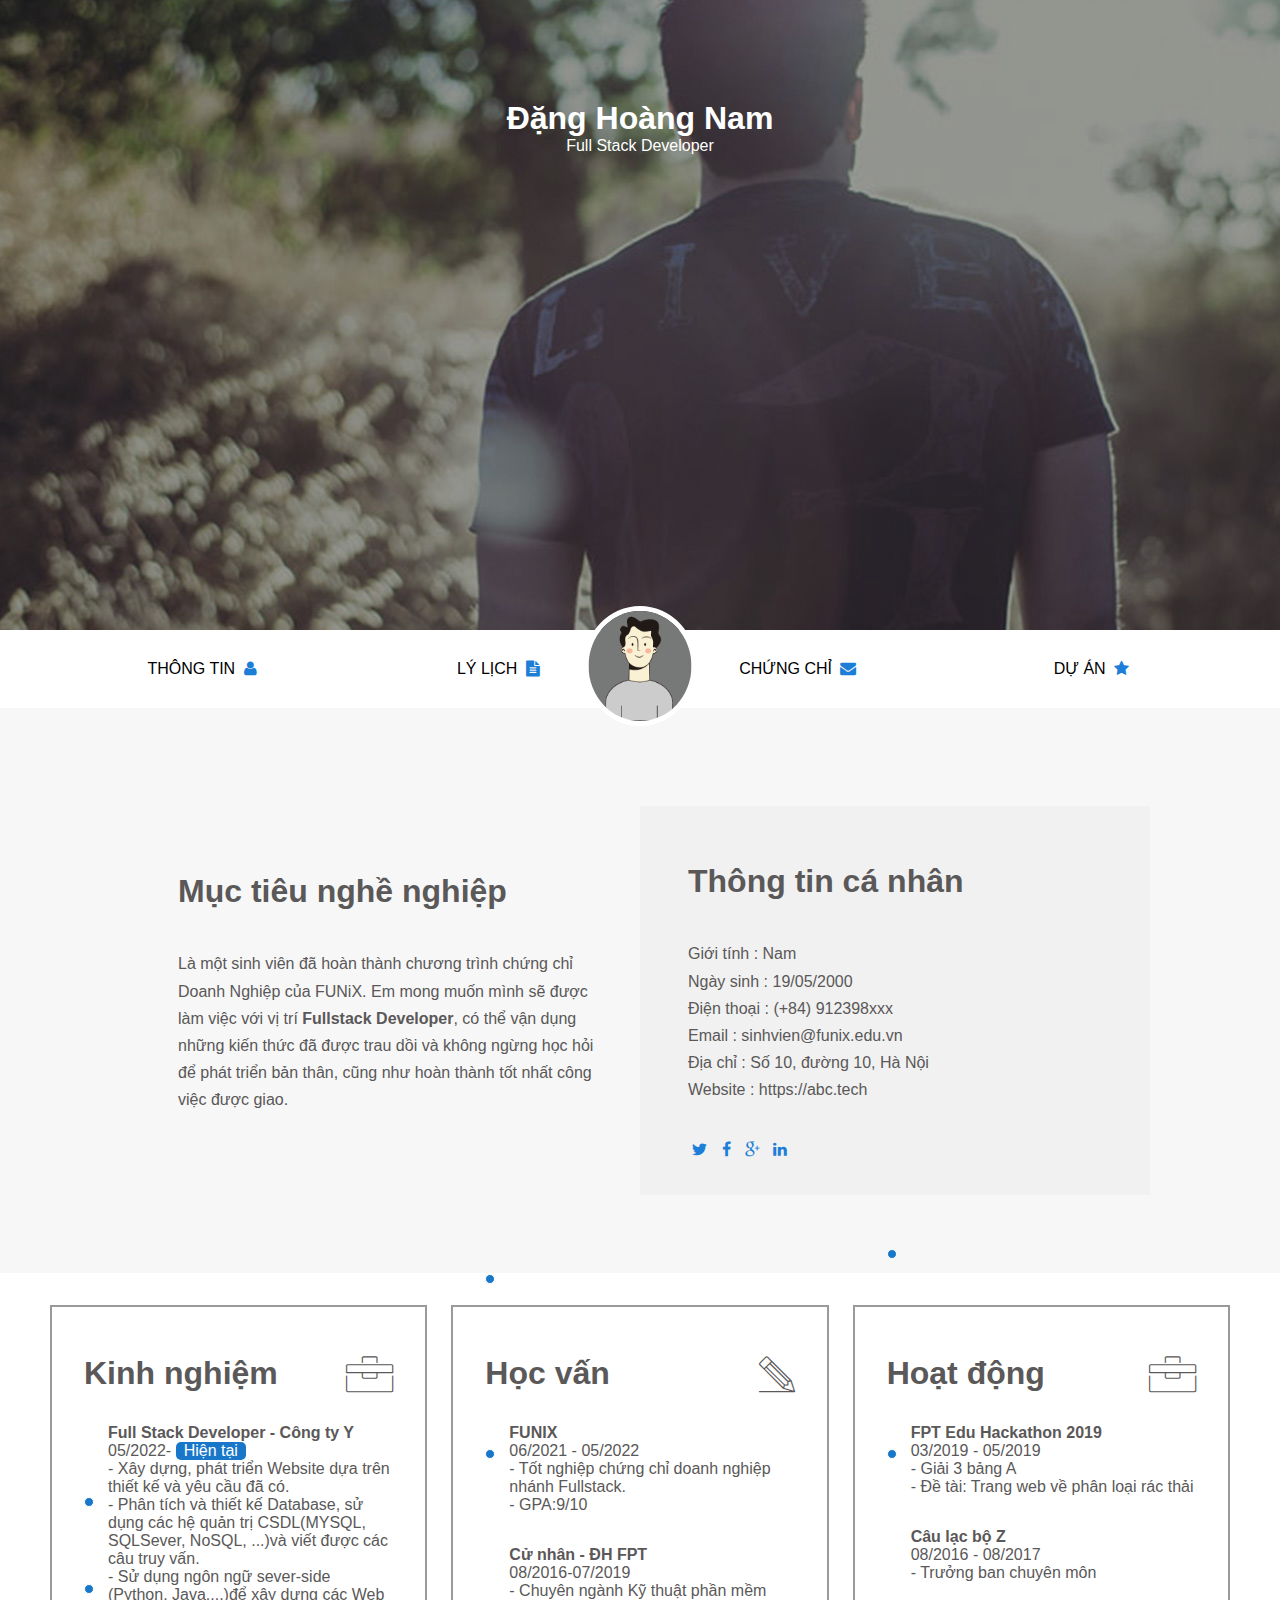
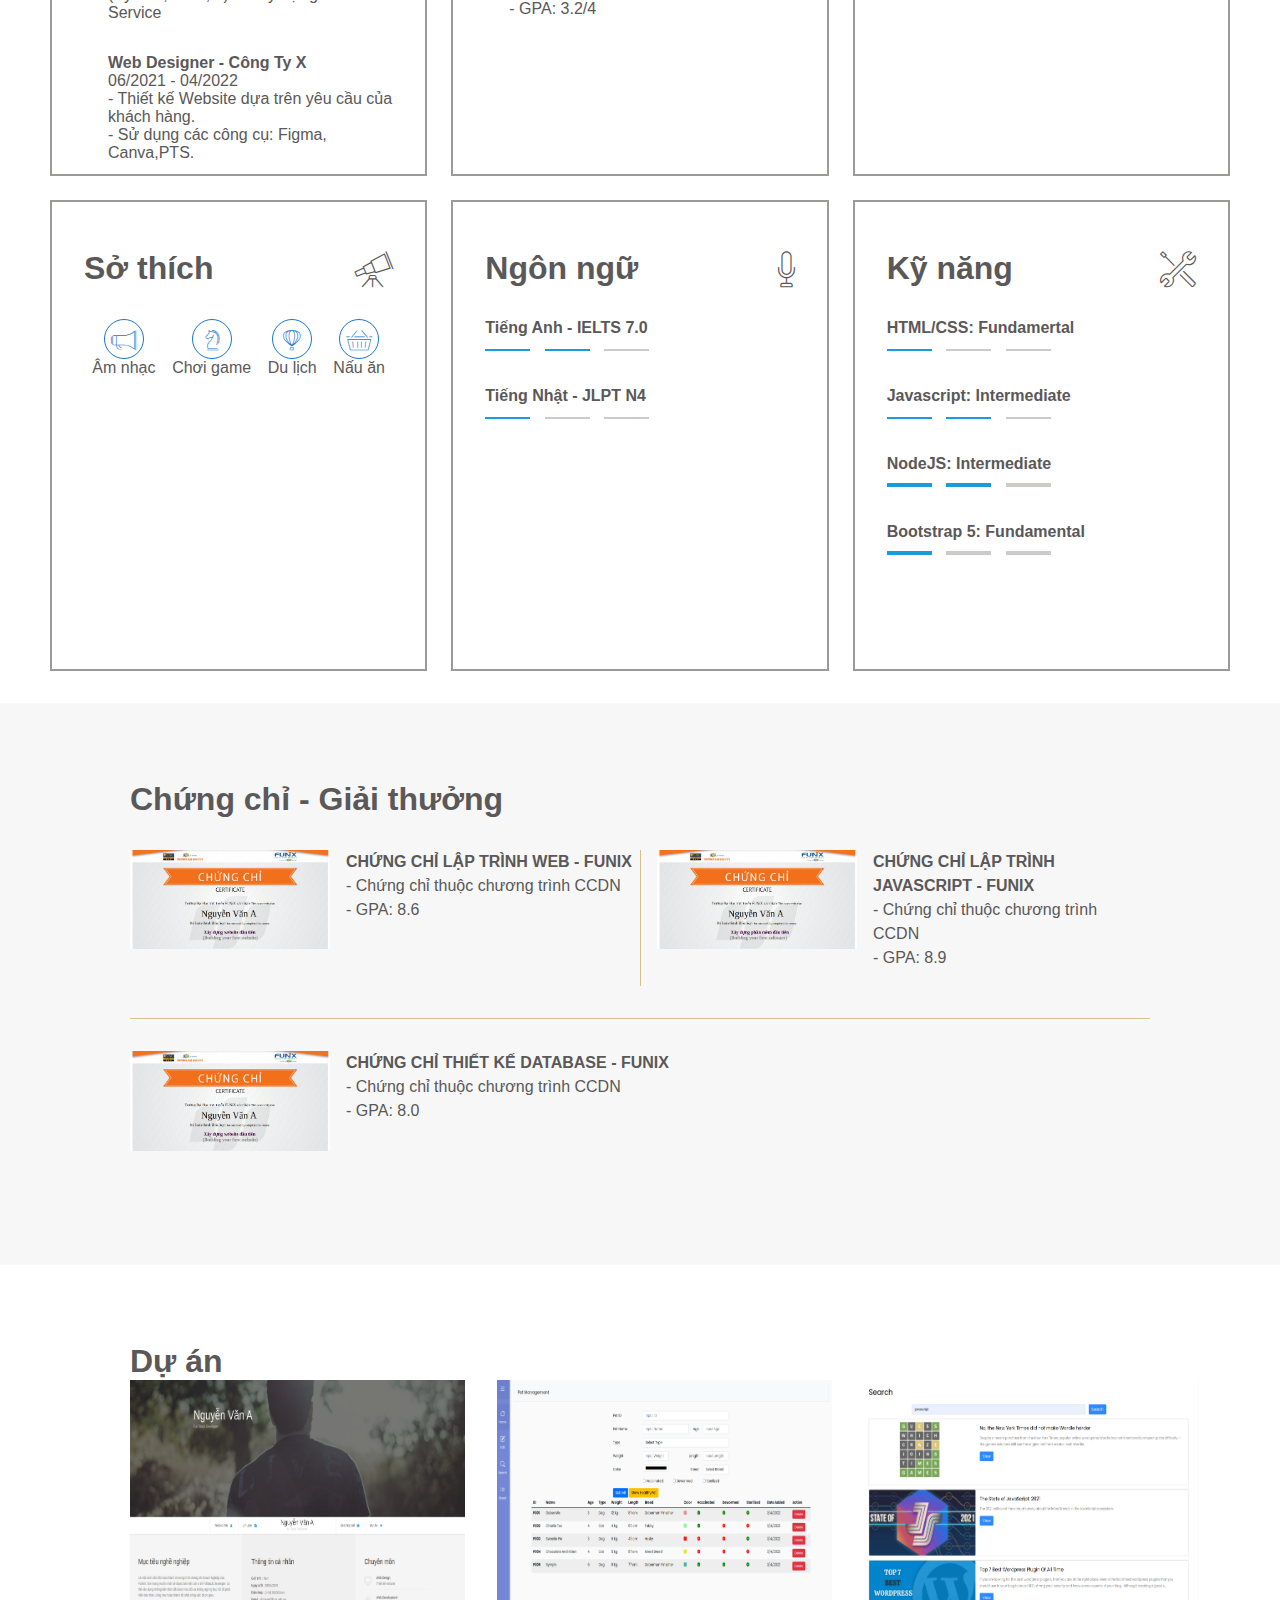
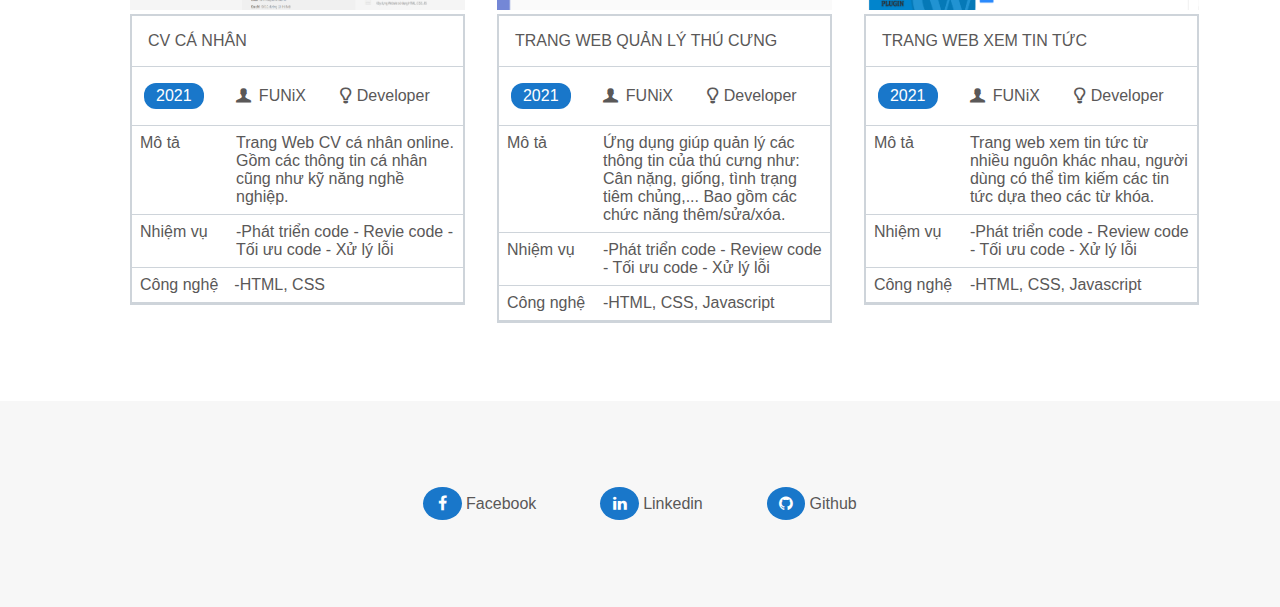
<file: index.html>
<!DOCTYPE html>
<html lang="en">
  <head>
    <meta charset="UTF-8" />
    <meta http-equiv="X-UA-Compatible" content="IE=edge" />
    <meta name="viewport" content="width=device-width, initial-scale=1.0" />
    <link
      href="https://cdn.jsdelivr.net/npm/bootstrap@5.0.2/dist/css/bootstrap.min.css"
      rel="stylesheet"
      integrity="sha384-EVSTQN3/azprG1Anm3QDgpJLIm9Nao0Yz1ztcQTwFspd3yD65VohhpuuCOmLASjC"
      crossorigin="anonymous"
    />
    <link rel="stylesheet" href="./css/laptop.css" />
    <link rel="stylesheet" href="./css/font.css" />
    <link rel="stylesheet" href="./css/tablet.css" />
    <link rel="stylesheet" href="./css/mobile.css" />
    <title>Assignment 03</title>
  </head>
  <body>
    <div id="banner">
      <div class="banner-1">
        <h1>Đặng Hoàng Nam</h1>
        <span>Full Stack Developer</span>
      </div>
      <div class="banner-img">
        <img
          class="avatar"
          src="images/default-avatar.webp"
          alt="avatar"
          width="113"
          height="120"
        />
      </div>
    </div>
    <section id="nav-bar">
      <nav class="container">
        <!-- <div class="nav-bar-1"> -->
        <a href="digital-cv.html">Thông tin <i class="icon-user nav-icon"></i></a>
        <a href="digital-cv.html">Lý lịch <i class="icon-doc-text-inv nav-icon"></i> </a>
        </div>
        <!-- <div class="nav-bar-2"> -->
        <a href="digital-cv.html">Chứng chỉ <i class="icon-mail-alt nav-icon"></i> </a>
        <a href="digital-cv.html">Dự Án <i class="icon-star-1 nav-icon"></i> </a>
        </div>
      </nav>
    </section>

    <section id="about" class="bg-grey">
      <div class="container">
        <div id="target">
          <h1 class="section-title">Mục tiêu nghề nghiệp</h1>
          <p>
            Là một sinh viên đã hoàn thành chương trình chứng chỉ Doanh Nghiệp
            của FUNiX. Em mong muốn mình sẽ được làm việc với vị trí
            <b>Fullstack Developer</b>, có thể vận dụng những kiến thức đã được
            trau dồi và không ngừng học hỏi để phát triển bản thân, cũng như
            hoàn thành tốt nhất công việc được giao.
          </p>
        </div>
        <div id="personal-info" style="margin-top: 20px">
          <h1 class="section-title">Thông tin cá nhân</h1>
          <ul class="mt-40 infoo">
            <li><span>Giới tính</span> : Nam</li>
            <li><span>Ngày sinh</span> : 19/05/2000</li>
            <li><span>Điện thoại</span> : (+84) 912398xxx</li>
            <li><span>Email</span> : sinhvien@funix.edu.vn</li>
            <li><span>Địa chỉ</span> : Số 10, đường 10, Hà Nội</li>
            <li><span>Website</span> : https://abc.tech</li>
          </ul>
          <div class="info-icon">
            <i class="icon-twitter"></i>
            <i class="icon-facebook"></i>
            <i class="icon-gplus"></i>
            <i class="icon-linkedin"></i>
          </div>
        </div>
      </div>
    </section>

    <section id="job-info">
      <div class="container">
        <div class="info">
          <h1 class="info-h">
            Kinh nghiệm <i class="ic-toolbox job-info-icon"></i>
          </h1>
          <ul>
            <li class="info-list">
              <div><strong>Full Stack Developer - Công ty Y</strong></div>
              <span>05/2022</span>- <span class="hientai">Hiện tại</span>
              <ul>
                <li>
                  - Xây dựng, phát triển Website dựa trên thiết kế và yêu cầu đã
                  có.
                </li>
                <li>
                  - Phân tích và thiết kế Database, sử dụng các hệ quản trị
                  CSDL(MYSQL, SQLSever, NoSQL, ...)và viết được các câu truy
                  vấn.
                </li>
                <li>
                  - Sử dụng ngôn ngữ sever-side (Python, Java,...)để xây dựng
                  các Web Service
                </li>
              </ul>
            </li>
            <li class="info-list">
              <div><strong>Web Designer - Công Ty X</strong></div>
              <span>06/2021 - 04/2022</span>
              <ul>
                <li>- Thiết kế Website dựa trên yêu cầu của khách hàng.</li>
                <li>- Sử dụng các công cụ: Figma, Canva,PTS.</li>
              </ul>
            </li>
          </ul>
          <button class="chamxanh kn-1"></button>
          <button class="chamxanh kn-2"></button>
        </div>
        <div class="info">
          <h1 class="info-h">
            Học vấn <i class="ic-pencil job-info-icon"></i>
          </h1>
          <ul>
            <li class="info-list">
              <div><strong>FUNIX</strong></div>
              <span>06/2021 - 05/2022</span>
              <ul>
                <li>- Tốt nghiệp chứng chỉ doanh nghiệp nhánh Fullstack.</li>
                <li>- GPA:9/10</li>
              </ul>
            </li>
            <li class="info-list">
              <div><strong>Cử nhân - ĐH FPT</strong></div>
              <span>08/2016-07/2019</span>
              <ul>
                <li>- Chuyên ngành Kỹ thuật phần mềm</li>
                <li>- GPA: 3.2/4</li>
              </ul>
            </li>
          </ul>
          <button class="chamxanh hv-1"></button>
          <button class="chamxanh hv-2"></button>
        </div>
        <div class="info info-hoatdong">
          <h1 class="info-h">
            Hoạt động <i class="ic-toolbox job-info-icon"></i>
          </h1>
          <ul>
            <li class="info-list">
              <div><strong>FPT Edu Hackathon 2019</strong></div>
              <span>03/2019 - 05/2019</span>
              <ul>
                <li>- Giải 3 bảng A</li>
                <li>- Đề tài: Trang web về phân loại rác thải</li>
              </ul>
            </li>
            <li class="info-list">
              <div><strong>Câu lạc bộ Z</strong></div>
              <span>08/2016 - 08/2017</span>
              <ul>
                <li>- Trưởng ban chuyên môn</li>
              </ul>
            </li>
          </ul>
          <button class="chamxanh hd-1"></button>
          <button class="chamxanh hd-2"></button>
        </div>
        <div class="info">
          <h1 class="info-h">
            Sở thích <i class="ic-telescope job-info-icon"></i>
          </h1>
          <div class="sothich">
            <div class="amnhac">
              <i class="ic-megaphone st-icon"></i>
              <p>Âm nhạc</p>
            </div>
            <div class="choigame">
              <i class="ic-strategy st-icon"></i>
              <p>Chơi game</p>
            </div>
            <div class="dulich">
              <i class="ic-hotairballoon st-icon"></i>
              <p>Du lịch</p>
            </div>
            <div class="nauan">
              <i class="ic-basket st-icon"></i>
              <p>Nấu ăn</p>
            </div>
          </div>
        </div>
        <div class="info info-ngonngu">
          <h1 class="info-h">Ngôn ngữ <i class="ic-mic job-info-icon"></i></h1>

          <p class="name-nn">Tiếng Anh - IELTS 7.0</p>
          <div class="thanhdiem">
            <div class="xanh"></div>
            <div class="xanh"></div>
            <div class="xanh xam"></div>
          </div>

          <p class="name-nn">Tiếng Nhật - JLPT N4</p>
          <div class="thanhdiem">
            <div class="xanh"></div>
            <div class="xanh xam"></div>
            <div class="xanh xam"></div>
          </div>
        </div>
        <div class="info info-kynang">
          <h1 class="info-h">
            Kỹ năng <i class="ic-tools-2 job-info-icon"></i>
          </h1>
          <p class="name-skill">HTML/CSS: Fundamertal</p>
          <div class="thanhdiem">
            <div class="xanh"></div>
            <div class="xanh xam"></div>
            <div class="xanh xam"></div>
          </div>
          <p class="name-skill">Javascript: Intermediate</p>
          <div class="thanhdiem">
            <div class="xanh"></div>
            <div class="xanh"></div>
            <div class="xanh xam"></div>
          </div>
          <p class="name-skill">NodeJS: Intermediate</p>
          <div class="thanhdiem">
            <div class="xanh xanh-1"></div>
            <div class="xanh xanh-1"></div>
            <div class="xanh xam xam-1"></div>
          </div>
          <p class="name-skill">Bootstrap 5: Fundamental</p>
          <div class="thanhdiem">
            <div class="xanh xanh-1"></div>
            <div class="xanh xam xam-1"></div>
            <div class="xanh xam xam-1"></div>
          </div>
        </div>
      </div>
    </section>
    <section id="certificate" class="bg-grey">
      <div class="container">
        <h1 class="section-title">Chứng chỉ - Giải thưởng</h1>
        <div class="chungchi">
          <div class="chungchi-1">
            <div class="img-cc">
              <img src="images/Cert_DBI.png" alt="chungchi" width="200" />
            </div>
            <div class="info-cc">
              <strong>CHỨNG CHỈ LẬP TRÌNH WEB - FUNIX</strong>
              <ul>
                <li>- Chứng chỉ thuộc chương trình CCDN</li>
                <li>- GPA: 8.6</li>
              </ul>
            </div>
          </div>
          <div class="chungchi-1">
            <div class="img-cc">
              <img src="images/Cert_PRF.png" alt="chungchi" width="200" />
            </div>
            <div class="info-cc">
              <strong>CHỨNG CHỈ LẬP TRÌNH JAVASCRIPT - FUNIX</strong>
              <ul>
                <li>- Chứng chỉ thuộc chương trình CCDN</li>
                <li>- GPA: 8.9</li>
              </ul>
            </div>
          </div>
          <div class="chungchi-1">
            <div class="img-cc">
              <img src="images/Cert_WEB.png" alt="chungchi" width="200" />
            </div>
            <div class="info-cc">
              <strong>CHỨNG CHỈ THIẾT KẾ DATABASE - FUNIX</strong>
              <ul>
                <li>- Chứng chỉ thuộc chương trình CCDN</li>
                <li>- GPA: 8.0</li>
              </ul>
            </div>
          </div>
        </div>
      </div>
    </section>

    <section id="project">
      <div class="container">
        <h1 class="section-title">Dự án</h1>
        <div class="duan">
          <div class="duan-1">
            <img
              src="images/project_1.png"
              alt="project"
              class="img-duan"
              height="230"
            />
            <div class="duan-2">
              <div class="duan-name"><p>CV CÁ NHÂN</p></div>
              <div class="duan-info">
                <span class="duan-blue">2021</span>
                <span><i class="icon-user-1"></i> FUNiX</span>
                <span><i class="icon-lamp"></i>Developer</span>
              </div>
              <div class="duan-table">
                <p class="table-1">Mô tả</p>
                <p>
                  Trang Web CV cá nhân online. Gồm các thông tin cá nhân cũng
                  như kỹ năng nghề nghiệp.
                </p>
              </div>

              <div class="duan-table">
                <p class="table-1">Nhiệm vụ</p>
                <p>-Phát triển code - Revie code - Tối ưu code - Xử lý lỗi</p>
              </div>
              <div class="duan-table">
                <p classs="table-1">Công nghệ</p>
                <p>-HTML, CSS</p>
              </div>
            </div>
          </div>
          <div class="duan-1">
            <img
              src="images/project_2.png"
              alt="project"
              class="img-duan"
              height="230"
            />
            <div class="duan-2">
              <div class="duan-name">TRANG WEB QUẢN LÝ THÚ CƯNG</div>
              <div class="duan-info">
                <span class="duan-blue">2021</span>
                <span><i class="icon-user-1"></i> FUNiX</span>
                <span><i class="icon-lamp"></i>Developer</span>
              </div>
              <div class="duan-table">
                <p class="table-1">Mô tả</p>
                <p>
                  Ứng dụng giúp quản lý các thông tin của thú cưng như: Cân
                  nặng, giống, tình trạng tiêm chủng,... Bao gồm các chức năng
                  thêm/sửa/xóa.
                </p>
              </div>
              <div class="duan-table">
                <p class="table-1">Nhiệm vụ</p>
                <p>-Phát triển code - Review code - Tối ưu code - Xử lý lỗi</p>
              </div>
              <div class="duan-table">
                <p class="table-1">Công nghệ</p>
                <p>-HTML, CSS, Javascript</p>
              </div>
            </div>
          </div>
          <div class="duan1">
            <img
              src="images/project_3.png"
              alt="project"
              class="img-duan"
              height="230"
            />
            <div class="duan-2">
              <div class="duan-name">TRANG WEB XEM TIN TỨC</div>
              <div class="duan-info">
                <span class="duan-blue">2021</span>
                <span><i class="icon-user-1"></i> FUNiX</span>
                <span><i class="icon-lamp"></i>Developer</span>
              </div>
              <div class="duan-table">
                <p class="table-1">Mô tả</p>
                <p>
                  Trang web xem tin tức từ nhiều nguôn khác nhau, người dùng có
                  thể tìm kiếm các tin tức dựa theo các từ khóa.
                </p>
              </div>
              <div class="duan-table">
                <p class="table-1">Nhiệm vụ</p>
                <p>-Phát triển code - Review code - Tối ưu code - Xử lý lỗi</p>
              </div>
              <div class="duan-table">
                <p class="table-1">Công nghệ</p>
                <p>-HTML, CSS, Javascript</p>
              </div>
            </div>
          </div>
        </div>
      </div>
    </section>

    <section id="footer" class="bg-grey">
      <div class="container">
        <ul>
          <li>
            <i class="icon-facebook footer-icon"></i><a href="#"> Facebook</a>
          </li>
          <li>
            <i class="icon-linkedin footer-icon"></i><a href="#"> Linkedin</a>
          </li>
          <li>
            <i class="icon-github-circled footer-icon"></i
            ><a href="#"> Github</a>
          </li>
        </ul>
      </div>
    </section>
    <script
      src="https://cdn.jsdelivr.net/npm/bootstrap@5.0.2/dist/js/bootstrap.bundle.min.js"
      integrity="sha384-MrcW6ZMFYlzcLA8Nl+NtUVF0sA7MsXsP1UyJoMp4YLEuNSfAP+JcXn/tWtIaxVXM"
      crossorigin="anonymous"
    ></script>
  </body>
</html>
</file>
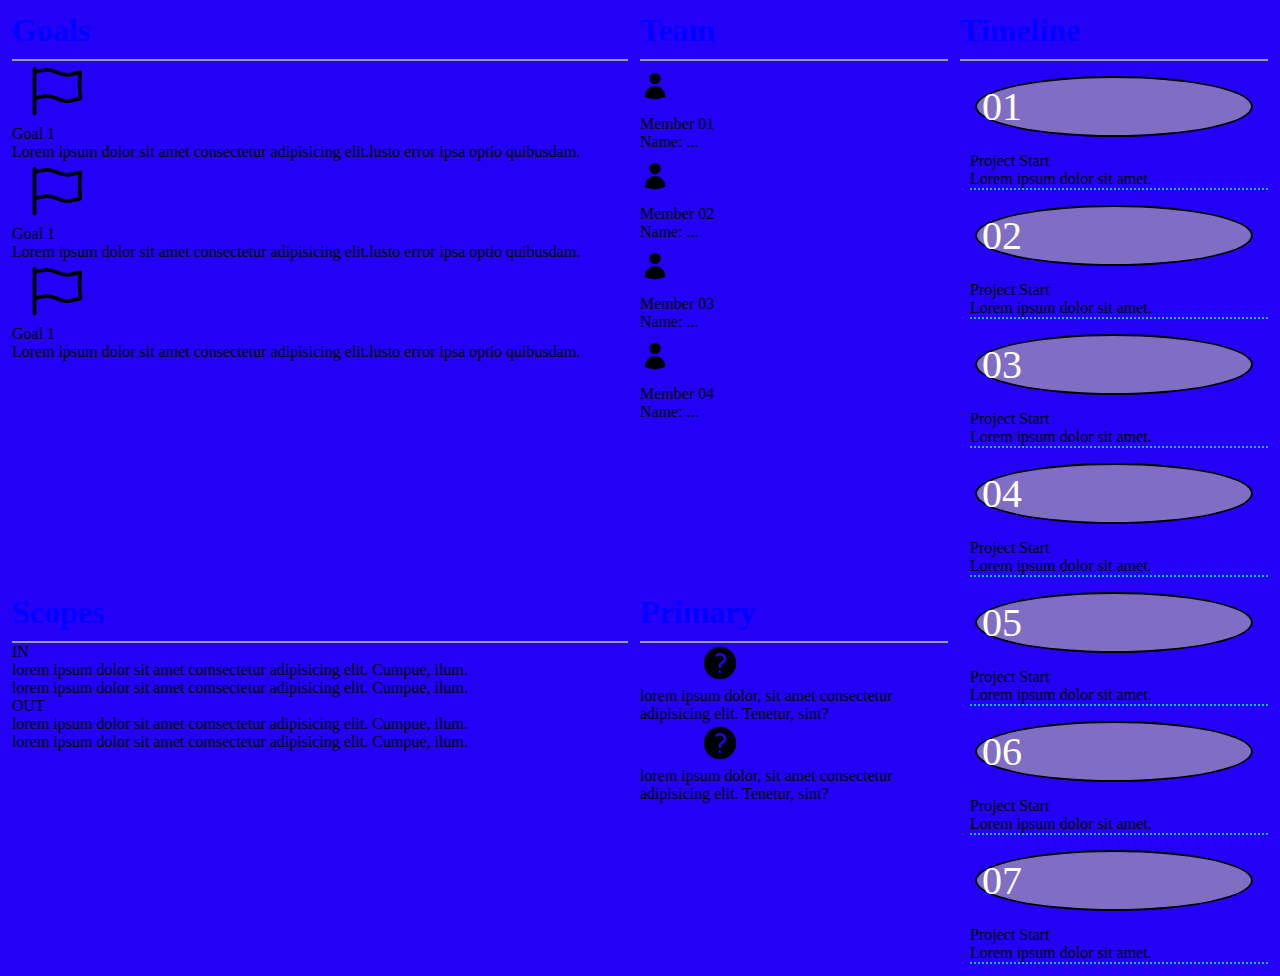
<file: digital-cv.html>
<!DOCTYPE html>
<html lang="en">
  <head>
    <meta charset="UTF-8" />
    <meta http-equiv="X-UA-Compatible" content="IE=edge" />
    <meta name="viewport" content="width=device-width, initial-scale=1.0" />
    <link
      href="https://cdn.jsdelivr.net/npm/bootstrap@5.0.2/dist/css/bootstrap.min.css"
      rel="stylesheet"
      integrity="sha384-EVSTQN3/azprG1Anm3QDgpJLIm9Nao0Yz1ztcQTwFspd3yD65VohhpuuCOmLASjC"
      crossorigin="anonymous"
    />
    <link rel="stylesheet" href="./css/laptop1.css" />
    <link rel="stylesheet" href="./css/mobile1.css" />
    <link rel="stylesheet" href="./css/tablet1.css" />
    <title>Document</title>
  </head>
  <body>
    <div id="digital-cv">
      <div class="container">
        <!-- goals -->
        <div class="goals bg-light p-3">
          <h1>Goals</h1>
          <div class="goals-1 d-md-flex border-bottom">
            <svg
              xmlns="http://www.w3.org/2000/svg"
              fill="none"
              viewBox="0 0 24 24"
              stroke-width="1.5"
              stroke="currentColor"
              class="w-6 h-6 icon-goals"
              style="width: 90px; height: 60px"
            >
              <path
                stroke-linecap="round"
                stroke-linejoin="round"
                d="M3 3v1.5M3 21v-6m0 0l2.77-.693a9 9 0 016.208.682l.108.054a9 9 0 006.086.71l3.114-.732a48.524 48.524 0 01-.005-10.499l-3.11.732a9 9 0 01-6.085-.711l-.108-.054a9 9 0 00-6.208-.682L3 4.5M3 15V4.5"
              />
            </svg>
            <div class="ps-4">
              <p class="fw-bold">Goal 1</p>
              <p>
                Lorem ipsum dolor sit amet consectetur adipisicing elit.lusto
                error ipsa optio quibusdam.
              </p>
            </div>
          </div>
          <div class="goals-1 d-md-flex border-bottom">
            <svg
              xmlns="http://www.w3.org/2000/svg"
              fill="none"
              viewBox="0 0 24 24"
              stroke-width="1.5"
              stroke="currentColor"
              class="w-6 h-6 icon-goals"
              style="width: 90px; height: 60px"
            >
              <path
                stroke-linecap="round"
                stroke-linejoin="round"
                d="M3 3v1.5M3 21v-6m0 0l2.77-.693a9 9 0 016.208.682l.108.054a9 9 0 006.086.71l3.114-.732a48.524 48.524 0 01-.005-10.499l-3.11.732a9 9 0 01-6.085-.711l-.108-.054a9 9 0 00-6.208-.682L3 4.5M3 15V4.5"
              />
            </svg>
            <div class="ps-4">
              <p class="fw-bold">Goal 1</p>
              <p>
                Lorem ipsum dolor sit amet consectetur adipisicing elit.lusto
                error ipsa optio quibusdam.
              </p>
            </div>
          </div>
          <div class="goals-1 d-md-flex border-bottom">
            <svg
              xmlns="http://www.w3.org/2000/svg"
              fill="none"
              viewBox="0 0 24 24"
              stroke-width="1.5"
              stroke="currentColor"
              class="w-6 h-6 icon-goals"
              style="width: 90px; height: 60px"
            >
              <path
                stroke-linecap="round"
                stroke-linejoin="round"
                d="M3 3v1.5M3 21v-6m0 0l2.77-.693a9 9 0 016.208.682l.108.054a9 9 0 006.086.71l3.114-.732a48.524 48.524 0 01-.005-10.499l-3.11.732a9 9 0 01-6.085-.711l-.108-.054a9 9 0 00-6.208-.682L3 4.5M3 15V4.5"
              />
            </svg>
            <div class="ps-4">
              <p class="fw-bold">Goal 1</p>
              <p>
                Lorem ipsum dolor sit amet consectetur adipisicing elit.lusto
                error ipsa optio quibusdam.
              </p>
            </div>
          </div>
        </div>
        <!-- Scopes -->
        <div class="scopes bg-light p-3">
          <h1>Scopes</h1>
          <div class="scopes-12 d-md-flex">
            <div class="scopes-1 pe-4">
              <p class="fw-bold">IN</p>
              <p>
                lorem ipsum dolor sit amet comsectetur adipisicing elit. Cumpue,
                ilum.
              </p>
              <p>
                lorem ipsum dolor sit amet comsectetur adipisicing elit. Cumpue,
                ilum.
              </p>
            </div>
            <div class="scopes-1">
              <p class="fw-bold">OUT</p>
              <p>
                lorem ipsum dolor sit amet comsectetur adipisicing elit. Cumpue,
                ilum.
              </p>
              <p>
                lorem ipsum dolor sit amet comsectetur adipisicing elit. Cumpue,
                ilum.
              </p>
            </div>
          </div>
        </div>
        <!-- Team -->
        <div class="team bg-light p-3">
          <h1>Team</h1>
          <div class="team-1 d-md-flex">
            <svg
              xmlns="http://www.w3.org/2000/svg"
              viewBox="0 0 24 24"
              fill="currentColor"
              class="w-6 h-6 icon-team"
              style="width: 30px; height: 50px"
            >
              <path
                fill-rule="evenodd"
                d="M7.5 6a4.5 4.5 0 119 0 4.5 4.5 0 01-9 0zM3.751 20.105a8.25 8.25 0 0116.498 0 .75.75 0 01-.437.695A18.683 18.683 0 0112 22.5c-2.786 0-5.433-.608-7.812-1.7a.75.75 0 01-.437-.695z"
                clip-rule="evenodd"
              />
            </svg>
            <div>
              <p class="fw-bold">Member 01</p>
              <p>Name: ...</p>
            </div>
          </div>
          <div class="team-1 d-md-flex">
            <svg
              xmlns="http://www.w3.org/2000/svg"
              viewBox="0 0 24 24"
              fill="currentColor"
              class="w-6 h-6 icon-team"
              style="width: 30px; height: 50px"
            >
              <path
                fill-rule="evenodd"
                d="M7.5 6a4.5 4.5 0 119 0 4.5 4.5 0 01-9 0zM3.751 20.105a8.25 8.25 0 0116.498 0 .75.75 0 01-.437.695A18.683 18.683 0 0112 22.5c-2.786 0-5.433-.608-7.812-1.7a.75.75 0 01-.437-.695z"
                clip-rule="evenodd"
              />
            </svg>
            <div>
              <p class="fw-bold">Member 02</p>
              <p>Name: ...</p>
            </div>
          </div>
          <div class="team-1 d-md-flex">
            <svg
              xmlns="http://www.w3.org/2000/svg"
              viewBox="0 0 24 24"
              fill="currentColor"
              class="w-6 h-6 icon-team"
              style="width: 30px; height: 50px"
            >
              <path
                fill-rule="evenodd"
                d="M7.5 6a4.5 4.5 0 119 0 4.5 4.5 0 01-9 0zM3.751 20.105a8.25 8.25 0 0116.498 0 .75.75 0 01-.437.695A18.683 18.683 0 0112 22.5c-2.786 0-5.433-.608-7.812-1.7a.75.75 0 01-.437-.695z"
                clip-rule="evenodd"
              />
            </svg>
            <div>
              <p class="fw-bold">Member 03</p>
              <p>Name: ...</p>
            </div>
          </div>
          <div class="team-1 d-md-flex">
            <svg
              xmlns="http://www.w3.org/2000/svg"
              viewBox="0 0 24 24"
              fill="currentColor"
              class="w-6 h-6 icon-team"
              style="width: 30px; height: 50px"
            >
              <path
                fill-rule="evenodd"
                d="M7.5 6a4.5 4.5 0 119 0 4.5 4.5 0 01-9 0zM3.751 20.105a8.25 8.25 0 0116.498 0 .75.75 0 01-.437.695A18.683 18.683 0 0112 22.5c-2.786 0-5.433-.608-7.812-1.7a.75.75 0 01-.437-.695z"
                clip-rule="evenodd"
              />
            </svg>
            <div>
              <p class="fw-bold">Member 04</p>
              <p>Name: ...</p>
            </div>
          </div>
        </div>
        <!-- Primary -->
        <div class="primary bg-light p-3">
          <h1>Primary</h1>
          <div class="primary-1 d-md-flex">
            <svg
              xmlns="http://www.w3.org/2000/svg"
              viewBox="0 0 24 24"
              fill="currentColor"
              class="w-6 h-6 icon-primary"
              style="width: 160px; height: 40px"
            >
              <path
                fill-rule="evenodd"
                d="M2.25 12c0-5.385 4.365-9.75 9.75-9.75s9.75 4.365 9.75 9.75-4.365 9.75-9.75 9.75S2.25 17.385 2.25 12zm11.378-3.917c-.89-.777-2.366-.777-3.255 0a.75.75 0 01-.988-1.129c1.454-1.272 3.776-1.272 5.23 0 1.513 1.324 1.513 3.518 0 4.842a3.75 3.75 0 01-.837.552c-.676.328-1.028.774-1.028 1.152v.75a.75.75 0 01-1.5 0v-.75c0-1.279 1.06-2.107 1.875-2.502.182-.088.351-.199.503-.331.83-.727.83-1.857 0-2.584zM12 18a.75.75 0 100-1.5.75.75 0 000 1.5z"
                clip-rule="evenodd"
              ></path>
            </svg>
            <p>
              lorem ipsum dolor, sit amet consectetur adipisicing elit. Tenetur,
              sint?
            </p>
          </div>
          <div class="primary-1 d-md-flex">
            <svg
              xmlns="http://www.w3.org/2000/svg"
              viewBox="0 0 24 24"
              fill="currentColor"
              class="w-6 h-6 icon-primary"
              style="width: 160px; height: 40px"
            >
              <path
                fill-rule="evenodd"
                d="M2.25 12c0-5.385 4.365-9.75 9.75-9.75s9.75 4.365 9.75 9.75-4.365 9.75-9.75 9.75S2.25 17.385 2.25 12zm11.378-3.917c-.89-.777-2.366-.777-3.255 0a.75.75 0 01-.988-1.129c1.454-1.272 3.776-1.272 5.23 0 1.513 1.324 1.513 3.518 0 4.842a3.75 3.75 0 01-.837.552c-.676.328-1.028.774-1.028 1.152v.75a.75.75 0 01-1.5 0v-.75c0-1.279 1.06-2.107 1.875-2.502.182-.088.351-.199.503-.331.83-.727.83-1.857 0-2.584zM12 18a.75.75 0 100-1.5.75.75 0 000 1.5z"
                clip-rule="evenodd"
              ></path>
            </svg>
            <p>
              lorem ipsum dolor, sit amet consectetur adipisicing elit. Tenetur,
              sint?
            </p>
          </div>
        </div>
        <!-- timeline -->
        <div class="timeline bg-light p-3">
          <h1>Timeline</h1>
          <div class="timeline-1 d-flex">
            <div class="number">01</div>
            <div class="timeline-bottom">
              <p class="fw-bold">Project Start</p>
              <p>Lorem ipsum dolor sit amet.</p>
            </div>
          </div>
          <div class="timeline-1 d-flex">
            <div class="number">02</div>
            <div class="timeline-bottom">
              <p class="fw-bold">Project Start</p>
              <p>Lorem ipsum dolor sit amet.</p>
            </div>
          </div>
          <div class="timeline-1 d-flex">
            <div class="number">03</div>
            <div class="timeline-bottom">
              <p class="fw-bold">Project Start</p>
              <p>Lorem ipsum dolor sit amet.</p>
            </div>
          </div>
          <div class="timeline-1 d-flex">
            <div class="number">04</div>
            <div class="timeline-bottom">
              <p class="fw-bold">Project Start</p>
              <p>Lorem ipsum dolor sit amet.</p>
            </div>
          </div>
          <div class="timeline-1 d-flex">
            <div class="number">05</div>
            <div class="timeline-bottom">
              <p class="fw-bold">Project Start</p>
              <p>Lorem ipsum dolor sit amet.</p>
            </div>
          </div>
          <div class="timeline-1 d-flex">
            <div class="number">06</div>
            <div class="timeline-bottom">
              <p class="fw-bold">Project Start</p>
              <p>Lorem ipsum dolor sit amet.</p>
            </div>
          </div>
          <div class="timeline-1 d-flex">
            <div class="number">07</div>
            <div class="timeline-bottom">
              <p class="fw-bold">Project Start</p>
              <p>Lorem ipsum dolor sit amet.</p>
            </div>
          </div>
        </div>
      </div>
    </div>

    <script
      src="https://cdn.jsdelivr.net/npm/bootstrap@5.0.2/dist/js/bootstrap.bundle.min.js"
      integrity="sha384-MrcW6ZMFYlzcLA8Nl+NtUVF0sA7MsXsP1UyJoMp4YLEuNSfAP+JcXn/tWtIaxVXM"
      crossorigin="anonymous"
    ></script>
  </body>
</html>
</file>
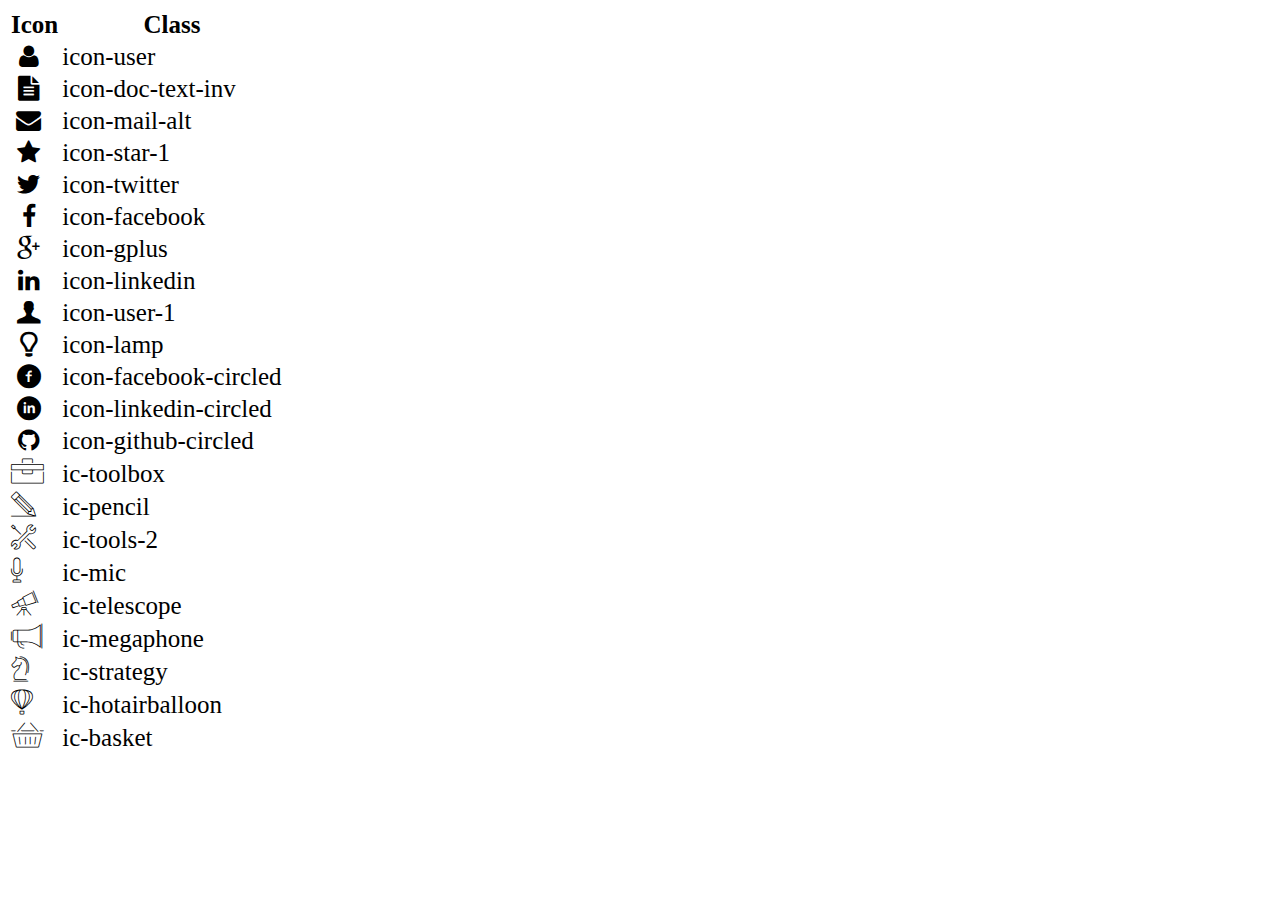
<file: icon-list.html>
<!DOCTYPE html>
<html lang="en">

<head>
    <meta charset="UTF-8">
    <meta http-equiv="X-UA-Compatible" content="IE=edge">
    <meta name="viewport" content="width=device-width, initial-scale=1.0">
    <link rel="stylesheet" href="css/font.css">
    <title>Icon List</title>
</head>

<body>
    <table style="font-size: 25px;">
        <thead>
            <tr>
                <th>Icon</th>
                <th>Class</th>
            </tr>
        </thead>
        <tbody>
            <tr>
                <td><i class="icon-user"></i></td>
                <td>icon-user</td>
            </tr>
            <tr>
                <td><i class="icon-doc-text-inv"></i></td>
                <td>icon-doc-text-inv</td>
            </tr>
            <tr>
                <td><i class="icon-mail-alt"></i></td>
                <td>icon-mail-alt</td>
            </tr>
            <tr>
                <td><i class="icon-star-1"></i></td>
                <td>icon-star-1</td>
            </tr>
            <tr>
                <td><i class="icon-twitter"></i></td>
                <td>icon-twitter</td>
            </tr>
            <tr>
                <td><i class="icon-facebook"></i></td>
                <td>icon-facebook</td>
            </tr>
            <tr>
                <td><i class="icon-gplus"></i></td>
                <td>icon-gplus</td>
            </tr>
            <tr>
                <td><i class="icon-linkedin"></i></td>
                <td>icon-linkedin</td>
            </tr>
            <tr>
                <td><i class="icon-user-1"></i></td>
                <td>icon-user-1</td>
            </tr>
            <tr>
                <td><i class="icon-lamp"></i></td>
                <td>icon-lamp</td>
            </tr>
            <tr>
                <td><i class="icon-facebook-circled"></i></td>
                <td>icon-facebook-circled</td>
            </tr>
            <tr>
                <td><i class="icon-linkedin-circled"></i></td>
                <td>icon-linkedin-circled</td>
            </tr>
            <tr>
                <td><i class="icon-github-circled"></i></td>
                <td>icon-github-circled</td>
            </tr>
            <tr>
                <td><i class="ic-toolbox"></i></td>
                <td>ic-toolbox</td>
            </tr>
            <tr>
                <td><i class="ic-pencil"></i></td>
                <td>ic-pencil</td>
            </tr>
            <tr>
                <td><i class="ic-tools-2"></i></td>
                <td>ic-tools-2</td>
            </tr>

            <tr>
                <td><i class="ic-mic"></i></td>
                <td>ic-mic</td>
            </tr>
            <tr>
                <td><i class="ic-telescope"></i></td>
                <td>ic-telescope</td>
            </tr>
            <tr>
                <td><i class="ic-megaphone"></i></td>
                <td>ic-megaphone</td>
            </tr>
            <tr>
                <td><i class="ic-strategy"></i></td>
                <td>ic-strategy</td>
            </tr>
            <tr>
                <td><i class="ic-hotairballoon"></i></td>
                <td>ic-hotairballoon</td>
            </tr>
            <tr>
                <td><i class="ic-basket"></i></td>
                <td>ic-basket</td>
            </tr>
        </tbody>
    </table>
</body>

</html>
</file>
<file: css/laptop.css>
* {
  margin: 0;
  padding: 0;
  box-sizing: border-box;
}

body {
  font-family: sans-serif;
  color: #5a5858;
}

section > .container {
  /* width: 1170px; */
  margin: auto;
  display: block;

  padding: 30px 50px;
}
/* Anh Nen  */
#banner {
  text-align: center;
  color: #fff;
  background-image: linear-gradient(rgba(0, 0, 0, 0.39), rgba(0, 0, 0, 0.39)),
    url(../images/banner.jpg);
  height: 70vh;
  position: relative;
}
.banner-1 {
  margin-top: 100px;
  display: inline-block;
}
.avatar {
  border-radius: 50%;
  border: 5px solid #fff;
  position: absolute;
  left: 50%;
  bottom: 0;
  transform: translate(-50%, 80%);
}
/* Can Chinh Navbar */
#nav-bar .container {
  display: flex;
  justify-content: space-around;
}
#nav-bar a {
  text-decoration: none;
  color: rgb(0, 0, 0);
  text-transform: uppercase;
  display: inline-block;
  padding: 0 16px;
}
.nav-icon {
  color: #1c7ed6;
  display: inline-block;
}
/* Thong tin ca nhan  */
#about .container {
  display: grid;
  grid-template-columns: 1fr 1fr;
  color: #5a5858;
}
#target {
  background-color: #f7f7f7;
  padding: 78px 32px 32px 48px;
  line-height: 1.7;
}
#personal-info {
  background-color: #f1f1f1;
  padding: 48px 32px 32px 48px;
  line-height: 1.7;
}
.info-icon {
  margin-top: 32px;
  color: #1c7ed6;
}
ul {
  list-style: none;
}
/* Thong tin nghe nghiep  */
#job-info .container {
  display: grid;
  grid-template-columns: 1fr 1fr 1fr;
  grid-template-rows: 1fr 1fr;
  gap: 24px;
  padding: 32px 50px;
}
.info {
  border: 2px solid #9c9999;
  display: flex;
  flex-direction: column;
  padding: 48px 32px 12px 32px;
  position: relative;
}
.info-h {
  display: flex;
  justify-content: space-between;
  align-items: flex-end;
}

.info-list {
  padding: 32px 0 0 24px;
}
.job-info-icon {
  font-size: 36px;
  color: #5a5858;
}
/* .info-kynang {
  grid-area: 1 / 2 / 2 / 3;
}
.info-ngonngu {
  grid-area: 1 / 3 / 2 / 4;
}
.info-hoatdong {
  grid-area: 2 / 1 / 3 / 2;
} */
.hientai {
  display: inline-block;
  background-color: #1977ca;
  padding: 0 8px;
  border-radius: 5px;
  color: #fff;
}
/* Cham Xanh */
.chamxanh {
  background-color: #1977ca;
  width: 10px;
  height: 10px;
  border-radius: 50%;
  border: 1px solid #fff;
  position: absolute;
}
.kn-1 {
  top: 190px;
}
.kn-2 {
  bottom: 180px;
}
.hd-1 {
  top: 142px;
}
.hd-2 {
  bottom: 515px;
}
.hv-1 {
  top: 142px;
}
.hv-2 {
  bottom: 490px;
}
/* So Thich */
.sothich {
  display: flex;
  justify-content: space-around;
  padding-top: 32px;
  text-align: center;
}
.st-icon {
  border: 1px solid #1977ca;
  width: 40px;
  height: 40px;
  color: #1977ca;
  border-radius: 50%;
  padding: 10px 0;
  font-size: 20px;
}
/* Thanh diem ngon ngu  */

.xanh {
  background: #199cdb;
  display: inline-block;
  height: 2px;
  margin-right: 10px;
  width: 45px;
}
.xam {
  background-color: #cfcaca;
}
.name-nn,
.name-skill {
  padding-top: 32px;
  font-weight: bold;
}
.xanh-1,
.xam-1 {
  height: 4px;
}
/* Chung Chi  */
.bg-grey {
  background-color: #f7f7f7;
  padding: 48px 80px;
}
.bg-grey .section-title {
  padding-bottom: 32px;
}
.chungchi {
  display: grid;
  grid-template-columns: 1fr 1fr;
  grid-template-rows: 1fr 1fr;
}
.chungchi-1 {
  display: flex;
  margin-bottom: 32px;
}
.chungchi-1:last-child {
  border-top: 1px solid #d6c08d;
  grid-column: 1 /-1;
  padding-top: 32px;
}
.chungchi-1:nth-child(2) {
  border-left: 1px solid #d6c08d;
  padding: 0 16px;
}

.img-cc {
  padding-right: 16px;
}
.info-cc {
  line-height: 1.5;
}
/* Du An  */
#project {
  padding: 48px 80px;
}
.duan {
  display: grid;
  grid-template-columns: 1fr 1fr 1fr;
  gap: 32px;
}
.duan-2 {
  border: 2px solid #ced4da;
}
.duan-name {
  border-bottom: 1px solid #ced4da;
  padding: 16px;
}
.duan-info {
  border-bottom: 1px solid #ced4da;
}
.duan-info span {
  display: inline-block;
  margin: 16px 12px;
}
.duan-blue {
  background-color: #1977ca;
  color: #fff;
  border-radius: 12px;
  padding: 4px 12px;
}
.duan-table {
  border-bottom: 1px solid #ced4da;
  display: flex;
}
.duan-table p {
  padding: 8px;
}
.table-1 {
  min-width: 96px;
}
/* Lien he  */
#footer ul {
  display: flex;
  justify-content: center;
}
#footer li {
  padding: 16px 32px;
}
#footer a {
  text-decoration: none;
  color: #5a5858;
}
.footer-icon {
  background-color: #1977ca;
  color: #fff;
  border-radius: 50%;
  padding: 8px;
}
</file>
<file: css/font.css>
@font-face {
	font-family: 'open_sanslight';
	src: url('../fonts/OpenSans-Light-webfont.eot');
	src: url('../fonts/OpenSans-Light-webfont.eot#iefix') format('embedded-opentype'),
		url('../fonts/OpenSans-Light-webfont.woff') format('woff'),
		url('../fonts/OpenSans-Light-webfont.ttf') format('truetype'),
		url('../fonts/OpenSans-Light-webfont.svg#open_sanslight') format('svg');
	font-weight: normal;
	font-style: normal;

}

@font-face {
	font-family: 'open_sansitalic';
	src: url('../fonts/OpenSans-Italic-webfont.eot');
	src: url('../fonts/OpenSans-Italic-webfont.eot#iefix') format('embedded-opentype'),
		url('../fonts/OpenSans-Italic-webfont.woff') format('woff'),
		url('../fonts/OpenSans-Italic-webfont.ttf') format('truetype'),
		url('../fonts/OpenSans-Italic-webfont.svg#open_sansitalic') format('svg');
	font-weight: normal;
	font-style: normal;

}

@font-face {
	font-family: 'open_sanssemibold';
	src: url('../fonts/OpenSans-Semibold-webfont.eot');
	src: url('../fonts/OpenSans-Semibold-webfont.eot#iefix') format('embedded-opentype'),
		url('../fonts/OpenSans-Semibold-webfont.woff') format('woff'),
		url('../fonts/OpenSans-Semibold-webfont.ttf') format('truetype'),
		url('../fonts/OpenSans-Semibold-webfont.svg#open_sanssemibold') format('svg');
	font-weight: normal;
	font-style: normal;

}


@font-face {
	font-family: 'open_sanslight_italic';
	src: url('../fonts/OpenSans-LightItalic-webfont.eot');
	src: url('../fonts/OpenSans-LightItalic-webfont.eot#iefix') format('embedded-opentype'),
		url('../fonts/OpenSans-LightItalic-webfont.woff') format('woff'),
		url('../fonts/OpenSans-LightItalic-webfont.ttf') format('truetype'),
		url('../fonts/OpenSans-LightItalic-webfont.svg#open_sanslight_italic') format('svg');
	font-weight: normal;
	font-style: normal;

}

@font-face {
	font-family: 'open_sansregular';
	src: url('../fonts/OpenSans-Regular-webfont.eot');
	src: url('../fonts/OpenSans-Regular-webfont.eot#iefix') format('embedded-opentype'),
		url('../fonts/OpenSans-Regular-webfont.woff') format('woff'),
		url('../fonts/OpenSans-Regular-webfont.ttf') format('truetype'),
		url('../fonts/OpenSans-Regular-webfont.svg#open_sansregular') format('svg');
	font-weight: normal;
	font-style: normal;

}


@font-face {
	font-family: 'fontello';
	src: url('../fonts/fontello.eot');
	src: url('../fonts/fontello.eot#iefix') format('embedded-opentype'),
		url('../fonts/fontello.woff') format('woff'),
		url('../fonts/fontello.ttf') format('truetype'),
		url('../fonts/fontello.svg#fontello') format('svg');
	font-weight: normal;
	font-style: normal;
}

[class^="icon-"]:before,
[class*=" icon-"]:before {
	font-family: "fontello";
	font-style: normal;
	font-weight: normal;
	speak: none;

	display: inline-block;
	text-decoration: inherit;
	width: 1em;
	margin-right: .2em;
	text-align: center;
	/* opacity: .8; */

	/* For safety - reset parent styles, that can break glyph codes*/
	font-variant: normal;
	text-transform: none;

	/* fix buttons height, for twitter bootstrap */
	line-height: 1em;

	/* Animation center compensation - margins should be symmetric */
	/* remove if not needed */
	margin-left: .2em;

	/* you can be more comfortable with increased icons size */
	/* font-size: 120%; */

	/* Font smoothing. That was taken from TWBS */
	-webkit-font-smoothing: antialiased;
	-moz-osx-font-smoothing: grayscale;

	/* Uncomment for 3D effect */
	/* text-shadow: 1px 1px 1px rgba(127, 127, 127, 0.3); */
}

.icon-emo-happy:before {
	content: '\e800';
}

/* '' */
.icon-emo-wink:before {
	content: '\e801';
}

/* '' */
.icon-emo-wink2:before {
	content: '\e802';
}

/* '' */
.icon-emo-unhappy:before {
	content: '\e803';
}

/* '' */
.icon-emo-sleep:before {
	content: '\e804';
}

/* '' */
.icon-emo-thumbsup:before {
	content: '\e805';
}

/* '' */
.icon-emo-devil:before {
	content: '\e806';
}

/* '' */
.icon-emo-surprised:before {
	content: '\e807';
}

/* '' */
.icon-emo-tongue:before {
	content: '\e808';
}

/* '' */
.icon-emo-coffee:before {
	content: '\e809';
}

/* '' */
.icon-emo-sunglasses:before {
	content: '\e80a';
}

/* '' */
.icon-emo-displeased:before {
	content: '\e80b';
}

/* '' */
.icon-emo-beer:before {
	content: '\e80c';
}

/* '' */
.icon-emo-grin:before {
	content: '\e80d';
}

/* '' */
.icon-emo-angry:before {
	content: '\e80e';
}

/* '' */
.icon-emo-saint:before {
	content: '\e80f';
}

/* '' */
.icon-emo-cry:before {
	content: '\e810';
}

/* '' */
.icon-emo-shoot:before {
	content: '\e811';
}

/* '' */
.icon-emo-squint:before {
	content: '\e812';
}

/* '' */
.icon-emo-laugh:before {
	content: '\e813';
}

/* '' */
.icon-spin1:before {
	content: '\e814';
}

/* '' */
.icon-spin2:before {
	content: '\e815';
}

/* '' */
.icon-spin3:before {
	content: '\e816';
}

/* '' */
.icon-spin4:before {
	content: '\e817';
}

/* '' */
.icon-spin5:before {
	content: '\e818';
}

/* '' */
.icon-spin6:before {
	content: '\e819';
}

/* '' */
.icon-firefox:before {
	content: '\e81a';
}

/* '' */
.icon-chrome:before {
	content: '\e81b';
}

/* '' */
.icon-opera:before {
	content: '\e81c';
}

/* '' */
.icon-ie:before {
	content: '\e81d';
}

/* '' */
.icon-crown:before {
	content: '\e81e';
}

/* '' */
.icon-crown-plus:before {
	content: '\e81f';
}

/* '' */
.icon-crown-minus:before {
	content: '\e820';
}

/* '' */
.icon-marquee:before {
	content: '\e821';
}

/* '' */
.icon-glass:before {
	content: '\e822';
}

/* '' */
.icon-music:before {
	content: '\e823';
}

/* '' */
.icon-search:before {
	content: '\e824';
}

/* '' */
.icon-mail:before {
	content: '\e825';
}

/* '' */
.icon-mail-alt:before {
	content: '\e826';
}

/* '' */
.icon-mail-squared:before {
	content: '\e827';
}

/* '' */
.icon-heart:before {
	content: '\e828';
}

/* '' */
.icon-heart-empty:before {
	content: '\e829';
}

/* '' */
.icon-star-1:before {
	content: '\e82a';
}

/* '' */
.icon-star-empty-1:before {
	content: '\e82b';
}

/* '' */
.icon-star-half:before {
	content: '\e82c';
}

/* '' */
.icon-star-half-alt:before {
	content: '\e82d';
}

/* '' */
.icon-user:before {
	content: '\e82e';
}

/* '' */
.icon-user-plus:before {
	content: '\e82f';
}

/* '' */
.icon-user-times:before {
	content: '\e830';
}

/* '' */
.icon-users:before {
	content: '\e831';
}

/* '' */
.icon-male:before {
	content: '\e832';
}

/* '' */
.icon-female:before {
	content: '\e833';
}

/* '' */
.icon-child:before {
	content: '\e834';
}

/* '' */
.icon-user-secret:before {
	content: '\e835';
}

/* '' */
.icon-video:before {
	content: '\e836';
}

/* '' */
.icon-videocam:before {
	content: '\e837';
}

/* '' */
.icon-picture:before {
	content: '\e838';
}

/* '' */
.icon-camera:before {
	content: '\e839';
}

/* '' */
.icon-camera-alt:before {
	content: '\e83a';
}

/* '' */
.icon-th-large:before {
	content: '\e83b';
}

/* '' */
.icon-th:before {
	content: '\e83c';
}

/* '' */
.icon-th-list:before {
	content: '\e83d';
}

/* '' */
.icon-ok:before {
	content: '\e83e';
}

/* '' */
.icon-ok-circled:before {
	content: '\e83f';
}

/* '' */
.icon-ok-circled2:before {
	content: '\e840';
}

/* '' */
.icon-ok-squared:before {
	content: '\e841';
}

/* '' */
.icon-cancel:before {
	content: '\e842';
}

/* '' */
.icon-cancel-circled:before {
	content: '\e843';
}

/* '' */
.icon-cancel-circled2:before {
	content: '\e844';
}

/* '' */
.icon-plus:before {
	content: '\e845';
}

/* '' */
.icon-plus-circled:before {
	content: '\e846';
}

/* '' */
.icon-plus-squared:before {
	content: '\e847';
}

/* '' */
.icon-plus-squared-alt:before {
	content: '\e848';
}

/* '' */
.icon-minus:before {
	content: '\e849';
}

/* '' */
.icon-minus-circled:before {
	content: '\e84a';
}

/* '' */
.icon-minus-squared:before {
	content: '\e84b';
}

/* '' */
.icon-minus-squared-alt:before {
	content: '\e84c';
}

/* '' */
.icon-help:before {
	content: '\e84d';
}

/* '' */
.icon-help-circled:before {
	content: '\e84e';
}

/* '' */
.icon-info-circled:before {
	content: '\e84f';
}

/* '' */
.icon-info:before {
	content: '\e850';
}

/* '' */
.icon-home:before {
	content: '\e851';
}

/* '' */
.icon-link:before {
	content: '\e852';
}

/* '' */
.icon-unlink:before {
	content: '\e853';
}

/* '' */
.icon-link-ext:before {
	content: '\e854';
}

/* '' */
.icon-link-ext-alt:before {
	content: '\e855';
}

/* '' */
.icon-attach:before {
	content: '\e856';
}

/* '' */
.icon-lock:before {
	content: '\e857';
}

/* '' */
.icon-lock-open:before {
	content: '\e858';
}

/* '' */
.icon-lock-open-alt:before {
	content: '\e859';
}

/* '' */
.icon-pin:before {
	content: '\e85a';
}

/* '' */
.icon-eye:before {
	content: '\e85b';
}

/* '' */
.icon-eye-off:before {
	content: '\e85c';
}

/* '' */
.icon-tag-1:before {
	content: '\e85d';
}

/* '' */
.icon-tags:before {
	content: '\e85e';
}

/* '' */
.icon-bookmark:before {
	content: '\e85f';
}

/* '' */
.icon-bookmark-empty:before {
	content: '\e860';
}

/* '' */
.icon-flag:before {
	content: '\e861';
}

/* '' */
.icon-flag-empty:before {
	content: '\e862';
}

/* '' */
.icon-flag-checkered:before {
	content: '\e863';
}

/* '' */
.icon-thumbs-up:before {
	content: '\e864';
}

/* '' */
.icon-thumbs-down:before {
	content: '\e865';
}

/* '' */
.icon-thumbs-up-alt:before {
	content: '\e866';
}

/* '' */
.icon-thumbs-down-alt:before {
	content: '\e867';
}

/* '' */
.icon-download:before {
	content: '\e868';
}

/* '' */
.icon-upload:before {
	content: '\e869';
}

/* '' */
.icon-download-cloud:before {
	content: '\e86a';
}

/* '' */
.icon-upload-cloud:before {
	content: '\e86b';
}

/* '' */
.icon-reply:before {
	content: '\e86c';
}

/* '' */
.icon-reply-all:before {
	content: '\e86d';
}

/* '' */
.icon-forward:before {
	content: '\e86e';
}

/* '' */
.icon-quote-left:before {
	content: '\e86f';
}

/* '' */
.icon-quote-right:before {
	content: '\e870';
}

/* '' */
.icon-code:before {
	content: '\e871';
}

/* '' */
.icon-export:before {
	content: '\e872';
}

/* '' */
.icon-export-alt:before {
	content: '\e873';
}

/* '' */
.icon-share:before {
	content: '\e874';
}

/* '' */
.icon-share-squared:before {
	content: '\e875';
}

/* '' */
.icon-pencil:before {
	content: '\e876';
}

/* '' */
.icon-pencil-squared:before {
	content: '\e877';
}

/* '' */
.icon-edit:before {
	content: '\e878';
}

/* '' */
.icon-print:before {
	content: '\e879';
}

/* '' */
.icon-retweet:before {
	content: '\e87a';
}

/* '' */
.icon-keyboard:before {
	content: '\e87b';
}

/* '' */
.icon-gamepad:before {
	content: '\e87c';
}

/* '' */
.icon-comment:before {
	content: '\e87d';
}

/* '' */
.icon-chat:before {
	content: '\e87e';
}

/* '' */
.icon-comment-empty:before {
	content: '\e87f';
}

/* '' */
.icon-chat-empty:before {
	content: '\e880';
}

/* '' */
.icon-bell:before {
	content: '\e881';
}

/* '' */
.icon-bell-alt:before {
	content: '\e882';
}

/* '' */
.icon-bell-off:before {
	content: '\e883';
}

/* '' */
.icon-bell-off-empty:before {
	content: '\e884';
}

/* '' */
.icon-attention-alt:before {
	content: '\e885';
}

/* '' */
.icon-attention:before {
	content: '\e886';
}

/* '' */
.icon-attention-circled:before {
	content: '\e887';
}

/* '' */
.icon-location:before {
	content: '\e888';
}

/* '' */
.icon-direction:before {
	content: '\e889';
}

/* '' */
.icon-compass:before {
	content: '\e88a';
}

/* '' */
.icon-trash:before {
	content: '\e88b';
}

/* '' */
.icon-trash-empty:before {
	content: '\e88c';
}

/* '' */
.icon-doc:before {
	content: '\e88d';
}

/* '' */
.icon-docs:before {
	content: '\e88e';
}

/* '' */
.icon-doc-text:before {
	content: '\e88f';
}

/* '' */
.icon-doc-inv:before {
	content: '\e890';
}

/* '' */
.icon-doc-text-inv:before {
	content: '\e891';
}

/* '' */
.icon-file-pdf:before {
	content: '\e892';
}

/* '' */
.icon-file-word:before {
	content: '\e893';
}

/* '' */
.icon-file-excel:before {
	content: '\e894';
}

/* '' */
.icon-file-powerpoint:before {
	content: '\e895';
}

/* '' */
.icon-file-image:before {
	content: '\e896';
}

/* '' */
.icon-file-archive:before {
	content: '\e897';
}

/* '' */
.icon-file-audio:before {
	content: '\e898';
}

/* '' */
.icon-file-video:before {
	content: '\e899';
}

/* '' */
.icon-file-code:before {
	content: '\e89a';
}

/* '' */
.icon-folder:before {
	content: '\e89b';
}

/* '' */
.icon-folder-open:before {
	content: '\e89c';
}

/* '' */
.icon-folder-empty:before {
	content: '\e89d';
}

/* '' */
.icon-folder-open-empty:before {
	content: '\e89e';
}

/* '' */
.icon-box:before {
	content: '\e89f';
}

/* '' */
.icon-rss:before {
	content: '\e8a0';
}

/* '' */
.icon-rss-squared:before {
	content: '\e8a1';
}

/* '' */
.icon-phone:before {
	content: '\e8a2';
}

/* '' */
.icon-phone-squared:before {
	content: '\e8a3';
}

/* '' */
.icon-fax:before {
	content: '\e8a4';
}

/* '' */
.icon-menu:before {
	content: '\e8a5';
}

/* '' */
.icon-cog:before {
	content: '\e8a6';
}

/* '' */
.icon-cog-alt:before {
	content: '\e8a7';
}

/* '' */
.icon-wrench:before {
	content: '\e8a8';
}

/* '' */
.icon-sliders:before {
	content: '\e8a9';
}

/* '' */
.icon-basket:before {
	content: '\e8aa';
}

/* '' */
.icon-cart-plus:before {
	content: '\e8ab';
}

/* '' */
.icon-cart-arrow-down:before {
	content: '\e8ac';
}

/* '' */
.icon-calendar:before {
	content: '\e8ad';
}

/* '' */
.icon-calendar-empty:before {
	content: '\e8ae';
}

/* '' */
.icon-login:before {
	content: '\e8af';
}

/* '' */
.icon-logout:before {
	content: '\e8b0';
}

/* '' */
.icon-mic:before {
	content: '\e8b1';
}

/* '' */
.icon-mute:before {
	content: '\e8b2';
}

/* '' */
.icon-volume-off:before {
	content: '\e8b3';
}

/* '' */
.icon-volume-down:before {
	content: '\e8b4';
}

/* '' */
.icon-volume-up:before {
	content: '\e8b5';
}

/* '' */
.icon-headphones:before {
	content: '\e8b6';
}

/* '' */
.icon-clock:before {
	content: '\e8b7';
}

/* '' */
.icon-lightbulb:before {
	content: '\e8b8';
}

/* '' */
.icon-block:before {
	content: '\e8b9';
}

/* '' */
.icon-resize-full:before {
	content: '\e8ba';
}

/* '' */
.icon-resize-full-alt:before {
	content: '\e8bb';
}

/* '' */
.icon-resize-small:before {
	content: '\e8bc';
}

/* '' */
.icon-resize-vertical:before {
	content: '\e8bd';
}

/* '' */
.icon-resize-horizontal:before {
	content: '\e8be';
}

/* '' */
.icon-move:before {
	content: '\e8bf';
}

/* '' */
.icon-zoom-in:before {
	content: '\e8c0';
}

/* '' */
.icon-zoom-out:before {
	content: '\e8c1';
}

/* '' */
.icon-down-circled2:before {
	content: '\e8c2';
}

/* '' */
.icon-up-circled2:before {
	content: '\e8c3';
}

/* '' */
.icon-left-circled2:before {
	content: '\e8c4';
}

/* '' */
.icon-right-circled2:before {
	content: '\e8c5';
}

/* '' */
.icon-down-dir:before {
	content: '\e8c6';
}

/* '' */
.icon-up-dir:before {
	content: '\e8c7';
}

/* '' */
.icon-left-dir:before {
	content: '\e8c8';
}

/* '' */
.icon-right-dir:before {
	content: '\e8c9';
}

/* '' */
.icon-down-open:before {
	content: '\e8ca';
}

/* '' */
.icon-left-open:before {
	content: '\e8cb';
}

/* '' */
.icon-right-open:before {
	content: '\e8cc';
}

/* '' */
.icon-up-open:before {
	content: '\e8cd';
}

/* '' */
.icon-angle-left:before {
	content: '\e8ce';
}

/* '' */
.icon-angle-right:before {
	content: '\e8cf';
}

/* '' */
.icon-angle-up:before {
	content: '\e8d0';
}

/* '' */
.icon-angle-down:before {
	content: '\e8d1';
}

/* '' */
.icon-angle-circled-left:before {
	content: '\e8d2';
}

/* '' */
.icon-angle-circled-right:before {
	content: '\e8d3';
}

/* '' */
.icon-angle-circled-up:before {
	content: '\e8d4';
}

/* '' */
.icon-angle-circled-down:before {
	content: '\e8d5';
}

/* '' */
.icon-angle-double-left:before {
	content: '\e8d6';
}

/* '' */
.icon-angle-double-right:before {
	content: '\e8d7';
}

/* '' */
.icon-angle-double-up:before {
	content: '\e8d8';
}

/* '' */
.icon-angle-double-down:before {
	content: '\e8d9';
}

/* '' */
.icon-down:before {
	content: '\e8da';
}

/* '' */
.icon-left:before {
	content: '\e8db';
}

/* '' */
.icon-right:before {
	content: '\e8dc';
}

/* '' */
.icon-up:before {
	content: '\e8dd';
}

/* '' */
.icon-down-big:before {
	content: '\e8de';
}

/* '' */
.icon-left-big:before {
	content: '\e8df';
}

/* '' */
.icon-right-big:before {
	content: '\e8e0';
}

/* '' */
.icon-up-big:before {
	content: '\e8e1';
}

/* '' */
.icon-right-hand:before {
	content: '\e8e2';
}

/* '' */
.icon-left-hand:before {
	content: '\e8e3';
}

/* '' */
.icon-up-hand:before {
	content: '\e8e4';
}

/* '' */
.icon-down-hand:before {
	content: '\e8e5';
}

/* '' */
.icon-left-circled:before {
	content: '\e8e6';
}

/* '' */
.icon-right-circled:before {
	content: '\e8e7';
}

/* '' */
.icon-up-circled:before {
	content: '\e8e8';
}

/* '' */
.icon-down-circled:before {
	content: '\e8e9';
}

/* '' */
.icon-cw:before {
	content: '\e8ea';
}

/* '' */
.icon-ccw:before {
	content: '\e8eb';
}

/* '' */
.icon-arrows-cw:before {
	content: '\e8ec';
}

/* '' */
.icon-level-up:before {
	content: '\e8ed';
}

/* '' */
.icon-level-down:before {
	content: '\e8ee';
}

/* '' */
.icon-shuffle:before {
	content: '\e8ef';
}

/* '' */
.icon-exchange:before {
	content: '\e8f0';
}

/* '' */
.icon-history:before {
	content: '\e8f1';
}

/* '' */
.icon-expand:before {
	content: '\e8f2';
}

/* '' */
.icon-collapse:before {
	content: '\e8f3';
}

/* '' */
.icon-expand-right:before {
	content: '\e8f4';
}

/* '' */
.icon-collapse-left:before {
	content: '\e8f5';
}

/* '' */
.icon-play:before {
	content: '\e8f6';
}

/* '' */
.icon-play-circled:before {
	content: '\e8f7';
}

/* '' */
.icon-play-circled2:before {
	content: '\e8f8';
}

/* '' */
.icon-stop:before {
	content: '\e8f9';
}

/* '' */
.icon-pause:before {
	content: '\e8fa';
}

/* '' */
.icon-to-end:before {
	content: '\e8fb';
}

/* '' */
.icon-to-end-alt:before {
	content: '\e8fc';
}

/* '' */
.icon-to-start:before {
	content: '\e8fd';
}

/* '' */
.icon-to-start-alt:before {
	content: '\e8fe';
}

/* '' */
.icon-fast-fw:before {
	content: '\e8ff';
}

/* '' */
.icon-fast-bw:before {
	content: '\e900';
}

/* '' */
.icon-eject:before {
	content: '\e901';
}

/* '' */
.icon-target:before {
	content: '\e902';
}

/* '' */
.icon-signal:before {
	content: '\e903';
}

/* '' */
.icon-wifi:before {
	content: '\e904';
}

/* '' */
.icon-award:before {
	content: '\e905';
}

/* '' */
.icon-desktop:before {
	content: '\e906';
}

/* '' */
.icon-laptop:before {
	content: '\e907';
}

/* '' */
.icon-tablet:before {
	content: '\e908';
}

/* '' */
.icon-mobile:before {
	content: '\e909';
}

/* '' */
.icon-inbox:before {
	content: '\e90a';
}

/* '' */
.icon-globe:before {
	content: '\e90b';
}

/* '' */
.icon-sun:before {
	content: '\e90c';
}

/* '' */
.icon-cloud:before {
	content: '\e90d';
}

/* '' */
.icon-flash:before {
	content: '\e90e';
}

/* '' */
.icon-moon:before {
	content: '\e90f';
}

/* '' */
.icon-umbrella-1:before {
	content: '\e910';
}

/* '' */
.icon-flight:before {
	content: '\e911';
}

/* '' */
.icon-fighter-jet:before {
	content: '\e912';
}

/* '' */
.icon-paper-plane:before {
	content: '\e913';
}

/* '' */
.icon-paper-plane-empty:before {
	content: '\e914';
}

/* '' */
.icon-space-shuttle:before {
	content: '\e915';
}

/* '' */
.icon-leaf:before {
	content: '\e916';
}

/* '' */
.icon-font:before {
	content: '\e917';
}

/* '' */
.icon-bold:before {
	content: '\e918';
}

/* '' */
.icon-medium:before {
	content: '\e919';
}

/* '' */
.icon-italic:before {
	content: '\e91a';
}

/* '' */
.icon-header:before {
	content: '\e91b';
}

/* '' */
.icon-paragraph:before {
	content: '\e91c';
}

/* '' */
.icon-text-height:before {
	content: '\e91d';
}

/* '' */
.icon-text-width:before {
	content: '\e91e';
}

/* '' */
.icon-align-left:before {
	content: '\e91f';
}

/* '' */
.icon-align-center:before {
	content: '\e920';
}

/* '' */
.icon-align-right:before {
	content: '\e921';
}

/* '' */
.icon-align-justify:before {
	content: '\e922';
}

/* '' */
.icon-list:before {
	content: '\e923';
}

/* '' */
.icon-indent-left:before {
	content: '\e924';
}

/* '' */
.icon-indent-right:before {
	content: '\e925';
}

/* '' */
.icon-list-bullet:before {
	content: '\e926';
}

/* '' */
.icon-list-numbered:before {
	content: '\e927';
}

/* '' */
.icon-strike:before {
	content: '\e928';
}

/* '' */
.icon-underline:before {
	content: '\e929';
}

/* '' */
.icon-superscript:before {
	content: '\e92a';
}

/* '' */
.icon-subscript:before {
	content: '\e92b';
}

/* '' */
.icon-table:before {
	content: '\e92c';
}

/* '' */
.icon-columns:before {
	content: '\e92d';
}

/* '' */
.icon-crop:before {
	content: '\e92e';
}

/* '' */
.icon-scissors:before {
	content: '\e92f';
}

/* '' */
.icon-paste:before {
	content: '\e930';
}

/* '' */
.icon-briefcase:before {
	content: '\e931';
}

/* '' */
.icon-suitcase:before {
	content: '\e932';
}

/* '' */
.icon-ellipsis:before {
	content: '\e933';
}

/* '' */
.icon-ellipsis-vert:before {
	content: '\e934';
}

/* '' */
.icon-off:before {
	content: '\e935';
}

/* '' */
.icon-road:before {
	content: '\e936';
}

/* '' */
.icon-list-alt:before {
	content: '\e937';
}

/* '' */
.icon-qrcode:before {
	content: '\e938';
}

/* '' */
.icon-barcode:before {
	content: '\e939';
}

/* '' */
.icon-book:before {
	content: '\e93a';
}

/* '' */
.icon-ajust:before {
	content: '\e93b';
}

/* '' */
.icon-tint:before {
	content: '\e93c';
}

/* '' */
.icon-toggle-off:before {
	content: '\e93d';
}

/* '' */
.icon-toggle-on:before {
	content: '\e93e';
}

/* '' */
.icon-check:before {
	content: '\e93f';
}

/* '' */
.icon-check-empty:before {
	content: '\e940';
}

/* '' */
.icon-circle:before {
	content: '\e941';
}

/* '' */
.icon-circle-empty:before {
	content: '\e942';
}

/* '' */
.icon-circle-thin:before {
	content: '\e943';
}

/* '' */
.icon-circle-notch:before {
	content: '\e944';
}

/* '' */
.icon-dot-circled:before {
	content: '\e945';
}

/* '' */
.icon-asterisk:before {
	content: '\e946';
}

/* '' */
.icon-gift:before {
	content: '\e947';
}

/* '' */
.icon-fire:before {
	content: '\e948';
}

/* '' */
.icon-magnet:before {
	content: '\e949';
}

/* '' */
.icon-chart-bar:before {
	content: '\e94a';
}

/* '' */
.icon-chart-area:before {
	content: '\e94b';
}

/* '' */
.icon-chart-pie:before {
	content: '\e94c';
}

/* '' */
.icon-chart-line:before {
	content: '\e94d';
}

/* '' */
.icon-ticket:before {
	content: '\e94e';
}

/* '' */
.icon-credit-card:before {
	content: '\e94f';
}

/* '' */
.icon-floppy:before {
	content: '\e950';
}

/* '' */
.icon-megaphone:before {
	content: '\e951';
}

/* '' */
.icon-hdd:before {
	content: '\e952';
}

/* '' */
.icon-key:before {
	content: '\e953';
}

/* '' */
.icon-fork:before {
	content: '\e954';
}

/* '' */
.icon-rocket:before {
	content: '\e955';
}

/* '' */
.icon-bug:before {
	content: '\e956';
}

/* '' */
.icon-certificate:before {
	content: '\e957';
}

/* '' */
.icon-tasks:before {
	content: '\e958';
}

/* '' */
.icon-filter:before {
	content: '\e959';
}

/* '' */
.icon-beaker:before {
	content: '\e95a';
}

/* '' */
.icon-magic:before {
	content: '\e95b';
}

/* '' */
.icon-cab:before {
	content: '\e95c';
}

/* '' */
.icon-taxi:before {
	content: '\e95d';
}

/* '' */
.icon-truck:before {
	content: '\e95e';
}

/* '' */
.icon-bus:before {
	content: '\e95f';
}

/* '' */
.icon-bicycle:before {
	content: '\e960';
}

/* '' */
.icon-motorcycle:before {
	content: '\e961';
}

/* '' */
.icon-train:before {
	content: '\e962';
}

/* '' */
.icon-subway:before {
	content: '\e963';
}

/* '' */
.icon-ship:before {
	content: '\e964';
}

/* '' */
.icon-money:before {
	content: '\e965';
}

/* '' */
.icon-euro:before {
	content: '\e966';
}

/* '' */
.icon-pound:before {
	content: '\e967';
}

/* '' */
.icon-dollar:before {
	content: '\e968';
}

/* '' */
.icon-rupee:before {
	content: '\e969';
}

/* '' */
.icon-yen:before {
	content: '\e96a';
}

/* '' */
.icon-rouble:before {
	content: '\e96b';
}

/* '' */
.icon-shekel:before {
	content: '\e96c';
}

/* '' */
.icon-try:before {
	content: '\e96d';
}

/* '' */
.icon-won:before {
	content: '\e96e';
}

/* '' */
.icon-bitcoin:before {
	content: '\e96f';
}

/* '' */
.icon-viacoin:before {
	content: '\e970';
}

/* '' */
.icon-sort:before {
	content: '\e971';
}

/* '' */
.icon-sort-down:before {
	content: '\e972';
}

/* '' */
.icon-sort-up:before {
	content: '\e973';
}

/* '' */
.icon-sort-alt-up:before {
	content: '\e974';
}

/* '' */
.icon-sort-alt-down:before {
	content: '\e975';
}

/* '' */
.icon-sort-name-up:before {
	content: '\e976';
}

/* '' */
.icon-sort-name-down:before {
	content: '\e977';
}

/* '' */
.icon-sort-number-up:before {
	content: '\e978';
}

/* '' */
.icon-sort-number-down:before {
	content: '\e979';
}

/* '' */
.icon-hammer:before {
	content: '\e97a';
}

/* '' */
.icon-gauge:before {
	content: '\e97b';
}

/* '' */
.icon-sitemap:before {
	content: '\e97c';
}

/* '' */
.icon-spinner:before {
	content: '\e97d';
}

/* '' */
.icon-coffee:before {
	content: '\e97e';
}

/* '' */
.icon-food:before {
	content: '\e97f';
}

/* '' */
.icon-beer:before {
	content: '\e980';
}

/* '' */
.icon-user-md:before {
	content: '\e981';
}

/* '' */
.icon-stethoscope:before {
	content: '\e982';
}

/* '' */
.icon-heartbeat:before {
	content: '\e983';
}

/* '' */
.icon-ambulance:before {
	content: '\e984';
}

/* '' */
.icon-medkit:before {
	content: '\e985';
}

/* '' */
.icon-h-sigh:before {
	content: '\e986';
}

/* '' */
.icon-bed:before {
	content: '\e987';
}

/* '' */
.icon-hospital:before {
	content: '\e988';
}

/* '' */
.icon-building:before {
	content: '\e989';
}

/* '' */
.icon-building-filled:before {
	content: '\e98a';
}

/* '' */
.icon-bank:before {
	content: '\e98b';
}

/* '' */
.icon-smile:before {
	content: '\e98c';
}

/* '' */
.icon-frown:before {
	content: '\e98d';
}

/* '' */
.icon-meh:before {
	content: '\e98e';
}

/* '' */
.icon-anchor:before {
	content: '\e98f';
}

/* '' */
.icon-terminal:before {
	content: '\e990';
}

/* '' */
.icon-eraser:before {
	content: '\e991';
}

/* '' */
.icon-puzzle:before {
	content: '\e992';
}

/* '' */
.icon-shield:before {
	content: '\e993';
}

/* '' */
.icon-extinguisher:before {
	content: '\e994';
}

/* '' */
.icon-bullseye:before {
	content: '\e995';
}

/* '' */
.icon-wheelchair:before {
	content: '\e996';
}

/* '' */
.icon-language:before {
	content: '\e997';
}

/* '' */
.icon-graduation-cap:before {
	content: '\e998';
}

/* '' */
.icon-paw:before {
	content: '\e999';
}

/* '' */
.icon-spoon:before {
	content: '\e99a';
}

/* '' */
.icon-cube:before {
	content: '\e99b';
}

/* '' */
.icon-cubes:before {
	content: '\e99c';
}

/* '' */
.icon-recycle:before {
	content: '\e99d';
}

/* '' */
.icon-tree:before {
	content: '\e99e';
}

/* '' */
.icon-database:before {
	content: '\e99f';
}

/* '' */
.icon-server:before {
	content: '\e9a0';
}

/* '' */
.icon-lifebuoy:before {
	content: '\e9a1';
}

/* '' */
.icon-rebel:before {
	content: '\e9a2';
}

/* '' */
.icon-empire:before {
	content: '\e9a3';
}

/* '' */
.icon-bomb:before {
	content: '\e9a4';
}

/* '' */
.icon-soccer-ball:before {
	content: '\e9a5';
}

/* '' */
.icon-tty:before {
	content: '\e9a6';
}

/* '' */
.icon-binoculars:before {
	content: '\e9a7';
}

/* '' */
.icon-plug:before {
	content: '\e9a8';
}

/* '' */
.icon-newspaper:before {
	content: '\e9a9';
}

/* '' */
.icon-calc:before {
	content: '\e9aa';
}

/* '' */
.icon-copyright:before {
	content: '\e9ab';
}

/* '' */
.icon-at:before {
	content: '\e9ac';
}

/* '' */
.icon-eyedropper:before {
	content: '\e9ad';
}

/* '' */
.icon-brush:before {
	content: '\e9ae';
}

/* '' */
.icon-birthday:before {
	content: '\e9af';
}

/* '' */
.icon-diamond:before {
	content: '\e9b0';
}

/* '' */
.icon-street-view:before {
	content: '\e9b1';
}

/* '' */
.icon-venus:before {
	content: '\e9b2';
}

/* '' */
.icon-mars:before {
	content: '\e9b3';
}

/* '' */
.icon-mercury:before {
	content: '\e9b4';
}

/* '' */
.icon-transgender:before {
	content: '\e9b5';
}

/* '' */
.icon-transgender-alt:before {
	content: '\e9b6';
}

/* '' */
.icon-venus-double:before {
	content: '\e9b7';
}

/* '' */
.icon-mars-double:before {
	content: '\e9b8';
}

/* '' */
.icon-venus-mars:before {
	content: '\e9b9';
}

/* '' */
.icon-mars-stroke:before {
	content: '\e9ba';
}

/* '' */
.icon-mars-stroke-v:before {
	content: '\e9bb';
}

/* '' */
.icon-mars-stroke-h:before {
	content: '\e9bc';
}

/* '' */
.icon-neuter:before {
	content: '\e9bd';
}

/* '' */
.icon-cc-visa:before {
	content: '\e9be';
}

/* '' */
.icon-cc-mastercard:before {
	content: '\e9bf';
}

/* '' */
.icon-cc-discover:before {
	content: '\e9c0';
}

/* '' */
.icon-cc-amex:before {
	content: '\e9c1';
}

/* '' */
.icon-cc-paypal:before {
	content: '\e9c2';
}

/* '' */
.icon-cc-stripe:before {
	content: '\e9c3';
}

/* '' */
.icon-adn:before {
	content: '\e9c4';
}

/* '' */
.icon-android:before {
	content: '\e9c5';
}

/* '' */
.icon-angellist:before {
	content: '\e9c6';
}

/* '' */
.icon-apple:before {
	content: '\e9c7';
}

/* '' */
.icon-behance:before {
	content: '\e9c8';
}

/* '' */
.icon-behance-squared:before {
	content: '\e9c9';
}

/* '' */
.icon-bitbucket:before {
	content: '\e9ca';
}

/* '' */
.icon-bitbucket-squared:before {
	content: '\e9cb';
}

/* '' */
.icon-buysellads:before {
	content: '\e9cc';
}

/* '' */
.icon-cc:before {
	content: '\e9cd';
}

/* '' */
.icon-codeopen:before {
	content: '\e9ce';
}

/* '' */
.icon-connectdevelop:before {
	content: '\e9cf';
}

/* '' */
.icon-css3:before {
	content: '\e9d0';
}

/* '' */
.icon-dashcube:before {
	content: '\e9d1';
}

/* '' */
.icon-delicious:before {
	content: '\e9d2';
}

/* '' */
.icon-deviantart:before {
	content: '\e9d3';
}

/* '' */
.icon-digg:before {
	content: '\e9d4';
}

/* '' */
.icon-dribbble:before {
	content: '\e9d5';
}

/* '' */
.icon-dropbox:before {
	content: '\e9d6';
}

/* '' */
.icon-drupal:before {
	content: '\e9d7';
}

/* '' */
.icon-facebook:before {
	content: '\e9d8';
}

/* '' */
.icon-facebook-squared:before {
	content: '\e9d9';
}

/* '' */
.icon-facebook-official:before {
	content: '\e9da';
}

/* '' */
.icon-flickr:before {
	content: '\e9db';
}

/* '' */
.icon-forumbee:before {
	content: '\e9dc';
}

/* '' */
.icon-foursquare:before {
	content: '\e9dd';
}

/* '' */
.icon-git-squared:before {
	content: '\e9de';
}

/* '' */
.icon-git:before {
	content: '\e9df';
}

/* '' */
.icon-github:before {
	content: '\e9e0';
}

/* '' */
.icon-github-squared:before {
	content: '\e9e1';
}

/* '' */
.icon-github-circled:before {
	content: '\e9e2';
}

/* '' */
.icon-gittip:before {
	content: '\e9e3';
}

/* '' */
.icon-google:before {
	content: '\e9e4';
}

/* '' */
.icon-gplus:before {
	content: '\e9e5';
}

/* '' */
.icon-gplus-squared:before {
	content: '\e9e6';
}

/* '' */
.icon-gwallet:before {
	content: '\e9e7';
}

/* '' */
.icon-hacker-news:before {
	content: '\e9e8';
}

/* '' */
.icon-html5:before {
	content: '\e9e9';
}

/* '' */
.icon-instagram:before {
	content: '\e9ea';
}

/* '' */
.icon-ioxhost:before {
	content: '\e9eb';
}

/* '' */
.icon-joomla:before {
	content: '\e9ec';
}

/* '' */
.icon-jsfiddle:before {
	content: '\e9ed';
}

/* '' */
.icon-lastfm:before {
	content: '\e9ee';
}

/* '' */
.icon-lastfm-squared:before {
	content: '\e9ef';
}

/* '' */
.icon-leanpub:before {
	content: '\e9f0';
}

/* '' */
.icon-linkedin-squared:before {
	content: '\e9f1';
}

/* '' */
.icon-linux:before {
	content: '\e9f2';
}

/* '' */
.icon-linkedin:before {
	content: '\e9f3';
}

/* '' */
.icon-maxcdn:before {
	content: '\e9f4';
}

/* '' */
.icon-meanpath:before {
	content: '\e9f5';
}

/* '' */
.icon-openid:before {
	content: '\e9f6';
}

/* '' */
.icon-pagelines:before {
	content: '\e9f7';
}

/* '' */
.icon-paypal:before {
	content: '\e9f8';
}

/* '' */
.icon-pied-piper-squared:before {
	content: '\e9f9';
}

/* '' */
.icon-pied-piper-alt:before {
	content: '\e9fa';
}

/* '' */
.icon-pinterest:before {
	content: '\e9fb';
}

/* '' */
.icon-pinterest-circled:before {
	content: '\e9fc';
}

/* '' */
.icon-pinterest-squared:before {
	content: '\e9fd';
}

/* '' */
.icon-qq:before {
	content: '\e9fe';
}

/* '' */
.icon-reddit:before {
	content: '\e9ff';
}

/* '' */
.icon-reddit-squared:before {
	content: '\ea00';
}

/* '' */
.icon-renren:before {
	content: '\ea01';
}

/* '' */
.icon-sellsy:before {
	content: '\ea02';
}

/* '' */
.icon-shirtsinbulk:before {
	content: '\ea03';
}

/* '' */
.icon-simplybuilt:before {
	content: '\ea04';
}

/* '' */
.icon-skyatlas:before {
	content: '\ea05';
}

/* '' */
.icon-skype:before {
	content: '\ea06';
}

/* '' */
.icon-slack:before {
	content: '\ea07';
}

/* '' */
.icon-slideshare:before {
	content: '\ea08';
}

/* '' */
.icon-soundcloud:before {
	content: '\ea09';
}

/* '' */
.icon-spotify:before {
	content: '\ea0a';
}

/* '' */
.icon-stackexchange:before {
	content: '\ea0b';
}

/* '' */
.icon-stackoverflow:before {
	content: '\ea0c';
}

/* '' */
.icon-steam:before {
	content: '\ea0d';
}

/* '' */
.icon-steam-squared:before {
	content: '\ea0e';
}

/* '' */
.icon-stumbleupon:before {
	content: '\ea0f';
}

/* '' */
.icon-stumbleupon-circled:before {
	content: '\ea10';
}

/* '' */
.icon-tencent-weibo:before {
	content: '\ea11';
}

/* '' */
.icon-trello:before {
	content: '\ea12';
}

/* '' */
.icon-tumblr:before {
	content: '\ea13';
}

/* '' */
.icon-tumblr-squared:before {
	content: '\ea14';
}

/* '' */
.icon-twitch:before {
	content: '\ea15';
}

/* '' */
.icon-note:before {
	content: '\ea16';
}

/* '' */
.icon-note-beamed:before {
	content: '\ea17';
}

/* '' */
.icon-music-1:before {
	content: '\ea18';
}

/* '' */
.icon-search-1:before {
	content: '\ea19';
}

/* '' */
.icon-flashlight:before {
	content: '\ea1a';
}

/* '' */
.icon-mail-1:before {
	content: '\ea1b';
}

/* '' */
.icon-heart-1:before {
	content: '\ea1c';
}

/* '' */
.icon-heart-empty-1:before {
	content: '\ea1d';
}

/* '' */
.icon-star:before {
	content: '\ea1e';
}

/* '' */
.icon-star-empty:before {
	content: '\ea1f';
}

/* '' */
.icon-user-1:before {
	content: '\ea20';
}

/* '' */
.icon-users-1:before {
	content: '\ea21';
}

/* '' */
.icon-user-add:before {
	content: '\ea22';
}

/* '' */
.icon-video-1:before {
	content: '\ea23';
}

/* '' */
.icon-picture-1:before {
	content: '\ea24';
}

/* '' */
.icon-camera-1:before {
	content: '\ea25';
}

/* '' */
.icon-layout:before {
	content: '\ea26';
}

/* '' */
.icon-menu-1:before {
	content: '\ea27';
}

/* '' */
.icon-check-1:before {
	content: '\ea28';
}

/* '' */
.icon-cancel-1:before {
	content: '\ea29';
}

/* '' */
.icon-cancel-circled-1:before {
	content: '\ea2a';
}

/* '' */
.icon-cancel-squared:before {
	content: '\ea2b';
}

/* '' */
.icon-plus-1:before {
	content: '\ea2c';
}

/* '' */
.icon-plus-circled-1:before {
	content: '\ea2d';
}

/* '' */
.icon-plus-squared-1:before {
	content: '\ea2e';
}

/* '' */
.icon-minus-1:before {
	content: '\ea2f';
}

/* '' */
.icon-minus-circled-1:before {
	content: '\ea30';
}

/* '' */
.icon-minus-squared-1:before {
	content: '\ea31';
}

/* '' */
.icon-help-1:before {
	content: '\ea32';
}

/* '' */
.icon-help-circled-1:before {
	content: '\ea33';
}

/* '' */
.icon-info-1:before {
	content: '\ea34';
}

/* '' */
.icon-info-circled-1:before {
	content: '\ea35';
}

/* '' */
.icon-back:before {
	content: '\ea36';
}

/* '' */
.icon-home-1:before {
	content: '\ea37';
}

/* '' */
.icon-link-1:before {
	content: '\ea38';
}

/* '' */
.icon-attach-1:before {
	content: '\ea39';
}

/* '' */
.icon-lock-1:before {
	content: '\ea3a';
}

/* '' */
.icon-lock-open-1:before {
	content: '\ea3b';
}

/* '' */
.icon-eye-1:before {
	content: '\ea3c';
}

/* '' */
.icon-tag:before {
	content: '\ea3d';
}

/* '' */
.icon-bookmark-1:before {
	content: '\ea3e';
}

/* '' */
.icon-bookmarks:before {
	content: '\ea3f';
}

/* '' */
.icon-flag-1:before {
	content: '\ea40';
}

/* '' */
.icon-thumbs-up-1:before {
	content: '\ea41';
}

/* '' */
.icon-thumbs-down-1:before {
	content: '\ea42';
}

/* '' */
.icon-download-1:before {
	content: '\ea43';
}

/* '' */
.icon-upload-1:before {
	content: '\ea44';
}

/* '' */
.icon-upload-cloud-1:before {
	content: '\ea45';
}

/* '' */
.icon-reply-1:before {
	content: '\ea46';
}

/* '' */
.icon-reply-all-1:before {
	content: '\ea47';
}

/* '' */
.icon-forward-1:before {
	content: '\ea48';
}

/* '' */
.icon-quote:before {
	content: '\ea49';
}

/* '' */
.icon-code-1:before {
	content: '\ea4a';
}

/* '' */
.icon-export-1:before {
	content: '\ea4b';
}

/* '' */
.icon-pencil-1:before {
	content: '\ea4c';
}

/* '' */
.icon-feather:before {
	content: '\ea4d';
}

/* '' */
.icon-print-1:before {
	content: '\ea4e';
}

/* '' */
.icon-retweet-1:before {
	content: '\ea4f';
}

/* '' */
.icon-keyboard-1:before {
	content: '\ea50';
}

/* '' */
.icon-comment-1:before {
	content: '\ea51';
}

/* '' */
.icon-chat-1:before {
	content: '\ea52';
}

/* '' */
.icon-bell-1:before {
	content: '\ea53';
}

/* '' */
.icon-attention-1:before {
	content: '\ea54';
}

/* '' */
.icon-alert:before {
	content: '\ea55';
}

/* '' */
.icon-vcard:before {
	content: '\ea56';
}

/* '' */
.icon-address:before {
	content: '\ea57';
}

/* '' */
.icon-location-1:before {
	content: '\ea58';
}

/* '' */
.icon-map:before {
	content: '\ea59';
}

/* '' */
.icon-direction-1:before {
	content: '\ea5a';
}

/* '' */
.icon-compass-1:before {
	content: '\ea5b';
}

/* '' */
.icon-cup:before {
	content: '\ea5c';
}

/* '' */
.icon-trash-1:before {
	content: '\ea5d';
}

/* '' */
.icon-doc-1:before {
	content: '\ea5e';
}

/* '' */
.icon-docs-1:before {
	content: '\ea5f';
}

/* '' */
.icon-doc-landscape:before {
	content: '\ea60';
}

/* '' */
.icon-doc-text-1:before {
	content: '\ea61';
}

/* '' */
.icon-doc-text-inv-1:before {
	content: '\ea62';
}

/* '' */
.icon-newspaper-1:before {
	content: '\ea63';
}

/* '' */
.icon-book-open:before {
	content: '\ea64';
}

/* '' */
.icon-book-1:before {
	content: '\ea65';
}

/* '' */
.icon-folder-1:before {
	content: '\ea66';
}

/* '' */
.icon-archive:before {
	content: '\ea67';
}

/* '' */
.icon-box-1:before {
	content: '\ea68';
}

/* '' */
.icon-rss-1:before {
	content: '\ea69';
}

/* '' */
.icon-phone-1:before {
	content: '\ea6a';
}

/* '' */
.icon-cog-1:before {
	content: '\ea6b';
}

/* '' */
.icon-tools:before {
	content: '\ea6c';
}

/* '' */
.icon-share-1:before {
	content: '\ea6d';
}

/* '' */
.icon-shareable:before {
	content: '\ea6e';
}

/* '' */
.icon-basket-1:before {
	content: '\ea6f';
}

/* '' */
.icon-bag:before {
	content: '\ea70';
}

/* '' */
.icon-calendar-1:before {
	content: '\ea71';
}

/* '' */
.icon-login-1:before {
	content: '\ea72';
}

/* '' */
.icon-logout-1:before {
	content: '\ea73';
}

/* '' */
.icon-mic-1:before {
	content: '\ea74';
}

/* '' */
.icon-mute-1:before {
	content: '\ea75';
}

/* '' */
.icon-sound:before {
	content: '\ea76';
}

/* '' */
.icon-volume:before {
	content: '\ea77';
}

/* '' */
.icon-clock-1:before {
	content: '\ea78';
}

/* '' */
.icon-hourglass:before {
	content: '\ea79';
}

/* '' */
.icon-lamp:before {
	content: '\ea7a';
}

/* '' */
.icon-light-down:before {
	content: '\ea7b';
}

/* '' */
.icon-light-up:before {
	content: '\ea7c';
}

/* '' */
.icon-adjust:before {
	content: '\ea7d';
}

/* '' */
.icon-block-1:before {
	content: '\ea7e';
}

/* '' */
.icon-resize-full-1:before {
	content: '\ea7f';
}

/* '' */
.icon-resize-small-1:before {
	content: '\ea80';
}

/* '' */
.icon-popup:before {
	content: '\ea81';
}

/* '' */
.icon-publish:before {
	content: '\ea82';
}

/* '' */
.icon-window:before {
	content: '\ea83';
}

/* '' */
.icon-arrow-combo:before {
	content: '\ea84';
}

/* '' */
.icon-down-circled-1:before {
	content: '\ea85';
}

/* '' */
.icon-left-circled-1:before {
	content: '\ea86';
}

/* '' */
.icon-right-circled-1:before {
	content: '\ea87';
}

/* '' */
.icon-up-circled-1:before {
	content: '\ea88';
}

/* '' */
.icon-down-open-1:before {
	content: '\ea89';
}

/* '' */
.icon-left-open-1:before {
	content: '\ea8a';
}

/* '' */
.icon-right-open-1:before {
	content: '\ea8b';
}

/* '' */
.icon-up-open-1:before {
	content: '\ea8c';
}

/* '' */
.icon-down-open-mini:before {
	content: '\ea8d';
}

/* '' */
.icon-left-open-mini:before {
	content: '\ea8e';
}

/* '' */
.icon-right-open-mini:before {
	content: '\ea8f';
}

/* '' */
.icon-up-open-mini:before {
	content: '\ea90';
}

/* '' */
.icon-down-open-big:before {
	content: '\ea91';
}

/* '' */
.icon-left-open-big:before {
	content: '\ea92';
}

/* '' */
.icon-right-open-big:before {
	content: '\ea93';
}

/* '' */
.icon-up-open-big:before {
	content: '\ea94';
}

/* '' */
.icon-down-1:before {
	content: '\ea95';
}

/* '' */
.icon-left-1:before {
	content: '\ea96';
}

/* '' */
.icon-right-1:before {
	content: '\ea97';
}

/* '' */
.icon-up-1:before {
	content: '\ea98';
}

/* '' */
.icon-down-dir-1:before {
	content: '\ea99';
}

/* '' */
.icon-left-dir-1:before {
	content: '\ea9a';
}

/* '' */
.icon-right-dir-1:before {
	content: '\ea9b';
}

/* '' */
.icon-up-dir-1:before {
	content: '\ea9c';
}

/* '' */
.icon-down-bold:before {
	content: '\ea9d';
}

/* '' */
.icon-left-bold:before {
	content: '\ea9e';
}

/* '' */
.icon-right-bold:before {
	content: '\ea9f';
}

/* '' */
.icon-up-bold:before {
	content: '\eaa0';
}

/* '' */
.icon-down-thin:before {
	content: '\eaa1';
}

/* '' */
.icon-left-thin:before {
	content: '\eaa2';
}

/* '' */
.icon-right-thin:before {
	content: '\eaa3';
}

/* '' */
.icon-up-thin:before {
	content: '\eaa4';
}

/* '' */
.icon-ccw-1:before {
	content: '\eaa5';
}

/* '' */
.icon-cw-1:before {
	content: '\eaa6';
}

/* '' */
.icon-arrows-ccw:before {
	content: '\eaa7';
}

/* '' */
.icon-level-down-1:before {
	content: '\eaa8';
}

/* '' */
.icon-level-up-1:before {
	content: '\eaa9';
}

/* '' */
.icon-shuffle-1:before {
	content: '\eaaa';
}

/* '' */
.icon-loop:before {
	content: '\eaab';
}

/* '' */
.icon-switch:before {
	content: '\eaac';
}

/* '' */
.icon-play-1:before {
	content: '\eaad';
}

/* '' */
.icon-stop-1:before {
	content: '\eaae';
}

/* '' */
.icon-pause-1:before {
	content: '\eaaf';
}

/* '' */
.icon-record:before {
	content: '\eab0';
}

/* '' */
.icon-to-end-1:before {
	content: '\eab1';
}

/* '' */
.icon-to-start-1:before {
	content: '\eab2';
}

/* '' */
.icon-fast-forward:before {
	content: '\eab3';
}

/* '' */
.icon-fast-backward:before {
	content: '\eab4';
}

/* '' */
.icon-progress-0:before {
	content: '\eab5';
}

/* '' */
.icon-progress-1:before {
	content: '\eab6';
}

/* '' */
.icon-progress-2:before {
	content: '\eab7';
}

/* '' */
.icon-progress-3:before {
	content: '\eab8';
}

/* '' */
.icon-target-1:before {
	content: '\eab9';
}

/* '' */
.icon-palette:before {
	content: '\eaba';
}

/* '' */
.icon-list-1:before {
	content: '\eabb';
}

/* '' */
.icon-list-add:before {
	content: '\eabc';
}

/* '' */
.icon-signal-1:before {
	content: '\eabd';
}

/* '' */
.icon-trophy:before {
	content: '\eabe';
}

/* '' */
.icon-battery:before {
	content: '\eabf';
}

/* '' */
.icon-back-in-time:before {
	content: '\eac0';
}

/* '' */
.icon-monitor:before {
	content: '\eac1';
}

/* '' */
.icon-mobile-1:before {
	content: '\eac2';
}

/* '' */
.icon-network:before {
	content: '\eac3';
}

/* '' */
.icon-cd:before {
	content: '\eac4';
}

/* '' */
.icon-inbox-1:before {
	content: '\eac5';
}

/* '' */
.icon-install:before {
	content: '\eac6';
}

/* '' */
.icon-globe-1:before {
	content: '\eac7';
}

/* '' */
.icon-cloud-1:before {
	content: '\eac8';
}

/* '' */
.icon-cloud-thunder:before {
	content: '\eac9';
}

/* '' */
.icon-flash-1:before {
	content: '\eaca';
}

/* '' */
.icon-moon-1:before {
	content: '\eacb';
}

/* '' */
.icon-flight-1:before {
	content: '\eacc';
}

/* '' */
.icon-paper-plane-1:before {
	content: '\eacd';
}

/* '' */
.icon-leaf-1:before {
	content: '\eace';
}

/* '' */
.icon-lifebuoy-1:before {
	content: '\eacf';
}

/* '' */
.icon-mouse:before {
	content: '\ead0';
}

/* '' */
.icon-briefcase-1:before {
	content: '\ead1';
}

/* '' */
.icon-suitcase-1:before {
	content: '\ead2';
}

/* '' */
.icon-dot:before {
	content: '\ead3';
}

/* '' */
.icon-dot-2:before {
	content: '\ead4';
}

/* '' */
.icon-dot-3:before {
	content: '\ead5';
}

/* '' */
.icon-brush-1:before {
	content: '\ead6';
}

/* '' */
.icon-magnet-1:before {
	content: '\ead7';
}

/* '' */
.icon-infinity:before {
	content: '\ead8';
}

/* '' */
.icon-erase:before {
	content: '\ead9';
}

/* '' */
.icon-chart-pie-1:before {
	content: '\eada';
}

/* '' */
.icon-chart-line-1:before {
	content: '\eadb';
}

/* '' */
.icon-chart-bar-1:before {
	content: '\eadc';
}

/* '' */
.icon-chart-area-1:before {
	content: '\eadd';
}

/* '' */
.icon-tape:before {
	content: '\eade';
}

/* '' */
.icon-graduation-cap-1:before {
	content: '\eadf';
}

/* '' */
.icon-language-1:before {
	content: '\eae0';
}

/* '' */
.icon-ticket-1:before {
	content: '\eae1';
}

/* '' */
.icon-water:before {
	content: '\eae2';
}

/* '' */
.icon-droplet:before {
	content: '\eae3';
}

/* '' */
.icon-air:before {
	content: '\eae4';
}

/* '' */
.icon-credit-card-1:before {
	content: '\eae5';
}

/* '' */
.icon-floppy-1:before {
	content: '\eae6';
}

/* '' */
.icon-clipboard:before {
	content: '\eae7';
}

/* '' */
.icon-megaphone-1:before {
	content: '\eae8';
}

/* '' */
.icon-database-1:before {
	content: '\eae9';
}

/* '' */
.icon-drive:before {
	content: '\eaea';
}

/* '' */
.icon-bucket:before {
	content: '\eaeb';
}

/* '' */
.icon-thermometer:before {
	content: '\eaec';
}

/* '' */
.icon-key-1:before {
	content: '\eaed';
}

/* '' */
.icon-flow-cascade:before {
	content: '\eaee';
}

/* '' */
.icon-flow-branch:before {
	content: '\eaef';
}

/* '' */
.icon-flow-tree:before {
	content: '\eaf0';
}

/* '' */
.icon-flow-line:before {
	content: '\eaf1';
}

/* '' */
.icon-flow-parallel:before {
	content: '\eaf2';
}

/* '' */
.icon-rocket-1:before {
	content: '\eaf3';
}

/* '' */
.icon-gauge-1:before {
	content: '\eaf4';
}

/* '' */
.icon-traffic-cone:before {
	content: '\eaf5';
}

/* '' */
.icon-cc-1:before {
	content: '\eaf6';
}

/* '' */
.icon-cc-by:before {
	content: '\eaf7';
}

/* '' */
.icon-cc-nc:before {
	content: '\eaf8';
}

/* '' */
.icon-cc-nc-eu:before {
	content: '\eaf9';
}

/* '' */
.icon-cc-nc-jp:before {
	content: '\eafa';
}

/* '' */
.icon-cc-sa:before {
	content: '\eafb';
}

/* '' */
.icon-cc-nd:before {
	content: '\eafc';
}

/* '' */
.icon-cc-pd:before {
	content: '\eafd';
}

/* '' */
.icon-cc-zero:before {
	content: '\eafe';
}

/* '' */
.icon-cc-share:before {
	content: '\eaff';
}

/* '' */
.icon-cc-remix:before {
	content: '\eb00';
}

/* '' */
.icon-github-1:before {
	content: '\eb01';
}

/* '' */
.icon-github-circled-1:before {
	content: '\eb02';
}

/* '' */
.icon-flickr-1:before {
	content: '\eb03';
}

/* '' */
.icon-flickr-circled:before {
	content: '\eb04';
}

/* '' */
.icon-vimeo:before {
	content: '\eb05';
}

/* '' */
.icon-vimeo-circled:before {
	content: '\eb06';
}

/* '' */
.icon-twitter:before {
	content: '\eb07';
}

/* '' */
.icon-twitter-circled:before {
	content: '\eb08';
}

/* '' */
.icon-facebook-1:before {
	content: '\eb09';
}

/* '' */
.icon-facebook-circled:before {
	content: '\eb0a';
}

/* '' */
.icon-facebook-squared-1:before {
	content: '\eb0b';
}

/* '' */
.icon-gplus-1:before {
	content: '\eb0c';
}

/* '' */
.icon-gplus-circled:before {
	content: '\eb0d';
}

/* '' */
.icon-pinterest-1:before {
	content: '\eb0e';
}

/* '' */
.icon-pinterest-circled-1:before {
	content: '\eb0f';
}

/* '' */
.icon-tumblr-1:before {
	content: '\eb10';
}

/* '' */
.icon-tumblr-circled:before {
	content: '\eb11';
}

/* '' */
.icon-linkedin-1:before {
	content: '\eb12';
}

/* '' */
.icon-linkedin-circled:before {
	content: '\eb13';
}

/* '' */
.icon-dribbble-1:before {
	content: '\eb14';
}

/* '' */
.icon-dribbble-circled:before {
	content: '\eb15';
}

/* '' */
.icon-stumbleupon-1:before {
	content: '\eb16';
}

/* '' */
.icon-stumbleupon-circled-1:before {
	content: '\eb17';
}

/* '' */
.icon-lastfm-1:before {
	content: '\eb18';
}

/* '' */
.icon-lastfm-circled:before {
	content: '\eb19';
}

/* '' */
.icon-rdio:before {
	content: '\eb1a';
}

/* '' */
.icon-rdio-circled:before {
	content: '\eb1b';
}

/* '' */
.icon-spotify-1:before {
	content: '\eb1c';
}

/* '' */
.icon-spotify-circled:before {
	content: '\eb1d';
}

/* '' */
.icon-qq-1:before {
	content: '\eb1e';
}

/* '' */
.icon-instagram-1:before {
	content: '\eb1f';
}

/* '' */
.icon-dropbox-1:before {
	content: '\eb20';
}

/* '' */
.icon-evernote:before {
	content: '\eb21';
}

/* '' */
.icon-flattr:before {
	content: '\eb22';
}

/* '' */
.icon-skype-1:before {
	content: '\eb23';
}

/* '' */
.icon-skype-circled:before {
	content: '\eb24';
}

/* '' */
.icon-renren-1:before {
	content: '\eb25';
}

/* '' */
.icon-sina-weibo:before {
	content: '\eb26';
}

/* '' */
.icon-paypal-1:before {
	content: '\eb27';
}

/* '' */
.icon-picasa:before {
	content: '\eb28';
}

/* '' */
.icon-soundcloud-1:before {
	content: '\eb29';
}

/* '' */
.icon-mixi:before {
	content: '\eb2a';
}

/* '' */
.icon-behance-1:before {
	content: '\eb2b';
}

/* '' */
.icon-google-circles:before {
	content: '\eb2c';
}

/* '' */
.icon-vkontakte:before {
	content: '\eb2d';
}

/* '' */
.icon-music-outline:before {
	content: '\eb2e';
}

/* '' */
.icon-music-2:before {
	content: '\eb2f';
}

/* '' */
.icon-search-outline:before {
	content: '\eb30';
}

/* '' */
.icon-search-2:before {
	content: '\eb31';
}

/* '' */
.icon-mail-2:before {
	content: '\eb32';
}

/* '' */
.icon-heart-2:before {
	content: '\eb33';
}

/* '' */
.icon-heart-filled:before {
	content: '\eb34';
}

/* '' */
.icon-star-2:before {
	content: '\eb35';
}

/* '' */
.icon-star-filled:before {
	content: '\eb36';
}

/* '' */
.icon-user-outline:before {
	content: '\eb37';
}

/* '' */
.icon-user-2:before {
	content: '\eb38';
}

/* '' */
.icon-users-outline:before {
	content: '\eb39';
}

/* '' */
.icon-users-2:before {
	content: '\eb3a';
}

/* '' */
.icon-user-add-outline:before {
	content: '\eb3b';
}

/* '' */
.icon-user-add-1:before {
	content: '\eb3c';
}

/* '' */
.icon-user-delete-outline:before {
	content: '\eb3d';
}

/* '' */
.icon-user-delete:before {
	content: '\eb3e';
}

/* '' */
.icon-video-2:before {
	content: '\eb3f';
}

/* '' */
.icon-videocam-outline:before {
	content: '\eb40';
}

/* '' */
.icon-videocam-1:before {
	content: '\eb41';
}

/* '' */
.icon-picture-outline:before {
	content: '\eb42';
}

/* '' */
.icon-picture-2:before {
	content: '\eb43';
}

/* '' */
.icon-camera-outline:before {
	content: '\eb44';
}

/* '' */
.icon-camera-2:before {
	content: '\eb45';
}

/* '' */
.icon-th-outline:before {
	content: '\eb46';
}

/* '' */
.icon-th-1:before {
	content: '\eb47';
}

/* '' */
.icon-th-large-outline:before {
	content: '\eb48';
}

/* '' */
.icon-th-large-1:before {
	content: '\eb49';
}

/* '' */
.icon-th-list-outline:before {
	content: '\eb4a';
}

/* '' */
.icon-th-list-1:before {
	content: '\eb4b';
}

/* '' */
.icon-ok-outline:before {
	content: '\eb4c';
}

/* '' */
.icon-ok-1:before {
	content: '\eb4d';
}

/* '' */
.icon-cancel-outline:before {
	content: '\eb4e';
}

/* '' */
.icon-cancel-2:before {
	content: '\eb4f';
}

/* '' */
.icon-cancel-alt:before {
	content: '\eb50';
}

/* '' */
.icon-cancel-alt-filled:before {
	content: '\eb51';
}

/* '' */
.icon-cancel-circled-outline:before {
	content: '\eb52';
}

/* '' */
.icon-cancel-circled-2:before {
	content: '\eb53';
}

/* '' */
.icon-plus-outline:before {
	content: '\eb54';
}

/* '' */
.icon-plus-2:before {
	content: '\eb55';
}

/* '' */
.icon-minus-outline:before {
	content: '\eb56';
}

/* '' */
.icon-minus-2:before {
	content: '\eb57';
}

/* '' */
.icon-divide-outline:before {
	content: '\eb58';
}

/* '' */
.icon-divide:before {
	content: '\eb59';
}

/* '' */
.icon-eq-outline:before {
	content: '\eb5a';
}

/* '' */
.icon-eq:before {
	content: '\eb5b';
}

/* '' */
.icon-info-outline:before {
	content: '\eb5c';
}

/* '' */
.icon-info-2:before {
	content: '\eb5d';
}

/* '' */
.icon-home-outline:before {
	content: '\eb5e';
}

/* '' */
.icon-home-2:before {
	content: '\eb5f';
}

/* '' */
.icon-link-outline:before {
	content: '\eb60';
}

/* '' */
.icon-link-2:before {
	content: '\eb61';
}

/* '' */
.icon-attach-outline:before {
	content: '\eb62';
}

/* '' */
.icon-attach-2:before {
	content: '\eb63';
}

/* '' */
.icon-lock-2:before {
	content: '\eb64';
}

/* '' */
.icon-lock-filled:before {
	content: '\eb65';
}

/* '' */
.icon-lock-open-2:before {
	content: '\eb66';
}

/* '' */
.icon-lock-open-filled:before {
	content: '\eb67';
}

/* '' */
.icon-pin-outline:before {
	content: '\eb68';
}

/* '' */
.icon-pin-1:before {
	content: '\eb69';
}

/* '' */
.icon-eye-outline:before {
	content: '\eb6a';
}

/* '' */
.icon-eye-2:before {
	content: '\eb6b';
}

/* '' */
.icon-tag-2:before {
	content: '\eb6c';
}

/* '' */
.icon-tags-1:before {
	content: '\eb6d';
}

/* '' */
.icon-bookmark-2:before {
	content: '\eb6e';
}

/* '' */
.icon-flag-2:before {
	content: '\eb6f';
}

/* '' */
.icon-flag-filled:before {
	content: '\eb70';
}

/* '' */
.icon-thumbs-up-2:before {
	content: '\eb71';
}

/* '' */
.icon-thumbs-down-2:before {
	content: '\eb72';
}

/* '' */
.icon-download-outline:before {
	content: '\eb73';
}

/* '' */
.icon-download-2:before {
	content: '\eb74';
}

/* '' */
.icon-upload-outline:before {
	content: '\eb75';
}

/* '' */
.icon-upload-2:before {
	content: '\eb76';
}

/* '' */
.icon-upload-cloud-outline:before {
	content: '\eb77';
}

/* '' */
.icon-upload-cloud-2:before {
	content: '\eb78';
}

/* '' */
.icon-reply-outline:before {
	content: '\eb79';
}

/* '' */
.icon-reply-2:before {
	content: '\eb7a';
}

/* '' */
.icon-forward-outline:before {
	content: '\eb7b';
}

/* '' */
.icon-forward-2:before {
	content: '\eb7c';
}

/* '' */
.icon-code-outline:before {
	content: '\eb7d';
}

/* '' */
.icon-code-2:before {
	content: '\eb7e';
}

/* '' */
.icon-export-outline:before {
	content: '\eb7f';
}

/* '' */
.icon-export-2:before {
	content: '\eb80';
}

/* '' */
.icon-pencil-2:before {
	content: '\eb81';
}

/* '' */
.icon-pen:before {
	content: '\eb82';
}

/* '' */
.icon-feather-1:before {
	content: '\eb83';
}

/* '' */
.icon-edit-1:before {
	content: '\eb84';
}

/* '' */
.icon-print-2:before {
	content: '\eb85';
}

/* '' */
.icon-comment-2:before {
	content: '\eb86';
}

/* '' */
.icon-chat-2:before {
	content: '\eb87';
}

/* '' */
.icon-chat-alt:before {
	content: '\eb88';
}

/* '' */
.icon-bell-2:before {
	content: '\eb89';
}

/* '' */
.icon-attention-2:before {
	content: '\eb8a';
}

/* '' */
.icon-attention-filled:before {
	content: '\eb8b';
}

/* '' */
.icon-warning-empty:before {
	content: '\eb8c';
}

/* '' */
.icon-warning:before {
	content: '\eb8d';
}

/* '' */
.icon-contacts:before {
	content: '\eb8e';
}

/* '' */
.icon-vcard-1:before {
	content: '\eb8f';
}

/* '' */
.icon-address-1:before {
	content: '\eb90';
}

/* '' */
.icon-location-outline:before {
	content: '\eb91';
}

/* '' */
.icon-location-2:before {
	content: '\eb92';
}

/* '' */
.icon-map-1:before {
	content: '\eb93';
}

/* '' */
.icon-direction-outline:before {
	content: '\eb94';
}

/* '' */
.icon-direction-2:before {
	content: '\eb95';
}

/* '' */
.icon-compass-2:before {
	content: '\eb96';
}

/* '' */
.icon-trash-2:before {
	content: '\eb97';
}

/* '' */
.icon-doc-2:before {
	content: '\eb98';
}

/* '' */
.icon-doc-text-2:before {
	content: '\eb99';
}

/* '' */
.icon-doc-add:before {
	content: '\eb9a';
}

/* '' */
.icon-doc-remove:before {
	content: '\eb9b';
}

/* '' */
.icon-news:before {
	content: '\eb9c';
}

/* '' */
.icon-folder-2:before {
	content: '\eb9d';
}

/* '' */
.icon-folder-add:before {
	content: '\eb9e';
}

/* '' */
.icon-folder-delete:before {
	content: '\eb9f';
}

/* '' */
.icon-archive-1:before {
	content: '\eba0';
}

/* '' */
.icon-box-2:before {
	content: '\eba1';
}

/* '' */
.icon-rss-outline:before {
	content: '\eba2';
}

/* '' */
.icon-rss-2:before {
	content: '\eba3';
}

/* '' */
.icon-phone-outline:before {
	content: '\eba4';
}

/* '' */
.icon-phone-2:before {
	content: '\eba5';
}

/* '' */
.icon-menu-outline:before {
	content: '\eba6';
}

/* '' */
.icon-menu-2:before {
	content: '\eba7';
}

/* '' */
.icon-cog-outline:before {
	content: '\eba8';
}

/* '' */
.icon-cog-2:before {
	content: '\eba9';
}

/* '' */
.icon-wrench-outline:before {
	content: '\ebaa';
}

/* '' */
.icon-wrench-1:before {
	content: '\ebab';
}

/* '' */
.icon-basket-2:before {
	content: '\ebac';
}

/* '' */
.icon-calendar-outlilne:before {
	content: '\ebad';
}

/* '' */
.icon-calendar-2:before {
	content: '\ebae';
}

/* '' */
.icon-mic-outline:before {
	content: '\ebaf';
}

/* '' */
.icon-mic-2:before {
	content: '\ebb0';
}

/* '' */
.icon-volume-off-1:before {
	content: '\ebb1';
}

/* '' */
.icon-volume-low:before {
	content: '\ebb2';
}

/* '' */
.icon-volume-middle:before {
	content: '\ebb3';
}

/* '' */
.icon-volume-high:before {
	content: '\ebb4';
}

/* '' */
.icon-headphones-1:before {
	content: '\ebb5';
}

/* '' */
.icon-clock-2:before {
	content: '\ebb6';
}

/* '' */
.icon-wristwatch:before {
	content: '\ebb7';
}

/* '' */
.icon-stopwatch:before {
	content: '\ebb8';
}

/* '' */
.icon-lightbulb-1:before {
	content: '\ebb9';
}

/* '' */
.icon-block-outline:before {
	content: '\ebba';
}

/* '' */
.icon-block-2:before {
	content: '\ebbb';
}

/* '' */
.icon-resize-full-outline:before {
	content: '\ebbc';
}

/* '' */
.icon-resize-full-2:before {
	content: '\ebbd';
}

/* '' */
.icon-resize-normal-outline:before {
	content: '\ebbe';
}

/* '' */
.icon-resize-normal:before {
	content: '\ebbf';
}

/* '' */
.icon-move-outline:before {
	content: '\ebc0';
}

/* '' */
.icon-move-1:before {
	content: '\ebc1';
}

/* '' */
.icon-popup-1:before {
	content: '\ebc2';
}

/* '' */
.icon-zoom-in-outline:before {
	content: '\ebc3';
}

/* '' */
.icon-zoom-in-1:before {
	content: '\ebc4';
}

/* '' */
.icon-zoom-out-outline:before {
	content: '\ebc5';
}

/* '' */
.icon-zoom-out-1:before {
	content: '\ebc6';
}

/* '' */
.icon-popup-2:before {
	content: '\ebc7';
}

/* '' */
.icon-left-open-outline:before {
	content: '\ebc8';
}

/* '' */
.icon-left-open-2:before {
	content: '\ebc9';
}

/* '' */
.icon-right-open-outline:before {
	content: '\ebca';
}

/* '' */
.icon-right-open-2:before {
	content: '\ebcb';
}

/* '' */
.icon-down-2:before {
	content: '\ebcc';
}

/* '' */
.icon-left-2:before {
	content: '\ebcd';
}

/* '' */
.icon-right-2:before {
	content: '\ebce';
}

/* '' */
.icon-up-2:before {
	content: '\ebcf';
}

/* '' */
.icon-down-outline:before {
	content: '\ebd0';
}

/* '' */
.icon-left-outline:before {
	content: '\ebd1';
}

/* '' */
.icon-right-outline:before {
	content: '\ebd2';
}

/* '' */
.icon-up-outline:before {
	content: '\ebd3';
}

/* '' */
.icon-down-small:before {
	content: '\ebd4';
}

/* '' */
.icon-left-small:before {
	content: '\ebd5';
}

/* '' */
.icon-right-small:before {
	content: '\ebd6';
}

/* '' */
.icon-up-small:before {
	content: '\ebd7';
}

/* '' */
.icon-cw-outline:before {
	content: '\ebd8';
}

/* '' */
.icon-cw-2:before {
	content: '\ebd9';
}

/* '' */
.icon-arrows-cw-outline:before {
	content: '\ebda';
}

/* '' */
.icon-arrows-cw-1:before {
	content: '\ebdb';
}

/* '' */
.icon-loop-outline:before {
	content: '\ebdc';
}

/* '' */
.icon-loop-1:before {
	content: '\ebdd';
}

/* '' */
.icon-loop-alt-outline:before {
	content: '\ebde';
}

/* '' */
.icon-loop-alt:before {
	content: '\ebdf';
}

/* '' */
.icon-shuffle-2:before {
	content: '\ebe0';
}

/* '' */
.icon-play-outline:before {
	content: '\ebe1';
}

/* '' */
.icon-play-2:before {
	content: '\ebe2';
}

/* '' */
.icon-stop-outline:before {
	content: '\ebe3';
}

/* '' */
.icon-stop-2:before {
	content: '\ebe4';
}

/* '' */
.icon-pause-outline:before {
	content: '\ebe5';
}

/* '' */
.icon-pause-2:before {
	content: '\ebe6';
}

/* '' */
.icon-fast-fw-outline:before {
	content: '\ebe7';
}

/* '' */
.icon-fast-fw-1:before {
	content: '\ebe8';
}

/* '' */
.icon-rewind-outline:before {
	content: '\ebe9';
}

/* '' */
.icon-rewind:before {
	content: '\ebea';
}

/* '' */
.icon-record-outline:before {
	content: '\ebeb';
}

/* '' */
.icon-record-1:before {
	content: '\ebec';
}

/* '' */
.icon-eject-outline:before {
	content: '\ebed';
}

/* '' */
.icon-eject-1:before {
	content: '\ebee';
}

/* '' */
.icon-eject-alt-outline:before {
	content: '\ebef';
}

/* '' */
.icon-eject-alt:before {
	content: '\ebf0';
}

/* '' */
.icon-bat1:before {
	content: '\ebf1';
}

/* '' */
.icon-bat2:before {
	content: '\ebf2';
}

/* '' */
.icon-bat3:before {
	content: '\ebf3';
}

/* '' */
.icon-bat4:before {
	content: '\ebf4';
}

/* '' */
.icon-bat-charge:before {
	content: '\ebf5';
}

/* '' */
.icon-plug-1:before {
	content: '\ebf6';
}

/* '' */
.icon-target-outline:before {
	content: '\ebf7';
}

/* '' */
.icon-target-2:before {
	content: '\ebf8';
}

/* '' */
.icon-wifi-outline:before {
	content: '\ebf9';
}

/* '' */
.icon-wifi-1:before {
	content: '\ebfa';
}

/* '' */
.icon-desktop-1:before {
	content: '\ebfb';
}

/* '' */
.icon-laptop-1:before {
	content: '\ebfc';
}

/* '' */
.icon-tablet-1:before {
	content: '\ebfd';
}

/* '' */
.icon-mobile-2:before {
	content: '\ebfe';
}

/* '' */
.icon-contrast:before {
	content: '\ebff';
}

/* '' */
.icon-globe-outline:before {
	content: '\ec00';
}

/* '' */
.icon-globe-2:before {
	content: '\ec01';
}

/* '' */
.icon-globe-alt-outline:before {
	content: '\ec02';
}

/* '' */
.icon-globe-alt:before {
	content: '\ec03';
}

/* '' */
.icon-sun-1:before {
	content: '\ec04';
}

/* '' */
.icon-sun-filled:before {
	content: '\ec05';
}

/* '' */
.icon-cloud-2:before {
	content: '\ec06';
}

/* '' */
.icon-flash-outline:before {
	content: '\ec07';
}

/* '' */
.icon-flash-2:before {
	content: '\ec08';
}

/* '' */
.icon-moon-2:before {
	content: '\ec09';
}

/* '' */
.icon-waves-outline:before {
	content: '\ec0a';
}

/* '' */
.icon-waves:before {
	content: '\ec0b';
}

/* '' */
.icon-rain:before {
	content: '\ec0c';
}

/* '' */
.icon-cloud-sun:before {
	content: '\ec0d';
}

/* '' */
.icon-drizzle:before {
	content: '\ec0e';
}

/* '' */
.icon-snow:before {
	content: '\ec0f';
}

/* '' */
.icon-cloud-flash:before {
	content: '\ec10';
}

/* '' */
.icon-cloud-wind:before {
	content: '\ec11';
}

/* '' */
.icon-wind:before {
	content: '\ec12';
}

/* '' */
.icon-plane-outline:before {
	content: '\ec13';
}

/* '' */
.icon-plane:before {
	content: '\ec14';
}

/* '' */
.icon-leaf-2:before {
	content: '\ec15';
}

/* '' */
.icon-lifebuoy-2:before {
	content: '\ec16';
}

/* '' */
.icon-briefcase-2:before {
	content: '\ec17';
}

/* '' */
.icon-brush-2:before {
	content: '\ec18';
}

/* '' */
.icon-pipette:before {
	content: '\ec19';
}

/* '' */
.icon-power-outline:before {
	content: '\ec1a';
}

/* '' */
.icon-power:before {
	content: '\ec1b';
}

/* '' */
.icon-check-outline:before {
	content: '\ec1c';
}

/* '' */
.icon-check-2:before {
	content: '\ec1d';
}

/* '' */
.icon-gift-1:before {
	content: '\ec1e';
}

/* '' */
.icon-temperatire:before {
	content: '\ec1f';
}

/* '' */
.icon-chart-outline:before {
	content: '\ec20';
}

/* '' */
.icon-chart:before {
	content: '\ec21';
}

/* '' */
.icon-chart-alt-outline:before {
	content: '\ec22';
}

/* '' */
.icon-chart-alt:before {
	content: '\ec23';
}

/* '' */
.icon-chart-bar-outline:before {
	content: '\ec24';
}

/* '' */
.icon-chart-bar-2:before {
	content: '\ec25';
}

/* '' */
.icon-chart-pie-outline:before {
	content: '\ec26';
}

/* '' */
.icon-chart-pie-2:before {
	content: '\ec27';
}

/* '' */
.icon-ticket-2:before {
	content: '\ec28';
}

/* '' */
.icon-credit-card-2:before {
	content: '\ec29';
}

/* '' */
.icon-clipboard-1:before {
	content: '\ec2a';
}

/* '' */
.icon-database-2:before {
	content: '\ec2b';
}

/* '' */
.icon-key-outline:before {
	content: '\ec2c';
}

/* '' */
.icon-key-2:before {
	content: '\ec2d';
}

/* '' */
.icon-flow-split:before {
	content: '\ec2e';
}

/* '' */
.icon-flow-merge:before {
	content: '\ec2f';
}

/* '' */
.icon-flow-parallel-1:before {
	content: '\ec30';
}

/* '' */
.icon-flow-cross:before {
	content: '\ec31';
}

/* '' */
.icon-certificate-outline:before {
	content: '\ec32';
}

/* '' */
.icon-certificate-1:before {
	content: '\ec33';
}

/* '' */
.icon-scissors-outline:before {
	content: '\ec34';
}

/* '' */
.icon-scissors-1:before {
	content: '\ec35';
}

/* '' */
.icon-flask:before {
	content: '\ec36';
}

/* '' */
.icon-wine:before {
	content: '\ec37';
}

/* '' */
.icon-coffee-1:before {
	content: '\ec38';
}

/* '' */
.icon-beer-1:before {
	content: '\ec39';
}

/* '' */
.icon-anchor-outline:before {
	content: '\ec3a';
}

/* '' */
.icon-anchor-1:before {
	content: '\ec3b';
}

/* '' */
.icon-puzzle-outline:before {
	content: '\ec3c';
}

/* '' */
.icon-puzzle-1:before {
	content: '\ec3d';
}

/* '' */
.icon-tree-1:before {
	content: '\ec3e';
}

/* '' */
.icon-calculator:before {
	content: '\ec3f';
}

/* '' */
.icon-infinity-outline:before {
	content: '\ec40';
}

/* '' */
.icon-infinity-1:before {
	content: '\ec41';
}

/* '' */
.icon-pi-outline:before {
	content: '\ec42';
}

/* '' */
.icon-pi:before {
	content: '\ec43';
}

/* '' */
.icon-at-1:before {
	content: '\ec44';
}

/* '' */
.icon-at-circled:before {
	content: '\ec45';
}

/* '' */
.icon-looped-square-outline:before {
	content: '\ec46';
}

/* '' */
.icon-looped-square-interest:before {
	content: '\ec47';
}

/* '' */
.icon-sort-alphabet-outline:before {
	content: '\ec48';
}

/* '' */
.icon-sort-alphabet:before {
	content: '\ec49';
}

/* '' */
.icon-sort-numeric-outline:before {
	content: '\ec4a';
}

/* '' */
.icon-sort-numeric:before {
	content: '\ec4b';
}

/* '' */
.icon-dribbble-circled-1:before {
	content: '\ec4c';
}

/* '' */
.icon-dribbble-2:before {
	content: '\ec4d';
}

/* '' */
.icon-facebook-circled-1:before {
	content: '\ec4e';
}

/* '' */
.icon-facebook-2:before {
	content: '\ec4f';
}

/* '' */
.icon-flickr-circled-1:before {
	content: '\ec50';
}

/* '' */
.icon-flickr-2:before {
	content: '\ec51';
}

/* '' */
.icon-github-circled-2:before {
	content: '\ec52';
}

/* '' */
.icon-github-2:before {
	content: '\ec53';
}

/* '' */
.icon-lastfm-circled-1:before {
	content: '\ec54';
}

/* '' */
.icon-lastfm-2:before {
	content: '\ec55';
}

/* '' */
.icon-linkedin-circled-1:before {
	content: '\ec56';
}

/* '' */
.icon-linkedin-2:before {
	content: '\ec57';
}

/* '' */
.icon-pinterest-circled-2:before {
	content: '\ec58';
}

/* '' */
.icon-pinterest-2:before {
	content: '\ec59';
}

/* '' */
.icon-skype-outline:before {
	content: '\ec5a';
}

/* '' */
.icon-skype-2:before {
	content: '\ec5b';
}

/* '' */
.icon-tumbler-circled:before {
	content: '\ec5c';
}

/* '' */
.icon-tumbler:before {
	content: '\ec5d';
}

/* '' */
.icon-twitter-circled-1:before {
	content: '\ec5e';
}

/* '' */
.icon-twitter-1:before {
	content: '\ec5f';
}

/* '' */
.icon-vimeo-circled-1:before {
	content: '\ec60';
}

/* '' */
.icon-vimeo-1:before {
	content: '\ec61';
}

/* '' */
.icon-search-3:before {
	content: '\ec62';
}

/* '' */
.icon-mail-3:before {
	content: '\ec63';
}

/* '' */
.icon-heart-3:before {
	content: '\ec64';
}

/* '' */
.icon-heart-empty-2:before {
	content: '\ec65';
}

/* '' */
.icon-star-3:before {
	content: '\ec66';
}

/* '' */
.icon-user-3:before {
	content: '\ec67';
}

/* '' */
.icon-video-3:before {
	content: '\ec68';
}

/* '' */
.icon-picture-3:before {
	content: '\ec69';
}

/* '' */
.icon-camera-3:before {
	content: '\ec6a';
}

/* '' */
.icon-ok-2:before {
	content: '\ec6b';
}

/* '' */
.icon-ok-circle:before {
	content: '\ec6c';
}

/* '' */
.icon-cancel-3:before {
	content: '\ec6d';
}

/* '' */
.icon-cancel-circle:before {
	content: '\ec6e';
}

/* '' */
.icon-plus-3:before {
	content: '\ec6f';
}

/* '' */
.icon-plus-circle:before {
	content: '\ec70';
}

/* '' */
.icon-minus-3:before {
	content: '\ec71';
}

/* '' */
.icon-minus-circle:before {
	content: '\ec72';
}

/* '' */
.icon-help-2:before {
	content: '\ec73';
}

/* '' */
.icon-info-3:before {
	content: '\ec74';
}

/* '' */
.icon-home-3:before {
	content: '\ec75';
}

/* '' */
.icon-link-3:before {
	content: '\ec76';
}

/* '' */
.icon-attach-3:before {
	content: '\ec77';
}

/* '' */
.icon-lock-3:before {
	content: '\ec78';
}

/* '' */
.icon-lock-empty:before {
	content: '\ec79';
}

/* '' */
.icon-lock-open-3:before {
	content: '\ec7a';
}

/* '' */
.icon-lock-open-empty:before {
	content: '\ec7b';
}

/* '' */
.icon-pin-2:before {
	content: '\ec7c';
}

/* '' */
.icon-eye-3:before {
	content: '\ec7d';
}

/* '' */
.icon-tag-3:before {
	content: '\ec7e';
}

/* '' */
.icon-tag-empty:before {
	content: '\ec7f';
}

/* '' */
.icon-download-3:before {
	content: '\ec80';
}

/* '' */
.icon-upload-3:before {
	content: '\ec81';
}

/* '' */
.icon-download-cloud-1:before {
	content: '\ec82';
}

/* '' */
.icon-upload-cloud-3:before {
	content: '\ec83';
}

/* '' */
.icon-quote-left-1:before {
	content: '\ec84';
}

/* '' */
.icon-quote-right-1:before {
	content: '\ec85';
}

/* '' */
.icon-quote-left-alt:before {
	content: '\ec86';
}

/* '' */
.icon-quote-right-alt:before {
	content: '\ec87';
}

/* '' */
.icon-pencil-3:before {
	content: '\ec88';
}

/* '' */
.icon-pencil-neg:before {
	content: '\ec89';
}

/* '' */
.icon-pencil-alt:before {
	content: '\ec8a';
}

/* '' */
.icon-undo:before {
	content: '\ec8b';
}

/* '' */
.icon-comment-3:before {
	content: '\ec8c';
}

/* '' */
.icon-comment-inv:before {
	content: '\ec8d';
}

/* '' */
.icon-comment-alt:before {
	content: '\ec8e';
}

/* '' */
.icon-comment-inv-alt:before {
	content: '\ec8f';
}

/* '' */
.icon-comment-alt2:before {
	content: '\ec90';
}

/* '' */
.icon-comment-inv-alt2:before {
	content: '\ec91';
}

/* '' */
.icon-chat-3:before {
	content: '\ec92';
}

/* '' */
.icon-chat-inv:before {
	content: '\ec93';
}

/* '' */
.icon-location-3:before {
	content: '\ec94';
}

/* '' */
.icon-location-inv:before {
	content: '\ec95';
}

/* '' */
.icon-location-alt:before {
	content: '\ec96';
}

/* '' */
.icon-compass-3:before {
	content: '\ec97';
}

/* '' */
.icon-trash-3:before {
	content: '\ec98';
}

/* '' */
.icon-trash-empty-1:before {
	content: '\ec99';
}

/* '' */
.icon-doc-3:before {
	content: '\ec9a';
}

/* '' */
.icon-doc-inv-1:before {
	content: '\ec9b';
}

/* '' */
.icon-doc-alt:before {
	content: '\ec9c';
}

/* '' */
.icon-doc-inv-alt:before {
	content: '\ec9d';
}

/* '' */
.icon-article:before {
	content: '\ec9e';
}

/* '' */
.icon-article-alt:before {
	content: '\ec9f';
}

/* '' */
.icon-book-open-1:before {
	content: '\eca0';
}

/* '' */
.icon-folder-3:before {
	content: '\eca1';
}

/* '' */
.icon-folder-empty-1:before {
	content: '\eca2';
}

/* '' */
.icon-box-3:before {
	content: '\eca3';
}

/* '' */
.icon-rss-3:before {
	content: '\eca4';
}

/* '' */
.icon-rss-alt:before {
	content: '\eca5';
}

/* '' */
.icon-cog-3:before {
	content: '\eca6';
}

/* '' */
.icon-wrench-2:before {
	content: '\eca7';
}

/* '' */
.icon-share-2:before {
	content: '\eca8';
}

/* '' */
.icon-calendar-3:before {
	content: '\eca9';
}

/* '' */
.icon-calendar-inv:before {
	content: '\ecaa';
}

/* '' */
.icon-calendar-alt:before {
	content: '\ecab';
}

/* '' */
.icon-mic-3:before {
	content: '\ecac';
}

/* '' */
.icon-volume-off-2:before {
	content: '\ecad';
}

/* '' */
.icon-volume-up-1:before {
	content: '\ecae';
}

/* '' */
.icon-headphones-2:before {
	content: '\ecaf';
}

/* '' */
.icon-clock-3:before {
	content: '\ecb0';
}

/* '' */
.icon-lamp-1:before {
	content: '\ecb1';
}

/* '' */
.icon-block-3:before {
	content: '\ecb2';
}

/* '' */
.icon-resize-full-3:before {
	content: '\ecb3';
}

/* '' */
.icon-resize-full-alt-1:before {
	content: '\ecb4';
}

/* '' */
.icon-resize-small-2:before {
	content: '\ecb5';
}

/* '' */
.icon-resize-small-alt:before {
	content: '\ecb6';
}

/* '' */
.icon-resize-vertical-1:before {
	content: '\ecb7';
}

/* '' */
.icon-resize-horizontal-1:before {
	content: '\ecb8';
}

/* '' */
.icon-move-2:before {
	content: '\ecb9';
}

/* '' */
.icon-popup-3:before {
	content: '\ecba';
}

/* '' */
.icon-down-3:before {
	content: '\ecbb';
}

/* '' */
.icon-left-3:before {
	content: '\ecbc';
}

/* '' */
.icon-right-3:before {
	content: '\ecbd';
}

/* '' */
.icon-up-3:before {
	content: '\ecbe';
}

/* '' */
.icon-down-circle:before {
	content: '\ecbf';
}

/* '' */
.icon-left-circle:before {
	content: '\ecc0';
}

/* '' */
.icon-right-circle:before {
	content: '\ecc1';
}

/* '' */
.icon-up-circle:before {
	content: '\ecc2';
}

/* '' */
.icon-cw-3:before {
	content: '\ecc3';
}

/* '' */
.icon-loop-2:before {
	content: '\ecc4';
}

/* '' */
.icon-loop-alt-1:before {
	content: '\ecc5';
}

/* '' */
.icon-exchange-1:before {
	content: '\ecc6';
}

/* '' */
.icon-split:before {
	content: '\ecc7';
}

/* '' */
.icon-arrow-curved:before {
	content: '\ecc8';
}

/* '' */
.icon-play-3:before {
	content: '\ecc9';
}

/* '' */
.icon-play-circle2:before {
	content: '\ecca';
}

/* '' */
.icon-stop-3:before {
	content: '\eccb';
}

/* '' */
.icon-pause-3:before {
	content: '\eccc';
}

/* '' */
.icon-to-start-2:before {
	content: '\eccd';
}

/* '' */
.icon-to-end-2:before {
	content: '\ecce';
}

/* '' */
.icon-eject-2:before {
	content: '\eccf';
}

/* '' */
.icon-target-3:before {
	content: '\ecd0';
}

/* '' */
.icon-signal-2:before {
	content: '\ecd1';
}

/* '' */
.icon-award-1:before {
	content: '\ecd2';
}

/* '' */
.icon-award-empty:before {
	content: '\ecd3';
}

/* '' */
.icon-list-2:before {
	content: '\ecd4';
}

/* '' */
.icon-list-nested:before {
	content: '\ecd5';
}

/* '' */
.icon-bat-empty:before {
	content: '\ecd6';
}

/* '' */
.icon-bat-half:before {
	content: '\ecd7';
}

/* '' */
.icon-bat-full:before {
	content: '\ecd8';
}

/* '' */
.icon-bat-charge-1:before {
	content: '\ecd9';
}

/* '' */
.icon-mobile-3:before {
	content: '\ecda';
}

/* '' */
.icon-cd-1:before {
	content: '\ecdb';
}

/* '' */
.icon-equalizer:before {
	content: '\ecdc';
}

/* '' */
.icon-cursor:before {
	content: '\ecdd';
}

/* '' */
.icon-aperture:before {
	content: '\ecde';
}

/* '' */
.icon-aperture-alt:before {
	content: '\ecdf';
}

/* '' */
.icon-steering-wheel:before {
	content: '\ece0';
}

/* '' */
.icon-book-2:before {
	content: '\ece1';
}

/* '' */
.icon-book-alt:before {
	content: '\ece2';
}

/* '' */
.icon-brush-3:before {
	content: '\ece3';
}

/* '' */
.icon-brush-alt:before {
	content: '\ece4';
}

/* '' */
.icon-eyedropper-1:before {
	content: '\ece5';
}

/* '' */
.icon-layers:before {
	content: '\ece6';
}

/* '' */
.icon-layers-alt:before {
	content: '\ece7';
}

/* '' */
.icon-sun-2:before {
	content: '\ece8';
}

/* '' */
.icon-sun-inv:before {
	content: '\ece9';
}

/* '' */
.icon-cloud-3:before {
	content: '\ecea';
}

/* '' */
.icon-rain-1:before {
	content: '\eceb';
}

/* '' */
.icon-flash-3:before {
	content: '\ecec';
}

/* '' */
.icon-moon-3:before {
	content: '\eced';
}

/* '' */
.icon-moon-inv:before {
	content: '\ecee';
}

/* '' */
.icon-umbrella:before {
	content: '\ecef';
}

/* '' */
.icon-chart-bar-3:before {
	content: '\ecf0';
}

/* '' */
.icon-chart-pie-3:before {
	content: '\ecf1';
}

/* '' */
.icon-chart-pie-alt:before {
	content: '\ecf2';
}

/* '' */
.icon-key-3:before {
	content: '\ecf3';
}

/* '' */
.icon-key-inv:before {
	content: '\ecf4';
}

/* '' */
.icon-hash:before {
	content: '\ecf5';
}

/* '' */
.icon-at-2:before {
	content: '\ecf6';
}

/* '' */
.icon-pilcrow:before {
	content: '\ecf7';
}

/* '' */
.icon-dial:before {
	content: '\ecf8';
}

/* '' */
.icon-search-4:before {
	content: '\ecf9';
}

/* '' */
.icon-mail-4:before {
	content: '\ecfa';
}

/* '' */
.icon-heart-4:before {
	content: '\ecfb';
}

/* '' */
.icon-star-4:before {
	content: '\ecfc';
}

/* '' */
.icon-user-4:before {
	content: '\ecfd';
}

/* '' */
.icon-user-woman:before {
	content: '\ecfe';
}

/* '' */
.icon-user-pair:before {
	content: '\ecff';
}

/* '' */
.icon-video-alt:before {
	content: '\ed00';
}

/* '' */
.icon-videocam-2:before {
	content: '\ed01';
}

/* '' */
.icon-videocam-alt:before {
	content: '\ed02';
}

/* '' */
.icon-camera-4:before {
	content: '\ed03';
}

/* '' */
.icon-th-2:before {
	content: '\ed04';
}

/* '' */
.icon-th-list-2:before {
	content: '\ed05';
}

/* '' */
.icon-ok-3:before {
	content: '\ed06';
}

/* '' */
.icon-cancel-4:before {
	content: '\ed07';
}

/* '' */
.icon-cancel-circle-1:before {
	content: '\ed08';
}

/* '' */
.icon-plus-4:before {
	content: '\ed09';
}

/* '' */
.icon-home-4:before {
	content: '\ed0a';
}

/* '' */
.icon-lock-4:before {
	content: '\ed0b';
}

/* '' */
.icon-lock-open-4:before {
	content: '\ed0c';
}

/* '' */
.icon-eye-4:before {
	content: '\ed0d';
}

/* '' */
.icon-tag-4:before {
	content: '\ed0e';
}

/* '' */
.icon-thumbs-up-3:before {
	content: '\ed0f';
}

/* '' */
.icon-thumbs-down-3:before {
	content: '\ed10';
}

/* '' */
.icon-download-4:before {
	content: '\ed11';
}

/* '' */
.icon-export-3:before {
	content: '\ed12';
}

/* '' */
.icon-pencil-4:before {
	content: '\ed13';
}

/* '' */
.icon-pencil-alt-1:before {
	content: '\ed14';
}

/* '' */
.icon-edit-2:before {
	content: '\ed15';
}

/* '' */
.icon-chat-4:before {
	content: '\ed16';
}

/* '' */
.icon-print-3:before {
	content: '\ed17';
}

/* '' */
.icon-bell-3:before {
	content: '\ed18';
}

/* '' */
.icon-attention-3:before {
	content: '\ed19';
}

/* '' */
.icon-info-4:before {
	content: '\ed1a';
}

/* '' */
.icon-question:before {
	content: '\ed1b';
}

/* '' */
.icon-location-4:before {
	content: '\ed1c';
}

/* '' */
.icon-trash-4:before {
	content: '\ed1d';
}

/* '' */
.icon-doc-4:before {
	content: '\ed1e';
}

/* '' */
.icon-article-1:before {
	content: '\ed1f';
}

/* '' */
.icon-article-alt-1:before {
	content: '\ed20';
}

/* '' */
.icon-rss-4:before {
	content: '\ed21';
}

/* '' */
.icon-wrench-3:before {
	content: '\ed22';
}

/* '' */
.icon-basket-3:before {
	content: '\ed23';
}

/* '' */
.icon-basket-alt:before {
	content: '\ed24';
}

/* '' */
.icon-calendar-4:before {
	content: '\ed25';
}

/* '' */
.icon-calendar-alt-1:before {
	content: '\ed26';
}

/* '' */
.icon-volume-off-3:before {
	content: '\ed27';
}

/* '' */
.icon-volume-down-1:before {
	content: '\ed28';
}

/* '' */
.icon-volume-up-2:before {
	content: '\ed29';
}

/* '' */
.icon-bullhorn:before {
	content: '\ed2a';
}

/* '' */
.icon-clock-4:before {
	content: '\ed2b';
}

/* '' */
.icon-clock-alt:before {
	content: '\ed2c';
}

/* '' */
.icon-stop-4:before {
	content: '\ed2d';
}

/* '' */
.icon-resize-full-4:before {
	content: '\ed2e';
}

/* '' */
.icon-resize-small-3:before {
	content: '\ed2f';
}

/* '' */
.icon-zoom-in-2:before {
	content: '\ed30';
}

/* '' */
.icon-zoom-out-2:before {
	content: '\ed31';
}

/* '' */
.icon-popup-4:before {
	content: '\ed32';
}

/* '' */
.icon-down-dir-2:before {
	content: '\ed33';
}

/* '' */
.icon-left-dir-2:before {
	content: '\ed34';
}

/* '' */
.icon-right-dir-2:before {
	content: '\ed35';
}

/* '' */
.icon-up-dir-2:before {
	content: '\ed36';
}

/* '' */
.icon-down-4:before {
	content: '\ed37';
}

/* '' */
.icon-up-4:before {
	content: '\ed38';
}

/* '' */
.icon-cw-4:before {
	content: '\ed39';
}

/* '' */
.icon-signal-3:before {
	content: '\ed3a';
}

/* '' */
.icon-award-2:before {
	content: '\ed3b';
}

/* '' */
.icon-mobile-4:before {
	content: '\ed3c';
}

/* '' */
.icon-mobile-alt:before {
	content: '\ed3d';
}

/* '' */
.icon-tablet-2:before {
	content: '\ed3e';
}

/* '' */
.icon-ipod:before {
	content: '\ed3f';
}

/* '' */
.icon-cd-2:before {
	content: '\ed40';
}

/* '' */
.icon-grid:before {
	content: '\ed41';
}

/* '' */
.icon-book-3:before {
	content: '\ed42';
}

/* '' */
.icon-easel:before {
	content: '\ed43';
}

/* '' */
.icon-globe-3:before {
	content: '\ed44';
}

/* '' */
.icon-chart-1:before {
	content: '\ed45';
}

/* '' */
.icon-chart-bar-4:before {
	content: '\ed46';
}

/* '' */
.icon-chart-pie-4:before {
	content: '\ed47';
}

/* '' */
.icon-dollar-1:before {
	content: '\ed48';
}

/* '' */
.icon-at-3:before {
	content: '\ed49';
}

/* '' */
.icon-colon:before {
	content: '\ed4a';
}

/* '' */
.icon-semicolon:before {
	content: '\ed4b';
}

/* '' */
.icon-squares:before {
	content: '\ed4c';
}

/* '' */
.icon-money-1:before {
	content: '\ed4d';
}

/* '' */
.icon-facebook-3:before {
	content: '\ed4e';
}

/* '' */
.icon-facebook-rect:before {
	content: '\ed4f';
}

/* '' */
.icon-twitter-2:before {
	content: '\ed50';
}

/* '' */
.icon-twitter-bird:before {
	content: '\ed51';
}

/* '' */
.icon-twitter-rect:before {
	content: '\ed52';
}

/* '' */
.icon-youtube:before {
	content: '\ed53';
}

/* '' */
.icon-windy-rain-inv:before {
	content: '\ed54';
}

/* '' */
.icon-snow-inv:before {
	content: '\ed55';
}

/* '' */
.icon-snow-heavy-inv:before {
	content: '\ed56';
}

/* '' */
.icon-hail-inv:before {
	content: '\ed57';
}

/* '' */
.icon-clouds-inv:before {
	content: '\ed58';
}

/* '' */
.icon-clouds-flash-inv:before {
	content: '\ed59';
}

/* '' */
.icon-temperature:before {
	content: '\ed5a';
}

/* '' */
.icon-compass-4:before {
	content: '\ed5b';
}

/* '' */
.icon-na:before {
	content: '\ed5c';
}

/* '' */
.icon-celcius:before {
	content: '\ed5d';
}

/* '' */
.icon-fahrenheit:before {
	content: '\ed5e';
}

/* '' */
.icon-clouds-flash-alt:before {
	content: '\ed5f';
}

/* '' */
.icon-sun-inv-1:before {
	content: '\ed60';
}

/* '' */
.icon-moon-inv-1:before {
	content: '\ed61';
}

/* '' */
.icon-cloud-sun-inv:before {
	content: '\ed62';
}

/* '' */
.icon-cloud-moon-inv:before {
	content: '\ed63';
}

/* '' */
.icon-cloud-inv:before {
	content: '\ed64';
}

/* '' */
.icon-cloud-flash-inv:before {
	content: '\ed65';
}

/* '' */
.icon-drizzle-inv:before {
	content: '\ed66';
}

/* '' */
.icon-rain-inv:before {
	content: '\ed67';
}

/* '' */
.icon-windy-inv:before {
	content: '\ed68';
}

/* '' */
.icon-sunrise:before {
	content: '\ed69';
}

/* '' */
.icon-sun-3:before {
	content: '\ed6a';
}

/* '' */
.icon-moon-4:before {
	content: '\ed6b';
}

/* '' */
.icon-eclipse:before {
	content: '\ed6c';
}

/* '' */
.icon-mist:before {
	content: '\ed6d';
}

/* '' */
.icon-wind-1:before {
	content: '\ed6e';
}

/* '' */
.icon-snowflake:before {
	content: '\ed6f';
}

/* '' */
.icon-cloud-sun-1:before {
	content: '\ed70';
}

/* '' */
.icon-cloud-moon:before {
	content: '\ed71';
}

/* '' */
.icon-fog-sun:before {
	content: '\ed72';
}

/* '' */
.icon-fog-moon:before {
	content: '\ed73';
}

/* '' */
.icon-fog-cloud:before {
	content: '\ed74';
}

/* '' */
.icon-fog:before {
	content: '\ed75';
}

/* '' */
.icon-cloud-4:before {
	content: '\ed76';
}

/* '' */
.icon-cloud-flash-1:before {
	content: '\ed77';
}

/* '' */
.icon-cloud-flash-alt:before {
	content: '\ed78';
}

/* '' */
.icon-drizzle-1:before {
	content: '\ed79';
}

/* '' */
.icon-rain-2:before {
	content: '\ed7a';
}

/* '' */
.icon-windy:before {
	content: '\ed7b';
}

/* '' */
.icon-windy-rain:before {
	content: '\ed7c';
}

/* '' */
.icon-snow-1:before {
	content: '\ed7d';
}

/* '' */
.icon-snow-alt:before {
	content: '\ed7e';
}

/* '' */
.icon-snow-heavy:before {
	content: '\ed7f';
}

/* '' */
.icon-hail:before {
	content: '\ed80';
}

/* '' */
.icon-clouds:before {
	content: '\ed81';
}

/* '' */
.icon-clouds-flash:before {
	content: '\ed82';
}

/* '' */
.icon-search-5:before {
	content: '\ed83';
}

/* '' */
.icon-mail-5:before {
	content: '\ed84';
}

/* '' */
.icon-heart-5:before {
	content: '\ed85';
}

/* '' */
.icon-heart-broken:before {
	content: '\ed86';
}

/* '' */
.icon-star-5:before {
	content: '\ed87';
}

/* '' */
.icon-star-empty-2:before {
	content: '\ed88';
}

/* '' */
.icon-star-half-1:before {
	content: '\ed89';
}

/* '' */
.icon-star-half_empty:before {
	content: '\ed8a';
}

/* '' */
.icon-user-5:before {
	content: '\ed8b';
}

/* '' */
.icon-user-male:before {
	content: '\ed8c';
}

/* '' */
.icon-user-female:before {
	content: '\ed8d';
}

/* '' */
.icon-users-3:before {
	content: '\ed8e';
}

/* '' */
.icon-movie:before {
	content: '\ed8f';
}

/* '' */
.icon-videocam-3:before {
	content: '\ed90';
}

/* '' */
.icon-isight:before {
	content: '\ed91';
}

/* '' */
.icon-camera-5:before {
	content: '\ed92';
}

/* '' */
.icon-menu-3:before {
	content: '\ed93';
}

/* '' */
.icon-th-thumb:before {
	content: '\ed94';
}

/* '' */
.icon-th-thumb-empty:before {
	content: '\ed95';
}

/* '' */
.icon-th-list-3:before {
	content: '\ed96';
}

/* '' */
.icon-ok-4:before {
	content: '\ed97';
}

/* '' */
.icon-ok-circled-1:before {
	content: '\ed98';
}

/* '' */
.icon-cancel-5:before {
	content: '\ed99';
}

/* '' */
.icon-cancel-circled-3:before {
	content: '\ed9a';
}

/* '' */
.icon-plus-5:before {
	content: '\ed9b';
}

/* '' */
.icon-help-circled-2:before {
	content: '\ed9c';
}

/* '' */
.icon-help-circled-alt:before {
	content: '\ed9d';
}

/* '' */
.icon-info-circled-2:before {
	content: '\ed9e';
}

/* '' */
.icon-info-circled-alt:before {
	content: '\ed9f';
}

/* '' */
.icon-home-5:before {
	content: '\eda0';
}

/* '' */
.icon-link-4:before {
	content: '\eda1';
}

/* '' */
.icon-attach-4:before {
	content: '\eda2';
}

/* '' */
.icon-lock-5:before {
	content: '\eda3';
}

/* '' */
.icon-lock-alt:before {
	content: '\eda4';
}

/* '' */
.icon-lock-open-5:before {
	content: '\eda5';
}

/* '' */
.icon-lock-open-alt-1:before {
	content: '\eda6';
}

/* '' */
.icon-eye-5:before {
	content: '\eda7';
}

/* '' */
.icon-download-5:before {
	content: '\eda8';
}

/* '' */
.icon-upload-4:before {
	content: '\eda9';
}

/* '' */
.icon-download-cloud-2:before {
	content: '\edaa';
}

/* '' */
.icon-upload-cloud-4:before {
	content: '\edab';
}

/* '' */
.icon-reply-3:before {
	content: '\edac';
}

/* '' */
.icon-pencil-5:before {
	content: '\edad';
}

/* '' */
.icon-export-4:before {
	content: '\edae';
}

/* '' */
.icon-print-4:before {
	content: '\edaf';
}

/* '' */
.icon-retweet-2:before {
	content: '\edb0';
}

/* '' */
.icon-comment-4:before {
	content: '\edb1';
}

/* '' */
.icon-chat-5:before {
	content: '\edb2';
}

/* '' */
.icon-bell-4:before {
	content: '\edb3';
}

/* '' */
.icon-attention-4:before {
	content: '\edb4';
}

/* '' */
.icon-attention-alt-1:before {
	content: '\edb5';
}

/* '' */
.icon-location-5:before {
	content: '\edb6';
}

/* '' */
.icon-trash-5:before {
	content: '\edb7';
}

/* '' */
.icon-doc-5:before {
	content: '\edb8';
}

/* '' */
.icon-newspaper-2:before {
	content: '\edb9';
}

/* '' */
.icon-folder-4:before {
	content: '\edba';
}

/* '' */
.icon-folder-open-1:before {
	content: '\edbb';
}

/* '' */
.icon-folder-empty-2:before {
	content: '\edbc';
}

/* '' */
.icon-folder-open-empty-1:before {
	content: '\edbd';
}

/* '' */
.icon-cog-4:before {
	content: '\edbe';
}

/* '' */
.icon-calendar-5:before {
	content: '\edbf';
}

/* '' */
.icon-login-2:before {
	content: '\edc0';
}

/* '' */
.icon-logout-2:before {
	content: '\edc1';
}

/* '' */
.icon-mic-4:before {
	content: '\edc2';
}

/* '' */
.icon-mic-off:before {
	content: '\edc3';
}

/* '' */
.icon-clock-5:before {
	content: '\edc4';
}

/* '' */
.icon-stopwatch-1:before {
	content: '\edc5';
}

/* '' */
.icon-hourglass-1:before {
	content: '\edc6';
}

/* '' */
.icon-zoom-in-3:before {
	content: '\edc7';
}

/* '' */
.icon-zoom-out-3:before {
	content: '\edc8';
}

/* '' */
.icon-down-open-2:before {
	content: '\edc9';
}

/* '' */
.icon-left-open-3:before {
	content: '\edca';
}

/* '' */
.icon-right-open-3:before {
	content: '\edcb';
}

/* '' */
.icon-up-open-2:before {
	content: '\edcc';
}

/* '' */
.icon-down-5:before {
	content: '\edcd';
}

/* '' */
.icon-left-4:before {
	content: '\edce';
}

/* '' */
.icon-right-4:before {
	content: '\edcf';
}

/* '' */
.icon-up-5:before {
	content: '\edd0';
}

/* '' */
.icon-down-bold-1:before {
	content: '\edd1';
}

/* '' */
.icon-left-bold-1:before {
	content: '\edd2';
}

/* '' */
.icon-right-bold-1:before {
	content: '\edd3';
}

/* '' */
.icon-up-bold-1:before {
	content: '\edd4';
}

/* '' */
.icon-down-fat:before {
	content: '\edd5';
}

/* '' */
.icon-left-fat:before {
	content: '\edd6';
}

/* '' */
.icon-right-fat:before {
	content: '\edd7';
}

/* '' */
.icon-up-fat:before {
	content: '\edd8';
}

/* '' */
.icon-ccw-2:before {
	content: '\edd9';
}

/* '' */
.icon-shuffle-3:before {
	content: '\edda';
}

/* '' */
.icon-play-4:before {
	content: '\eddb';
}

/* '' */
.icon-pause-4:before {
	content: '\eddc';
}

/* '' */
.icon-stop-5:before {
	content: '\eddd';
}

/* '' */
.icon-to-end-3:before {
	content: '\edde';
}

/* '' */
.icon-to-start-3:before {
	content: '\eddf';
}

/* '' */
.icon-fast-forward-1:before {
	content: '\ede0';
}

/* '' */
.icon-fast-backward-1:before {
	content: '\ede1';
}

/* '' */
.icon-trophy-1:before {
	content: '\ede2';
}

/* '' */
.icon-monitor-1:before {
	content: '\ede3';
}

/* '' */
.icon-tablet-3:before {
	content: '\ede4';
}

/* '' */
.icon-mobile-5:before {
	content: '\ede5';
}

/* '' */
.icon-data-science:before {
	content: '\ede6';
}

/* '' */
.icon-data-science-inv:before {
	content: '\ede7';
}

/* '' */
.icon-inbox-2:before {
	content: '\ede8';
}

/* '' */
.icon-globe-4:before {
	content: '\ede9';
}

/* '' */
.icon-globe-inv:before {
	content: '\edea';
}

/* '' */
.icon-flash-4:before {
	content: '\edeb';
}

/* '' */
.icon-cloud-5:before {
	content: '\edec';
}

/* '' */
.icon-coverflow:before {
	content: '\eded';
}

/* '' */
.icon-coverflow-empty:before {
	content: '\edee';
}

/* '' */
.icon-math:before {
	content: '\edef';
}

/* '' */
.icon-math-circled:before {
	content: '\edf0';
}

/* '' */
.icon-math-circled-empty:before {
	content: '\edf1';
}

/* '' */
.icon-paper-plane-2:before {
	content: '\edf2';
}

/* '' */
.icon-paper-plane-alt:before {
	content: '\edf3';
}

/* '' */
.icon-paper-plane-alt2:before {
	content: '\edf4';
}

/* '' */
.icon-fontsize:before {
	content: '\edf5';
}

/* '' */
.icon-color-adjust:before {
	content: '\edf6';
}

/* '' */
.icon-fire-1:before {
	content: '\edf7';
}

/* '' */
.icon-chart-bar-5:before {
	content: '\edf8';
}

/* '' */
.icon-hdd-1:before {
	content: '\edf9';
}

/* '' */
.icon-connected-object:before {
	content: '\edfa';
}

/* '' */
.icon-ruler:before {
	content: '\edfb';
}

/* '' */
.icon-vector:before {
	content: '\edfc';
}

/* '' */
.icon-vector-pencil:before {
	content: '\edfd';
}

/* '' */
.icon-at-4:before {
	content: '\edfe';
}

/* '' */
.icon-hash-1:before {
	content: '\edff';
}

/* '' */
.icon-female-1:before {
	content: '\ee00';
}

/* '' */
.icon-male-1:before {
	content: '\ee01';
}

/* '' */
.icon-spread:before {
	content: '\ee02';
}

/* '' */
.icon-king:before {
	content: '\ee03';
}

/* '' */
.icon-anchor-2:before {
	content: '\ee04';
}

/* '' */
.icon-joystick:before {
	content: '\ee05';
}

/* '' */
.icon-spinner1:before {
	content: '\ee06';
}

/* '' */
.icon-spinner2:before {
	content: '\ee07';
}

/* '' */
.icon-github-3:before {
	content: '\ee08';
}

/* '' */
.icon-github-circled-3:before {
	content: '\ee09';
}

/* '' */
.icon-github-circled-alt:before {
	content: '\ee0a';
}

/* '' */
.icon-github-circled-alt2:before {
	content: '\ee0b';
}

/* '' */
.icon-twitter-3:before {
	content: '\ee0c';
}

/* '' */
.icon-twitter-circled-2:before {
	content: '\ee0d';
}

/* '' */
.icon-facebook-4:before {
	content: '\ee0e';
}

/* '' */
.icon-facebook-circled-2:before {
	content: '\ee0f';
}

/* '' */
.icon-gplus-2:before {
	content: '\ee10';
}

/* '' */
.icon-gplus-circled-1:before {
	content: '\ee11';
}

/* '' */
.icon-linkedin-3:before {
	content: '\ee12';
}

/* '' */
.icon-linkedin-circled-2:before {
	content: '\ee13';
}

/* '' */
.icon-dribbble-3:before {
	content: '\ee14';
}

/* '' */
.icon-dribbble-circled-2:before {
	content: '\ee15';
}

/* '' */
.icon-instagram-2:before {
	content: '\ee16';
}

/* '' */
.icon-instagram-circled:before {
	content: '\ee17';
}

/* '' */
.icon-soundcloud-2:before {
	content: '\ee18';
}

/* '' */
.icon-soundcloud-circled:before {
	content: '\ee19';
}

/* '' */
.icon-mfg-logo:before {
	content: '\ee1a';
}

/* '' */
.icon-mfg-logo-circled:before {
	content: '\ee1b';
}

/* '' */
.icon-aboveground-rail:before {
	content: '\ee1c';
}

/* '' */
.icon-airfield:before {
	content: '\ee1d';
}

/* '' */
.icon-airport:before {
	content: '\ee1e';
}

/* '' */
.icon-art-gallery:before {
	content: '\ee1f';
}

/* '' */
.icon-bar:before {
	content: '\ee20';
}

/* '' */
.icon-baseball:before {
	content: '\ee21';
}

/* '' */
.icon-basketball:before {
	content: '\ee22';
}

/* '' */
.icon-beer-2:before {
	content: '\ee23';
}

/* '' */
.icon-belowground-rail:before {
	content: '\ee24';
}

/* '' */
.icon-bicycle-1:before {
	content: '\ee25';
}

/* '' */
.icon-bus-1:before {
	content: '\ee26';
}

/* '' */
.icon-cafe:before {
	content: '\ee27';
}

/* '' */
.icon-campsite:before {
	content: '\ee28';
}

/* '' */
.icon-cemetery:before {
	content: '\ee29';
}

/* '' */
.icon-cinema:before {
	content: '\ee2a';
}

/* '' */
.icon-college:before {
	content: '\ee2b';
}

/* '' */
.icon-commerical-building:before {
	content: '\ee2c';
}

/* '' */
.icon-credit-card-3:before {
	content: '\ee2d';
}

/* '' */
.icon-cricket:before {
	content: '\ee2e';
}

/* '' */
.icon-embassy:before {
	content: '\ee2f';
}

/* '' */
.icon-fast-food:before {
	content: '\ee30';
}

/* '' */
.icon-ferry:before {
	content: '\ee31';
}

/* '' */
.icon-fire-station:before {
	content: '\ee32';
}

/* '' */
.icon-football:before {
	content: '\ee33';
}

/* '' */
.icon-fuel:before {
	content: '\ee34';
}

/* '' */
.icon-garden:before {
	content: '\ee35';
}

/* '' */
.icon-giraffe:before {
	content: '\ee36';
}

/* '' */
.icon-golf:before {
	content: '\ee37';
}

/* '' */
.icon-grocery-store:before {
	content: '\ee38';
}

/* '' */
.icon-harbor:before {
	content: '\ee39';
}

/* '' */
.icon-heliport:before {
	content: '\ee3a';
}

/* '' */
.icon-hospital-1:before {
	content: '\ee3b';
}

/* '' */
.icon-industrial-building:before {
	content: '\ee3c';
}

/* '' */
.icon-library:before {
	content: '\ee3d';
}

/* '' */
.icon-lodging:before {
	content: '\ee3e';
}

/* '' */
.icon-london-underground:before {
	content: '\ee3f';
}

/* '' */
.icon-minefield:before {
	content: '\ee40';
}

/* '' */
.icon-monument:before {
	content: '\ee41';
}

/* '' */
.icon-museum:before {
	content: '\ee42';
}

/* '' */
.icon-pharmacy:before {
	content: '\ee43';
}

/* '' */
.icon-pitch:before {
	content: '\ee44';
}

/* '' */
.icon-police:before {
	content: '\ee45';
}

/* '' */
.icon-post:before {
	content: '\ee46';
}

/* '' */
.icon-prison:before {
	content: '\ee47';
}

/* '' */
.icon-rail:before {
	content: '\ee48';
}

/* '' */
.icon-religious-christian:before {
	content: '\ee49';
}

/* '' */
.icon-religious-islam:before {
	content: '\ee4a';
}

/* '' */
.icon-religious-jewish:before {
	content: '\ee4b';
}

/* '' */
.icon-restaurant:before {
	content: '\ee4c';
}

/* '' */
.icon-roadblock:before {
	content: '\ee4d';
}

/* '' */
.icon-school:before {
	content: '\ee4e';
}

/* '' */
.icon-shop:before {
	content: '\ee4f';
}

/* '' */
.icon-skiing:before {
	content: '\ee50';
}

/* '' */
.icon-soccer:before {
	content: '\ee51';
}

/* '' */
.icon-swimming:before {
	content: '\ee52';
}

/* '' */
.icon-tennis:before {
	content: '\ee53';
}

/* '' */
.icon-theatre:before {
	content: '\ee54';
}

/* '' */
.icon-toilet:before {
	content: '\ee55';
}

/* '' */
.icon-town-hall:before {
	content: '\ee56';
}

/* '' */
.icon-trash-6:before {
	content: '\ee57';
}

/* '' */
.icon-tree-2:before {
	content: '\ee58';
}

/* '' */
.icon-tree-3:before {
	content: '\ee59';
}

/* '' */
.icon-warehouse:before {
	content: '\ee5a';
}

/* '' */
.icon-duckduckgo:before {
	content: '\ee5b';
}

/* '' */
.icon-aim:before {
	content: '\ee5c';
}

/* '' */
.icon-delicious-1:before {
	content: '\ee5d';
}

/* '' */
.icon-paypal-2:before {
	content: '\ee5e';
}

/* '' */
.icon-flattr-1:before {
	content: '\ee5f';
}

/* '' */
.icon-android-1:before {
	content: '\ee60';
}

/* '' */
.icon-eventful:before {
	content: '\ee61';
}

/* '' */
.icon-smashmag:before {
	content: '\ee62';
}

/* '' */
.icon-gplus-3:before {
	content: '\ee63';
}

/* '' */
.icon-wikipedia:before {
	content: '\ee64';
}

/* '' */
.icon-lanyrd:before {
	content: '\ee65';
}

/* '' */
.icon-calendar-6:before {
	content: '\ee66';
}

/* '' */
.icon-stumbleupon-2:before {
	content: '\ee67';
}

/* '' */
.icon-fivehundredpx:before {
	content: '\ee68';
}

/* '' */
.icon-pinterest-3:before {
	content: '\ee69';
}

/* '' */
.icon-bitcoin-1:before {
	content: '\ee6a';
}

/* '' */
.icon-w3c:before {
	content: '\ee6b';
}

/* '' */
.icon-foursquare-1:before {
	content: '\ee6c';
}

/* '' */
.icon-html5-1:before {
	content: '\ee6d';
}

/* '' */
.icon-ie-1:before {
	content: '\ee6e';
}

/* '' */
.icon-call:before {
	content: '\ee6f';
}

/* '' */
.icon-grooveshark:before {
	content: '\ee70';
}

/* '' */
.icon-ninetyninedesigns:before {
	content: '\ee71';
}

/* '' */
.icon-forrst:before {
	content: '\ee72';
}

/* '' */
.icon-digg-1:before {
	content: '\ee73';
}

/* '' */
.icon-spotify-2:before {
	content: '\ee74';
}

/* '' */
.icon-reddit-1:before {
	content: '\ee75';
}

/* '' */
.icon-guest:before {
	content: '\ee76';
}

/* '' */
.icon-gowalla:before {
	content: '\ee77';
}

/* '' */
.icon-appstore:before {
	content: '\ee78';
}

/* '' */
.icon-blogger:before {
	content: '\ee79';
}

/* '' */
.icon-cc-2:before {
	content: '\ee7a';
}

/* '' */
.icon-dribbble-4:before {
	content: '\ee7b';
}

/* '' */
.icon-evernote-1:before {
	content: '\ee7c';
}

/* '' */
.icon-flickr-3:before {
	content: '\ee7d';
}

/* '' */
.icon-google-1:before {
	content: '\ee7e';
}

/* '' */
.icon-viadeo:before {
	content: '\ee7f';
}

/* '' */
.icon-instapaper:before {
	content: '\ee80';
}

/* '' */
.icon-weibo:before {
	content: '\ee81';
}

/* '' */
.icon-klout:before {
	content: '\ee82';
}

/* '' */
.icon-linkedin-4:before {
	content: '\ee83';
}

/* '' */
.icon-meetup:before {
	content: '\ee84';
}

/* '' */
.icon-vk:before {
	content: '\ee85';
}

/* '' */
.icon-plancast:before {
	content: '\ee86';
}

/* '' */
.icon-disqus:before {
	content: '\ee87';
}

/* '' */
.icon-rss-5:before {
	content: '\ee88';
}

/* '' */
.icon-skype-3:before {
	content: '\ee89';
}

/* '' */
.icon-twitter-4:before {
	content: '\ee8a';
}

/* '' */
.icon-youtube-1:before {
	content: '\ee8b';
}

/* '' */
.icon-vimeo-2:before {
	content: '\ee8c';
}

/* '' */
.icon-windows:before {
	content: '\ee8d';
}

/* '' */
.icon-xing:before {
	content: '\ee8e';
}

/* '' */
.icon-yahoo:before {
	content: '\ee8f';
}

/* '' */
.icon-chrome-1:before {
	content: '\ee90';
}

/* '' */
.icon-email:before {
	content: '\ee91';
}

/* '' */
.icon-macstore:before {
	content: '\ee92';
}

/* '' */
.icon-myspace:before {
	content: '\ee93';
}

/* '' */
.icon-podcast:before {
	content: '\ee94';
}

/* '' */
.icon-amazon:before {
	content: '\ee95';
}

/* '' */
.icon-steam-1:before {
	content: '\ee96';
}

/* '' */
.icon-cloudapp:before {
	content: '\ee97';
}

/* '' */
.icon-dropbox-2:before {
	content: '\ee98';
}

/* '' */
.icon-ebay:before {
	content: '\ee99';
}

/* '' */
.icon-facebook-5:before {
	content: '\ee9a';
}

/* '' */
.icon-github-4:before {
	content: '\ee9b';
}

/* '' */
.icon-github-circled-4:before {
	content: '\ee9c';
}

/* '' */
.icon-googleplay:before {
	content: '\ee9d';
}

/* '' */
.icon-itunes:before {
	content: '\ee9e';
}

/* '' */
.icon-plurk:before {
	content: '\ee9f';
}

/* '' */
.icon-songkick:before {
	content: '\eea0';
}

/* '' */
.icon-lastfm-3:before {
	content: '\eea1';
}

/* '' */
.icon-gmail:before {
	content: '\eea2';
}

/* '' */
.icon-pinboard:before {
	content: '\eea3';
}

/* '' */
.icon-openid-1:before {
	content: '\eea4';
}

/* '' */
.icon-quora:before {
	content: '\eea5';
}

/* '' */
.icon-soundcloud-3:before {
	content: '\eea6';
}

/* '' */
.icon-tumblr-2:before {
	content: '\eea7';
}

/* '' */
.icon-eventasaurus:before {
	content: '\eea8';
}

/* '' */
.icon-wordpress:before {
	content: '\eea9';
}

/* '' */
.icon-yelp:before {
	content: '\eeaa';
}

/* '' */
.icon-intensedebate:before {
	content: '\eeab';
}

/* '' */
.icon-eventbrite:before {
	content: '\eeac';
}

/* '' */
.icon-scribd:before {
	content: '\eead';
}

/* '' */
.icon-posterous:before {
	content: '\eeae';
}

/* '' */
.icon-stripe:before {
	content: '\eeaf';
}

/* '' */
.icon-opentable:before {
	content: '\eeb0';
}

/* '' */
.icon-cart:before {
	content: '\eeb1';
}

/* '' */
.icon-print-5:before {
	content: '\eeb2';
}

/* '' */
.icon-angellist-1:before {
	content: '\eeb3';
}

/* '' */
.icon-instagram-3:before {
	content: '\eeb4';
}

/* '' */
.icon-dwolla:before {
	content: '\eeb5';
}

/* '' */
.icon-appnet:before {
	content: '\eeb6';
}

/* '' */
.icon-statusnet:before {
	content: '\eeb7';
}

/* '' */
.icon-acrobat:before {
	content: '\eeb8';
}

/* '' */
.icon-drupal-1:before {
	content: '\eeb9';
}

/* '' */
.icon-buffer:before {
	content: '\eeba';
}

/* '' */
.icon-pocket:before {
	content: '\eebb';
}

/* '' */
.icon-bitbucket-1:before {
	content: '\eebc';
}

/* '' */
.icon-lego:before {
	content: '\eebd';
}

/* '' */
.icon-login-3:before {
	content: '\eebe';
}

/* '' */
.icon-stackoverflow-1:before {
	content: '\eebf';
}

/* '' */
.icon-hackernews:before {
	content: '\eec0';
}

/* '' */
.icon-lkdto:before {
	content: '\eec1';
}

/* '' */
.icon-glass-1:before {
	content: '\eec2';
}

/* '' */
.icon-music-3:before {
	content: '\eec3';
}

/* '' */
.icon-search-6:before {
	content: '\eec4';
}

/* '' */
.icon-search-circled:before {
	content: '\eec5';
}

/* '' */
.icon-mail-6:before {
	content: '\eec6';
}

/* '' */
.icon-mail-circled:before {
	content: '\eec7';
}

/* '' */
.icon-heart-6:before {
	content: '\eec8';
}

/* '' */
.icon-heart-circled:before {
	content: '\eec9';
}

/* '' */
.icon-heart-empty-3:before {
	content: '\eeca';
}

/* '' */
.icon-star-6:before {
	content: '\eecb';
}

/* '' */
.icon-star-circled:before {
	content: '\eecc';
}

/* '' */
.icon-star-empty-3:before {
	content: '\eecd';
}

/* '' */
.icon-user-6:before {
	content: '\eece';
}

/* '' */
.icon-group:before {
	content: '\eecf';
}

/* '' */
.icon-group-circled:before {
	content: '\eed0';
}

/* '' */
.icon-torso:before {
	content: '\eed1';
}

/* '' */
.icon-video-4:before {
	content: '\eed2';
}

/* '' */
.icon-video-circled:before {
	content: '\eed3';
}

/* '' */
.icon-video-alt-1:before {
	content: '\eed4';
}

/* '' */
.icon-videocam-4:before {
	content: '\eed5';
}

/* '' */
.icon-video-chat:before {
	content: '\eed6';
}

/* '' */
.icon-picture-4:before {
	content: '\eed7';
}

/* '' */
.icon-camera-6:before {
	content: '\eed8';
}

/* '' */
.icon-photo:before {
	content: '\eed9';
}

/* '' */
.icon-photo-circled:before {
	content: '\eeda';
}

/* '' */
.icon-th-large-2:before {
	content: '\eedb';
}

/* '' */
.icon-th-3:before {
	content: '\eedc';
}

/* '' */
.icon-th-list-4:before {
	content: '\eedd';
}

/* '' */
.icon-view-mode:before {
	content: '\eede';
}

/* '' */
.icon-ok-5:before {
	content: '\eedf';
}

/* '' */
.icon-ok-circled-2:before {
	content: '\eee0';
}

/* '' */
.icon-ok-circled2-1:before {
	content: '\eee1';
}

/* '' */
.icon-cancel-6:before {
	content: '\eee2';
}

/* '' */
.icon-cancel-circled-4:before {
	content: '\eee3';
}

/* '' */
.icon-cancel-circled2-1:before {
	content: '\eee4';
}

/* '' */
.icon-plus-6:before {
	content: '\eee5';
}

/* '' */
.icon-plus-circled-2:before {
	content: '\eee6';
}

/* '' */
.icon-minus-4:before {
	content: '\eee7';
}

/* '' */
.icon-minus-circled-2:before {
	content: '\eee8';
}

/* '' */
.icon-help-3:before {
	content: '\eee9';
}

/* '' */
.icon-help-circled-3:before {
	content: '\eeea';
}

/* '' */
.icon-info-circled-3:before {
	content: '\eeeb';
}

/* '' */
.icon-home-6:before {
	content: '\eeec';
}

/* '' */
.icon-home-circled:before {
	content: '\eeed';
}

/* '' */
.icon-website:before {
	content: '\eeee';
}

/* '' */
.icon-website-circled:before {
	content: '\eeef';
}

/* '' */
.icon-attach-5:before {
	content: '\eef0';
}

/* '' */
.icon-attach-circled:before {
	content: '\eef1';
}

/* '' */
.icon-lock-6:before {
	content: '\eef2';
}

/* '' */
.icon-lock-circled:before {
	content: '\eef3';
}

/* '' */
.icon-lock-open-6:before {
	content: '\eef4';
}

/* '' */
.icon-lock-open-alt-2:before {
	content: '\eef5';
}

/* '' */
.icon-eye-6:before {
	content: '\eef6';
}

/* '' */
.icon-eye-off-1:before {
	content: '\eef7';
}

/* '' */
.icon-tag-5:before {
	content: '\eef8';
}

/* '' */
.icon-tags-2:before {
	content: '\eef9';
}

/* '' */
.icon-bookmark-3:before {
	content: '\eefa';
}

/* '' */
.icon-bookmark-empty-1:before {
	content: '\eefb';
}

/* '' */
.icon-flag-3:before {
	content: '\eefc';
}

/* '' */
.icon-flag-circled:before {
	content: '\eefd';
}

/* '' */
.icon-thumbs-up-4:before {
	content: '\eefe';
}

/* '' */
.icon-thumbs-down-4:before {
	content: '\eeff';
}

/* '' */
.icon-download-6:before {
	content: '\ef00';
}

/* '' */
.icon-download-alt:before {
	content: '\ef01';
}

/* '' */
.icon-upload-5:before {
	content: '\ef02';
}

/* '' */
.icon-share-3:before {
	content: '\ef03';
}

/* '' */
.icon-quote-1:before {
	content: '\ef04';
}

/* '' */
.icon-quote-circled:before {
	content: '\ef05';
}

/* '' */
.icon-export-5:before {
	content: '\ef06';
}

/* '' */
.icon-pencil-6:before {
	content: '\ef07';
}

/* '' */
.icon-pencil-circled:before {
	content: '\ef08';
}

/* '' */
.icon-edit-3:before {
	content: '\ef09';
}

/* '' */
.icon-edit-circled:before {
	content: '\ef0a';
}

/* '' */
.icon-edit-alt:before {
	content: '\ef0b';
}

/* '' */
.icon-print-6:before {
	content: '\ef0c';
}

/* '' */
.icon-retweet-3:before {
	content: '\ef0d';
}

/* '' */
.icon-comment-5:before {
	content: '\ef0e';
}

/* '' */
.icon-comment-alt-1:before {
	content: '\ef0f';
}

/* '' */
.icon-bell-5:before {
	content: '\ef10';
}

/* '' */
.icon-warning-1:before {
	content: '\ef11';
}

/* '' */
.icon-exclamation:before {
	content: '\ef12';
}

/* '' */
.icon-error:before {
	content: '\ef13';
}

/* '' */
.icon-error-alt:before {
	content: '\ef14';
}

/* '' */
.icon-location-6:before {
	content: '\ef15';
}

/* '' */
.icon-location-circled:before {
	content: '\ef16';
}

/* '' */
.icon-compass-5:before {
	content: '\ef17';
}

/* '' */
.icon-compass-circled:before {
	content: '\ef18';
}

/* '' */
.icon-trash-7:before {
	content: '\ef19';
}

/* '' */
.icon-trash-circled:before {
	content: '\ef1a';
}

/* '' */
.icon-doc-6:before {
	content: '\ef1b';
}

/* '' */
.icon-doc-circled:before {
	content: '\ef1c';
}

/* '' */
.icon-doc-new:before {
	content: '\ef1d';
}

/* '' */
.icon-doc-new-circled:before {
	content: '\ef1e';
}

/* '' */
.icon-folder-5:before {
	content: '\ef1f';
}

/* '' */
.icon-folder-circled:before {
	content: '\ef20';
}

/* '' */
.icon-folder-close:before {
	content: '\ef21';
}

/* '' */
.icon-folder-open-2:before {
	content: '\ef22';
}

/* '' */
.icon-rss-6:before {
	content: '\ef23';
}

/* '' */
.icon-phone-3:before {
	content: '\ef24';
}

/* '' */
.icon-phone-circled:before {
	content: '\ef25';
}

/* '' */
.icon-cog-5:before {
	content: '\ef26';
}

/* '' */
.icon-cog-circled:before {
	content: '\ef27';
}

/* '' */
.icon-cogs:before {
	content: '\ef28';
}

/* '' */
.icon-wrench-4:before {
	content: '\ef29';
}

/* '' */
.icon-wrench-circled:before {
	content: '\ef2a';
}

/* '' */
.icon-basket-4:before {
	content: '\ef2b';
}

/* '' */
.icon-basket-circled:before {
	content: '\ef2c';
}

/* '' */
.icon-calendar-7:before {
	content: '\ef2d';
}

/* '' */
.icon-calendar-circled:before {
	content: '\ef2e';
}

/* '' */
.icon-mic-5:before {
	content: '\ef2f';
}

/* '' */
.icon-mic-circled:before {
	content: '\ef30';
}

/* '' */
.icon-volume-off-4:before {
	content: '\ef31';
}

/* '' */
.icon-volume-down-2:before {
	content: '\ef32';
}

/* '' */
.icon-volume-1:before {
	content: '\ef33';
}

/* '' */
.icon-volume-up-3:before {
	content: '\ef34';
}

/* '' */
.icon-headphones-3:before {
	content: '\ef35';
}

/* '' */
.icon-clock-6:before {
	content: '\ef36';
}

/* '' */
.icon-clock-circled:before {
	content: '\ef37';
}

/* '' */
.icon-lightbulb-2:before {
	content: '\ef38';
}

/* '' */
.icon-lightbulb-alt:before {
	content: '\ef39';
}

/* '' */
.icon-block-4:before {
	content: '\ef3a';
}

/* '' */
.icon-resize-full-5:before {
	content: '\ef3b';
}

/* '' */
.icon-resize-full-alt-2:before {
	content: '\ef3c';
}

/* '' */
.icon-resize-small-4:before {
	content: '\ef3d';
}

/* '' */
.icon-resize-vertical-2:before {
	content: '\ef3e';
}

/* '' */
.icon-resize-horizontal-2:before {
	content: '\ef3f';
}

/* '' */
.icon-move-3:before {
	content: '\ef40';
}

/* '' */
.icon-zoom-in-4:before {
	content: '\ef41';
}

/* '' */
.icon-zoom-out-4:before {
	content: '\ef42';
}

/* '' */
.icon-down-open-3:before {
	content: '\ef43';
}

/* '' */
.icon-left-open-4:before {
	content: '\ef44';
}

/* '' */
.icon-right-open-4:before {
	content: '\ef45';
}

/* '' */
.icon-up-open-3:before {
	content: '\ef46';
}

/* '' */
.icon-down-6:before {
	content: '\ef47';
}

/* '' */
.icon-left-5:before {
	content: '\ef48';
}

/* '' */
.icon-right-5:before {
	content: '\ef49';
}

/* '' */
.icon-up-6:before {
	content: '\ef4a';
}

/* '' */
.icon-down-circled-2:before {
	content: '\ef4b';
}

/* '' */
.icon-left-circled-2:before {
	content: '\ef4c';
}

/* '' */
.icon-right-circled-2:before {
	content: '\ef4d';
}

/* '' */
.icon-up-circled-2:before {
	content: '\ef4e';
}

/* '' */
.icon-down-hand-1:before {
	content: '\ef4f';
}

/* '' */
.icon-left-hand-1:before {
	content: '\ef50';
}

/* '' */
.icon-right-hand-1:before {
	content: '\ef51';
}

/* '' */
.icon-up-hand-1:before {
	content: '\ef52';
}

/* '' */
.icon-cw-5:before {
	content: '\ef53';
}

/* '' */
.icon-cw-circled:before {
	content: '\ef54';
}

/* '' */
.icon-arrows-cw-2:before {
	content: '\ef55';
}

/* '' */
.icon-shuffle-4:before {
	content: '\ef56';
}

/* '' */
.icon-play-5:before {
	content: '\ef57';
}

/* '' */
.icon-play-circled-1:before {
	content: '\ef58';
}

/* '' */
.icon-play-circled2-1:before {
	content: '\ef59';
}

/* '' */
.icon-stop-6:before {
	content: '\ef5a';
}

/* '' */
.icon-stop-circled:before {
	content: '\ef5b';
}

/* '' */
.icon-pause-5:before {
	content: '\ef5c';
}

/* '' */
.icon-pause-circled:before {
	content: '\ef5d';
}

/* '' */
.icon-record-2:before {
	content: '\ef5e';
}

/* '' */
.icon-eject-3:before {
	content: '\ef5f';
}

/* '' */
.icon-backward:before {
	content: '\ef60';
}

/* '' */
.icon-backward-circled:before {
	content: '\ef61';
}

/* '' */
.icon-fast-backward-2:before {
	content: '\ef62';
}

/* '' */
.icon-fast-forward-2:before {
	content: '\ef63';
}

/* '' */
.icon-forward-3:before {
	content: '\ef64';
}

/* '' */
.icon-forward-circled:before {
	content: '\ef65';
}

/* '' */
.icon-step-backward:before {
	content: '\ef66';
}

/* '' */
.icon-step-forward:before {
	content: '\ef67';
}

/* '' */
.icon-target-4:before {
	content: '\ef68';
}

/* '' */
.icon-signal-4:before {
	content: '\ef69';
}

/* '' */
.icon-desktop-2:before {
	content: '\ef6a';
}

/* '' */
.icon-desktop-circled:before {
	content: '\ef6b';
}

/* '' */
.icon-laptop-2:before {
	content: '\ef6c';
}

/* '' */
.icon-laptop-circled:before {
	content: '\ef6d';
}

/* '' */
.icon-network-1:before {
	content: '\ef6e';
}

/* '' */
.icon-inbox-3:before {
	content: '\ef6f';
}

/* '' */
.icon-inbox-circled:before {
	content: '\ef70';
}

/* '' */
.icon-inbox-alt:before {
	content: '\ef71';
}

/* '' */
.icon-globe-5:before {
	content: '\ef72';
}

/* '' */
.icon-globe-alt-1:before {
	content: '\ef73';
}

/* '' */
.icon-cloud-6:before {
	content: '\ef74';
}

/* '' */
.icon-cloud-circled:before {
	content: '\ef75';
}

/* '' */
.icon-flight-2:before {
	content: '\ef76';
}

/* '' */
.icon-leaf-3:before {
	content: '\ef77';
}

/* '' */
.icon-font-1:before {
	content: '\ef78';
}

/* '' */
.icon-fontsize-1:before {
	content: '\ef79';
}

/* '' */
.icon-bold-1:before {
	content: '\ef7a';
}

/* '' */
.icon-italic-1:before {
	content: '\ef7b';
}

/* '' */
.icon-text-height-1:before {
	content: '\ef7c';
}

/* '' */
.icon-text-width-1:before {
	content: '\ef7d';
}

/* '' */
.icon-align-left-1:before {
	content: '\ef7e';
}

/* '' */
.icon-align-center-1:before {
	content: '\ef7f';
}

/* '' */
.icon-align-right-1:before {
	content: '\ef80';
}

/* '' */
.icon-align-justify-1:before {
	content: '\ef81';
}

/* '' */
.icon-list-3:before {
	content: '\ef82';
}

/* '' */
.icon-indent-left-1:before {
	content: '\ef83';
}

/* '' */
.icon-indent-right-1:before {
	content: '\ef84';
}

/* '' */
.icon-briefcase-3:before {
	content: '\ef85';
}

/* '' */
.icon-off-1:before {
	content: '\ef86';
}

/* '' */
.icon-road-1:before {
	content: '\ef87';
}

/* '' */
.icon-qrcode-1:before {
	content: '\ef88';
}

/* '' */
.icon-barcode-1:before {
	content: '\ef89';
}

/* '' */
.icon-braille:before {
	content: '\ef8a';
}

/* '' */
.icon-book-4:before {
	content: '\ef8b';
}

/* '' */
.icon-adjust-1:before {
	content: '\ef8c';
}

/* '' */
.icon-tint-1:before {
	content: '\ef8d';
}

/* '' */
.icon-check-3:before {
	content: '\ef8e';
}

/* '' */
.icon-check-empty-1:before {
	content: '\ef8f';
}

/* '' */
.icon-asterisk-1:before {
	content: '\ef90';
}

/* '' */
.icon-gift-2:before {
	content: '\ef91';
}

/* '' */
.icon-fire-2:before {
	content: '\ef92';
}

/* '' */
.icon-magnet-2:before {
	content: '\ef93';
}

/* '' */
.icon-chart-2:before {
	content: '\ef94';
}

/* '' */
.icon-chart-circled:before {
	content: '\ef95';
}

/* '' */
.icon-credit-card-4:before {
	content: '\ef96';
}

/* '' */
.icon-megaphone-2:before {
	content: '\ef97';
}

/* '' */
.icon-clipboard-2:before {
	content: '\ef98';
}

/* '' */
.icon-hdd-2:before {
	content: '\ef99';
}

/* '' */
.icon-key-4:before {
	content: '\ef9a';
}

/* '' */
.icon-certificate-2:before {
	content: '\ef9b';
}

/* '' */
.icon-tasks-1:before {
	content: '\ef9c';
}

/* '' */
.icon-filter-1:before {
	content: '\ef9d';
}

/* '' */
.icon-gauge-2:before {
	content: '\ef9e';
}

/* '' */
.icon-smiley:before {
	content: '\ef9f';
}

/* '' */
.icon-smiley-circled:before {
	content: '\efa0';
}

/* '' */
.icon-address-book:before {
	content: '\efa1';
}

/* '' */
.icon-address-book-alt:before {
	content: '\efa2';
}

/* '' */
.icon-asl:before {
	content: '\efa3';
}

/* '' */
.icon-glasses:before {
	content: '\efa4';
}

/* '' */
.icon-hearing-impaired:before {
	content: '\efa5';
}

/* '' */
.icon-iphone-home:before {
	content: '\efa6';
}

/* '' */
.icon-person:before {
	content: '\efa7';
}

/* '' */
.icon-adult:before {
	content: '\efa8';
}

/* '' */
.icon-child-1:before {
	content: '\efa9';
}

/* '' */
.icon-blind:before {
	content: '\efaa';
}

/* '' */
.icon-guidedog:before {
	content: '\efab';
}

/* '' */
.icon-accessibility:before {
	content: '\efac';
}

/* '' */
.icon-universal-access:before {
	content: '\efad';
}

/* '' */
.icon-male-2:before {
	content: '\efae';
}

/* '' */
.icon-female-2:before {
	content: '\efaf';
}

/* '' */
.icon-behance-2:before {
	content: '\efb0';
}

/* '' */
.icon-blogger-1:before {
	content: '\efb1';
}

/* '' */
.icon-cc-3:before {
	content: '\efb2';
}

/* '' */
.icon-css:before {
	content: '\efb3';
}

/* '' */
.icon-delicious-2:before {
	content: '\efb4';
}

/* '' */
.icon-deviantart-1:before {
	content: '\efb5';
}

/* '' */
.icon-digg-2:before {
	content: '\efb6';
}

/* '' */
.icon-dribbble-5:before {
	content: '\efb7';
}

/* '' */
.icon-facebook-6:before {
	content: '\efb8';
}

/* '' */
.icon-flickr-4:before {
	content: '\efb9';
}

/* '' */
.icon-foursquare-2:before {
	content: '\efba';
}

/* '' */
.icon-friendfeed:before {
	content: '\efbb';
}

/* '' */
.icon-friendfeed-rect:before {
	content: '\efbc';
}

/* '' */
.icon-github-5:before {
	content: '\efbd';
}

/* '' */
.icon-github-text:before {
	content: '\efbe';
}

/* '' */
.icon-googleplus:before {
	content: '\efbf';
}

/* '' */
.icon-instagram-4:before {
	content: '\efc0';
}

/* '' */
.icon-linkedin-5:before {
	content: '\efc1';
}

/* '' */
.icon-path:before {
	content: '\efc2';
}

/* '' */
.icon-picasa-1:before {
	content: '\efc3';
}

/* '' */
.icon-pinterest-4:before {
	content: '\efc4';
}

/* '' */
.icon-reddit-2:before {
	content: '\efc5';
}

/* '' */
.icon-skype-4:before {
	content: '\efc6';
}

/* '' */
.icon-slideshare-1:before {
	content: '\efc7';
}

/* '' */
.icon-stackoverflow-2:before {
	content: '\efc8';
}

/* '' */
.icon-stumbleupon-3:before {
	content: '\efc9';
}

/* '' */
.icon-twitter-5:before {
	content: '\efca';
}

/* '' */
.icon-tumblr-3:before {
	content: '\efcb';
}

/* '' */
.icon-vimeo-3:before {
	content: '\efcc';
}

/* '' */
.icon-vkontakte-1:before {
	content: '\efcd';
}

/* '' */
.icon-w3c-1:before {
	content: '\efce';
}

/* '' */
.icon-wordpress-1:before {
	content: '\efcf';
}

/* '' */
.icon-youtube-2:before {
	content: '\efd0';
}

/* '' */
.icon-music-4:before {
	content: '\efd1';
}

/* '' */
.icon-search-7:before {
	content: '\efd2';
}

/* '' */
.icon-mail-7:before {
	content: '\efd3';
}

/* '' */
.icon-heart-7:before {
	content: '\efd4';
}

/* '' */
.icon-star-7:before {
	content: '\efd5';
}

/* '' */
.icon-user-7:before {
	content: '\efd6';
}

/* '' */
.icon-videocam-5:before {
	content: '\efd7';
}

/* '' */
.icon-camera-7:before {
	content: '\efd8';
}

/* '' */
.icon-photo-1:before {
	content: '\efd9';
}

/* '' */
.icon-attach-6:before {
	content: '\efda';
}

/* '' */
.icon-lock-7:before {
	content: '\efdb';
}

/* '' */
.icon-eye-7:before {
	content: '\efdc';
}

/* '' */
.icon-tag-6:before {
	content: '\efdd';
}

/* '' */
.icon-thumbs-up-5:before {
	content: '\efde';
}

/* '' */
.icon-pencil-7:before {
	content: '\efdf';
}

/* '' */
.icon-comment-6:before {
	content: '\efe0';
}

/* '' */
.icon-location-7:before {
	content: '\efe1';
}

/* '' */
.icon-cup-1:before {
	content: '\efe2';
}

/* '' */
.icon-trash-8:before {
	content: '\efe3';
}

/* '' */
.icon-doc-7:before {
	content: '\efe4';
}

/* '' */
.icon-note-1:before {
	content: '\efe5';
}

/* '' */
.icon-cog-6:before {
	content: '\efe6';
}

/* '' */
.icon-params:before {
	content: '\efe7';
}

/* '' */
.icon-calendar-8:before {
	content: '\efe8';
}

/* '' */
.icon-sound-1:before {
	content: '\efe9';
}

/* '' */
.icon-clock-7:before {
	content: '\efea';
}

/* '' */
.icon-lightbulb-3:before {
	content: '\efeb';
}

/* '' */
.icon-tv:before {
	content: '\efec';
}

/* '' */
.icon-desktop-3:before {
	content: '\efed';
}

/* '' */
.icon-mobile-6:before {
	content: '\efee';
}

/* '' */
.icon-cd-3:before {
	content: '\efef';
}

/* '' */
.icon-inbox-4:before {
	content: '\eff0';
}

/* '' */
.icon-globe-6:before {
	content: '\eff1';
}

/* '' */
.icon-cloud-7:before {
	content: '\eff2';
}

/* '' */
.icon-paper-plane-3:before {
	content: '\eff3';
}

/* '' */
.icon-fire-3:before {
	content: '\eff4';
}

/* '' */
.icon-graduation-cap-2:before {
	content: '\eff5';
}

/* '' */
.icon-megaphone-3:before {
	content: '\eff6';
}

/* '' */
.icon-database-3:before {
	content: '\eff7';
}

/* '' */
.icon-key-5:before {
	content: '\eff8';
}

/* '' */
.icon-beaker-1:before {
	content: '\eff9';
}

/* '' */
.icon-truck-1:before {
	content: '\effa';
}

/* '' */
.icon-money-2:before {
	content: '\effb';
}

/* '' */
.icon-food-1:before {
	content: '\effc';
}

/* '' */
.icon-shop-1:before {
	content: '\effd';
}

/* '' */
.icon-diamond-1:before {
	content: '\effe';
}

/* '' */
.icon-t-shirt:before {
	content: '\efff';
}

/* '' */
.icon-wallet:before {
	content: '\f000';
}

/* '' */
.icon-search-8:before {
	content: '\f001';
}

/* '' */
.icon-mail-8:before {
	content: '\f002';
}

/* '' */
.icon-heart-8:before {
	content: '\f003';
}

/* '' */
.icon-heart-empty-4:before {
	content: '\f004';
}

/* '' */
.icon-star-8:before {
	content: '\f005';
}

/* '' */
.icon-user-8:before {
	content: '\f006';
}

/* '' */
.icon-video-5:before {
	content: '\f007';
}

/* '' */
.icon-picture-5:before {
	content: '\f008';
}

/* '' */
.icon-th-large-3:before {
	content: '\f009';
}

/* '' */
.icon-th-4:before {
	content: '\f00a';
}

/* '' */
.icon-th-list-5:before {
	content: '\f00b';
}

/* '' */
.icon-ok-6:before {
	content: '\f00c';
}

/* '' */
.icon-ok-circle-1:before {
	content: '\f00d';
}

/* '' */
.icon-cancel-7:before {
	content: '\f00e';
}

/* '' */
.icon-cancel-circle-2:before {
	content: '\f00f';
}

/* '' */
.icon-plus-circle-1:before {
	content: '\f010';
}

/* '' */
.icon-minus-circle-1:before {
	content: '\f011';
}

/* '' */
.icon-link-5:before {
	content: '\f012';
}

/* '' */
.icon-attach-7:before {
	content: '\f013';
}

/* '' */
.icon-lock-8:before {
	content: '\f014';
}

/* '' */
.icon-lock-open-7:before {
	content: '\f015';
}

/* '' */
.icon-tag-7:before {
	content: '\f016';
}

/* '' */
.icon-reply-4:before {
	content: '\f017';
}

/* '' */
.icon-reply-all-2:before {
	content: '\f018';
}

/* '' */
.icon-forward-4:before {
	content: '\f019';
}

/* '' */
.icon-code-3:before {
	content: '\f01a';
}

/* '' */
.icon-retweet-4:before {
	content: '\f01b';
}

/* '' */
.icon-comment-7:before {
	content: '\f01c';
}

/* '' */
.icon-comment-alt-2:before {
	content: '\f01d';
}

/* '' */
.icon-chat-6:before {
	content: '\f01e';
}

/* '' */
.icon-attention-5:before {
	content: '\f01f';
}

/* '' */
.icon-location-8:before {
	content: '\f020';
}

/* '' */
.icon-doc-8:before {
	content: '\f021';
}

/* '' */
.icon-docs-landscape:before {
	content: '\f022';
}

/* '' */
.icon-folder-6:before {
	content: '\f023';
}

/* '' */
.icon-archive-2:before {
	content: '\f024';
}

/* '' */
.icon-rss-7:before {
	content: '\f025';
}

/* '' */
.icon-rss-alt-1:before {
	content: '\f026';
}

/* '' */
.icon-cog-7:before {
	content: '\f027';
}

/* '' */
.icon-logout-3:before {
	content: '\f028';
}

/* '' */
.icon-clock-8:before {
	content: '\f029';
}

/* '' */
.icon-block-5:before {
	content: '\f02a';
}

/* '' */
.icon-resize-full-6:before {
	content: '\f02b';
}

/* '' */
.icon-resize-full-circle:before {
	content: '\f02c';
}

/* '' */
.icon-popup-5:before {
	content: '\f02d';
}

/* '' */
.icon-left-open-5:before {
	content: '\f02e';
}

/* '' */
.icon-right-open-5:before {
	content: '\f02f';
}

/* '' */
.icon-down-circle-1:before {
	content: '\f030';
}

/* '' */
.icon-left-circle-1:before {
	content: '\f031';
}

/* '' */
.icon-right-circle-1:before {
	content: '\f032';
}

/* '' */
.icon-up-circle-1:before {
	content: '\f033';
}

/* '' */
.icon-down-dir-3:before {
	content: '\f034';
}

/* '' */
.icon-right-dir-3:before {
	content: '\f035';
}

/* '' */
.icon-down-micro:before {
	content: '\f036';
}

/* '' */
.icon-up-micro:before {
	content: '\f037';
}

/* '' */
.icon-cw-circle:before {
	content: '\f038';
}

/* '' */
.icon-arrows-cw-3:before {
	content: '\f039';
}

/* '' */
.icon-updown-circle:before {
	content: '\f03a';
}

/* '' */
.icon-target-5:before {
	content: '\f03b';
}

/* '' */
.icon-signal-5:before {
	content: '\f03c';
}

/* '' */
.icon-progress-4:before {
	content: '\f03d';
}

/* '' */
.icon-progress-5:before {
	content: '\f03e';
}

/* '' */
.icon-progress-6:before {
	content: '\f03f';
}

/* '' */
.icon-progress-7:before {
	content: '\f040';
}

/* '' */
.icon-progress-8:before {
	content: '\f041';
}

/* '' */
.icon-progress-9:before {
	content: '\f042';
}

/* '' */
.icon-progress-10:before {
	content: '\f043';
}

/* '' */
.icon-progress-11:before {
	content: '\f044';
}

/* '' */
.icon-font-2:before {
	content: '\f045';
}

/* '' */
.icon-list-4:before {
	content: '\f046';
}

/* '' */
.icon-list-numbered-1:before {
	content: '\f047';
}

/* '' */
.icon-indent-left-2:before {
	content: '\f048';
}

/* '' */
.icon-indent-right-2:before {
	content: '\f049';
}

/* '' */
.icon-cloud-8:before {
	content: '\f04a';
}

/* '' */
.icon-terminal-1:before {
	content: '\f04b';
}

/* '' */
.icon-facebook-rect-1:before {
	content: '\f04c';
}

/* '' */
.icon-twitter-bird-1:before {
	content: '\f04d';
}

/* '' */
.icon-vimeo-rect:before {
	content: '\f04e';
}

/* '' */
.icon-tumblr-rect:before {
	content: '\f04f';
}

/* '' */
.icon-googleplus-rect:before {
	content: '\f050';
}

/* '' */
.icon-linkedin-rect:before {
	content: '\f051';
}

/* '' */
.icon-skype-5:before {
	content: '\f052';
}

/* '' */
.icon-vkontakte-rect:before {
	content: '\f053';
}

/* '' */
.icon-youtube-3:before {
	content: '\f054';
}

/* '' */
.icon-odnoklassniki-rect:before {
	content: '\f055';
}

/* '' */
.icon-facebook-7:before {
	content: '\f056';
}

/* '' */
.icon-facebook-rect-2:before {
	content: '\f057';
}

/* '' */
.icon-twitter-6:before {
	content: '\f058';
}

/* '' */
.icon-twitter-bird-2:before {
	content: '\f059';
}

/* '' */
.icon-vimeo-4:before {
	content: '\f05a';
}

/* '' */
.icon-vimeo-rect-1:before {
	content: '\f05b';
}

/* '' */
.icon-tumblr-4:before {
	content: '\f05c';
}

/* '' */
.icon-tumblr-rect-1:before {
	content: '\f05d';
}

/* '' */
.icon-googleplus-rect-1:before {
	content: '\f05e';
}

/* '' */
.icon-github-text-1:before {
	content: '\f05f';
}

/* '' */
.icon-github-6:before {
	content: '\f060';
}

/* '' */
.icon-skype-6:before {
	content: '\f061';
}

/* '' */
.icon-icq:before {
	content: '\f062';
}

/* '' */
.icon-yandex:before {
	content: '\f063';
}

/* '' */
.icon-yandex-rect:before {
	content: '\f064';
}

/* '' */
.icon-vkontakte-rect-1:before {
	content: '\f065';
}

/* '' */
.icon-odnoklassniki:before {
	content: '\f066';
}

/* '' */
.icon-odnoklassniki-rect-1:before {
	content: '\f067';
}

/* '' */
.icon-friendfeed-1:before {
	content: '\f068';
}

/* '' */
.icon-friendfeed-rect-1:before {
	content: '\f069';
}

/* '' */
.icon-blogger-2:before {
	content: '\f06a';
}

/* '' */
.icon-blogger-rect:before {
	content: '\f06b';
}

/* '' */
.icon-deviantart-2:before {
	content: '\f06c';
}

/* '' */
.icon-jabber:before {
	content: '\f06d';
}

/* '' */
.icon-lastfm-4:before {
	content: '\f06e';
}

/* '' */
.icon-lastfm-rect:before {
	content: '\f06f';
}

/* '' */
.icon-linkedin-6:before {
	content: '\f070';
}

/* '' */
.icon-linkedin-rect-1:before {
	content: '\f071';
}

/* '' */
.icon-picasa-2:before {
	content: '\f072';
}

/* '' */
.icon-wordpress-2:before {
	content: '\f073';
}

/* '' */
.icon-instagram-5:before {
	content: '\f074';
}

/* '' */
.icon-instagram-filled:before {
	content: '\f075';
}

/* '' */
.icon-diigo:before {
	content: '\f076';
}

/* '' */
.icon-box-4:before {
	content: '\f077';
}

/* '' */
.icon-box-rect:before {
	content: '\f078';
}

/* '' */
.icon-tudou:before {
	content: '\f079';
}

/* '' */
.icon-youku:before {
	content: '\f07a';
}

/* '' */
.icon-win8:before {
	content: '\f07b';
}

/* '' */
.icon-amex:before {
	content: '\f07c';
}

/* '' */
.icon-discover:before {
	content: '\f07d';
}

/* '' */
.icon-visa:before {
	content: '\f07e';
}

/* '' */
.icon-mastercard:before {
	content: '\f07f';
}

/* '' */
.icon-houzz:before {
	content: '\f080';
}

/* '' */
.icon-bandcamp:before {
	content: '\f081';
}

/* '' */
.icon-codepen:before {
	content: '\f082';
}

/* '' */


/*ETLINE*/

@font-face {
	font-family: 'et-line';
	src: url('../fonts/et-line.eot');
	src: url('../fonts/et-line.eot#iefix') format('embedded-opentype'),
		url('../fonts/et-line.woff') format('woff'),
		url('../fonts/et-line.ttf') format('truetype'),
		url('../fonts/et-line.svg#et-line') format('svg');
	font-weight: normal;
	font-style: normal;
}

/* Use the following CSS code if you want to use data attributes for inserting your icons */
[data-icon]:before {
	font-family: 'et-line';
	content: attr(data-icon);
	speak: none;
	font-weight: normal;
	font-variant: normal;
	text-transform: none;
	line-height: 1;
	-webkit-font-smoothing: antialiased;
	-moz-osx-font-smoothing: grayscale;
	display: inline-block;
}

/* Use the following CSS code if you want to have a class per icon */
/*
Instead of a list of all class selectors,
you can use the generic selector below, but it's slower:
[class*="icon-"] {
*/
.ic-mobile,
.ic-laptop,
.ic-desktop,
.ic-tablet,
.ic-phone,
.ic-document,
.ic-documents,
.ic-search,
.ic-clipboard,
.ic-newspaper,
.ic-notebook,
.ic-book-open,
.ic-browser,
.ic-calendar,
.ic-presentation,
.ic-picture,
.ic-pictures,
.ic-video,
.ic-camera,
.ic-printer,
.ic-toolbox,
.ic-briefcase,
.ic-wallet,
.ic-gift,
.ic-bargraph,
.ic-grid,
.ic-expand,
.ic-focus,
.ic-edit,
.ic-adjustments,
.ic-ribbon,
.ic-hourglass,
.ic-lock,
.ic-megaphone,
.ic-shield,
.ic-trophy,
.ic-flag,
.ic-map,
.ic-puzzle,
.ic-basket,
.ic-envelope,
.ic-streetsign,
.ic-telescope,
.ic-gears,
.ic-key,
.ic-paperclip,
.ic-attachment,
.ic-pricetags,
.ic-lightbulb,
.ic-layers,
.ic-pencil,
.ic-tools,
.ic-tools-2,
.ic-scissors,
.ic-paintbrush,
.ic-magnifying-glass,
.ic-circle-compass,
.ic-linegraph,
.ic-mic,
.ic-strategy,
.ic-beaker,
.ic-caution,
.ic-recycle,
.ic-anchor,
.ic-profile-male,
.ic-profile-female,
.ic-bike,
.ic-wine,
.ic-hotairballoon,
.ic-globe,
.ic-genius,
.ic-map-pin,
.ic-dial,
.ic-chat,
.ic-heart,
.ic-cloud,
.ic-upload,
.ic-download,
.ic-target,
.ic-hazardous,
.ic-piechart,
.ic-speedometer,
.ic-global,
.ic-compass,
.ic-lifesaver,
.ic-clock,
.ic-aperture,
.ic-quote,
.ic-scope,
.ic-alarmclock,
.ic-refresh,
.ic-happy,
.ic-sad,
.ic-facebook,
.ic-twitter,
.ic-googleplus,
.ic-rss,
.ic-tumblr,
.ic-linkedin,
.ic-dribbble {
	font-family: 'et-line';
	speak: none;
	font-style: normal;
	font-weight: normal;
	font-variant: normal;
	text-transform: none;
	line-height: 1;
	-webkit-font-smoothing: antialiased;
	-moz-osx-font-smoothing: grayscale;
	display: inline-block;
}

.ic-mobile:before {
	content: "\e000";
}

.ic-laptop:before {
	content: "\e001";
}

.ic-desktop:before {
	content: "\e002";
}

.ic-tablet:before {
	content: "\e003";
}

.ic-phone:before {
	content: "\e004";
}

.ic-document:before {
	content: "\e005";
}

.ic-documents:before {
	content: "\e006";
}

.ic-search:before {
	content: "\e007";
}

.ic-clipboard:before {
	content: "\e008";
}

.ic-newspaper:before {
	content: "\e009";
}

.ic-notebook:before {
	content: "\e00a";
}

.ic-book-open:before {
	content: "\e00b";
}

.ic-browser:before {
	content: "\e00c";
}

.ic-calendar:before {
	content: "\e00d";
}

.ic-presentation:before {
	content: "\e00e";
}

.ic-picture:before {
	content: "\e00f";
}

.ic-pictures:before {
	content: "\e010";
}

.ic-video:before {
	content: "\e011";
}

.ic-camera:before {
	content: "\e012";
}

.ic-printer:before {
	content: "\e013";
}

.ic-toolbox:before {
	content: "\e014";
}

.ic-briefcase:before {
	content: "\e015";
}

.ic-wallet:before {
	content: "\e016";
}

.ic-gift:before {
	content: "\e017";
}

.ic-bargraph:before {
	content: "\e018";
}

.ic-grid:before {
	content: "\e019";
}

.icon-expand:before {
	content: "\e01a";
}

.ic-focus:before {
	content: "\e01b";
}

.ic-edit:before {
	content: "\e01c";
}

.ic-adjustments:before {
	content: "\e01d";
}

.ic-ribbon:before {
	content: "\e01e";
}

.ic-hourglass:before {
	content: "\e01f";
}

.ic-lock:before {
	content: "\e020";
}

.ic-megaphone:before {
	content: "\e021";
}

.ic-shield:before {
	content: "\e022";
}

.ic-trophy:before {
	content: "\e023";
}

.ic-flag:before {
	content: "\e024";
}

.ic-map:before {
	content: "\e025";
}

.ic-puzzle:before {
	content: "\e026";
}

.ic-basket:before {
	content: "\e027";
}

.ic-envelope:before {
	content: "\e028";
}

.ic-streetsign:before {
	content: "\e029";
}

.ic-telescope:before {
	content: "\e02a";
}

.ic-gears:before {
	content: "\e02b";
}

.ic-key:before {
	content: "\e02c";
}

.ic-paperclip:before {
	content: "\e02d";
}

.ic-attachment:before {
	content: "\e02e";
}

.ic-pricetags:before {
	content: "\e02f";
}

.ic-lightbulb:before {
	content: "\e030";
}

.ic-layers:before {
	content: "\e031";
}

.ic-pencil:before {
	content: "\e032";
}

.ic-tools:before {
	content: "\e033";
}

.ic-tools-2:before {
	content: "\e034";
}

.ic-scissors:before {
	content: "\e035";
}

.ic-paintbrush:before {
	content: "\e036";
}

.ic-magnifying-glass:before {
	content: "\e037";
}

.ic-circle-compass:before {
	content: "\e038";
}

.ic-linegraph:before {
	content: "\e039";
}

.ic-mic:before {
	content: "\e03a";
}

.ic-strategy:before {
	content: "\e03b";
}

.ic-beaker:before {
	content: "\e03c";
}

.ic-caution:before {
	content: "\e03d";
}

.ic-recycle:before {
	content: "\e03e";
}

.ic-anchor:before {
	content: "\e03f";
}

.ic.profile-male:before {
	content: "\e040";
}

.ic-profile-female:before {
	content: "\e041";
}

.ic-bike:before {
	content: "\e042";
}

.ic-wine:before {
	content: "\e043";
}

.ic-hotairballoon:before {
	content: "\e044";
}

.ic-globe:before {
	content: "\e045";
}

.ic-genius:before {
	content: "\e046";
}

.ic-map-pin:before {
	content: "\e047";
}

.ic-dial:before {
	content: "\e048";
}

.ic-chat:before {
	content: "\e049";
}

.ic-heart:before {
	content: "\e04a";
}

.ic-cloud:before {
	content: "\e04b";
}

.ic-upload:before {
	content: "\e04c";
}

.ic-download:before {
	content: "\e04d";
}

.ic-target:before {
	content: "\e04e";
}

.ic-hazardous:before {
	content: "\e04f";
}

.ic-piechart:before {
	content: "\e050";
}

.ic-speedometer:before {
	content: "\e051";
}

.ic-global:before {
	content: "\e052";
}

.ic-compass:before {
	content: "\e053";
}

.ic-lifesaver:before {
	content: "\e054";
}

.ic-clock:before {
	content: "\e055";
}

.ic-aperture:before {
	content: "\e056";
}

.ic-scope:before {
	content: "\e058";
}

.ic-alarmclock:before {
	content: "\e059";
}

.ic-refresh:before {
	content: "\e05a";
}

.ic-presentation:before {
	content: "\e00e";
}
</file>
<file: css/tablet.css>
@media (min-width: 600px) and (max-width: 768px) {
  /* PHan NavBar */
  .banner-img {
    display: none;
  }
  #nav-bar .container {
    padding: 30px;
  }
  #nav-bar a {
    padding: 0 6px;
  }
  /* Thong tin ca nhan  */
  #target {
    padding: 20px;
  }
  #personal-info {
    padding: 20px;
  }
  /* Thong tin nghe nghiep  */
  #job-info .container {
    grid-template-columns: 1fr 1fr;
  }
  .kn-1 {
    top: 175px;
  }
  .kn-2 {
    bottom: 300px;
  }
  .hd-1 {
    top: 175px;
  }
  .hd-2 {
    bottom: 755px;
  }
  .hv-1 {
    top: 135px;
  }
  .hv-2 {
    bottom: 675px;
  }
  /* Chung chi  */
  .bg-grey {
    padding: 20px;
  }

  .chungchi-1 {
    flex-direction: column;
  }
  .info-cc li {
    margin-left: -30px;
  }
  /* Dự án */
  #project {
    margin-left: -270px;
    padding: 10px;
  }
  .img-duan {
    height: 140px;
  }
}
</file>
<file: css/mobile.css>
@media (max-width: 600px) {
  .banner-img {
    display: none;
  }
  /* PHan NavBar */
  #nav-bar .container {
    flex-direction: column;
    gap: 10px;
    margin-left: 70px;
  }

  /* Thong tin ca nhan  */
  #about .container {
    display: grid;
    grid-template-columns: 1fr;
    color: #5a5858;
  }
  #target {
    padding: 5px;
  }
  /* Thong tin nghe nghiep  */
  #job-info .container {
    grid-template-columns: 1fr;
  }
  .kn-1 {
    top: 130px;
  }
  .kn-2 {
    bottom: 155px;
  }
  .hd-1 {
    top: 130px;
  }
  .hd-2 {
    bottom: 85px;
  }
  .hv-1 {
    top: 132px;
  }
  .hv-2 {
    bottom: 345px;
  }
  /* Chung chi  */
  .bg-grey {
    padding: 20px;
  }
  .chungchi {
    grid-template-columns: 1fr;
  }
  .chungchi-1 {
    flex-direction: column;
  }
  .chungchi-1:first-child {
    border-bottom: 1px solid #d6c08d;
    grid-column: 1 /-1;
    padding-top: 32px;
  }
  .chungchi-1:last-child {
    border-bottom: 1px solid #d6c08d;
    border-top: none;
    grid-column: 1 /-1;
    padding-top: 32px;
  }
  .chungchi-1:nth-child(2) {
    border-left: none;
    margin-left: -18px;
    border-bottom: 1px solid #d6c08d;
  }
  .info-cc li {
    margin-left: -30px;
  }
  /* Dự án */
  #project {
    padding: 10px;
  }
  .duan {
    grid-template-columns: 1fr;
  }
  .section-title {
    margin-bottom: 20px;
  }
}
</file>
<file: css/laptop1.css>
* {
  margin: 0;
  padding: 0;
  box-sizing: border-box;
}
#digital-cv .container {
  display: grid;
  grid-template-columns: 2fr 1fr 1fr;
  gap: 12px;
  background-color: rgb(37, 0, 247);
  padding: 12px;
}
.scopes {
  grid-area: 2/1/3/2;
}
.timeline {
  grid-area: 1/3/3/4;
}
h1 {
  color: blue;
  border-bottom: 2px solid rgb(148, 161, 165);
  padding-bottom: 10px;
}
.timeline-bottom {
  border-bottom: 2px dotted #10bddb;
  margin-left: 10px;
}
.number {
  background-color: rgb(128, 109, 196);
  padding: 5px;
  border-radius: 50%;
  font-size: 40px;
  color: #fff;
  border: 2px solid rgb(0, 0, 0);
  margin: 15px;
}
</file>
<file: css/mobile1.css>
@media (max-width: 600px) {
  #digital-cv .container {
    display: block;
  }
  .goals,
  .scopes,
  .team,
  .primary {
    border-bottom: 12px solid rgb(37, 0, 247);
  }
  .icon-goals {
    margin-left: 170px;
  }
  .icon-team {
    margin-left: 200px;
  }
  .icon-primary {
    margin-left: 130px;
  }
}
</file>
<file: css/tablet1.css>
@media (min-width: 600px) and (max-width: 768px) {
  #digital-cv .container {
    display: block;
  }
  .goals,
  .scopes,
  .team,
  .primary {
    border-bottom: 12px solid rgb(37, 0, 247);
  }
  .icon-goals {
    margin-left: 190px;
  }
  .icon-team {
    margin-left: 220px;
  }
  .icon-primary {
    margin-left: 150px;
  }
}
</file>
